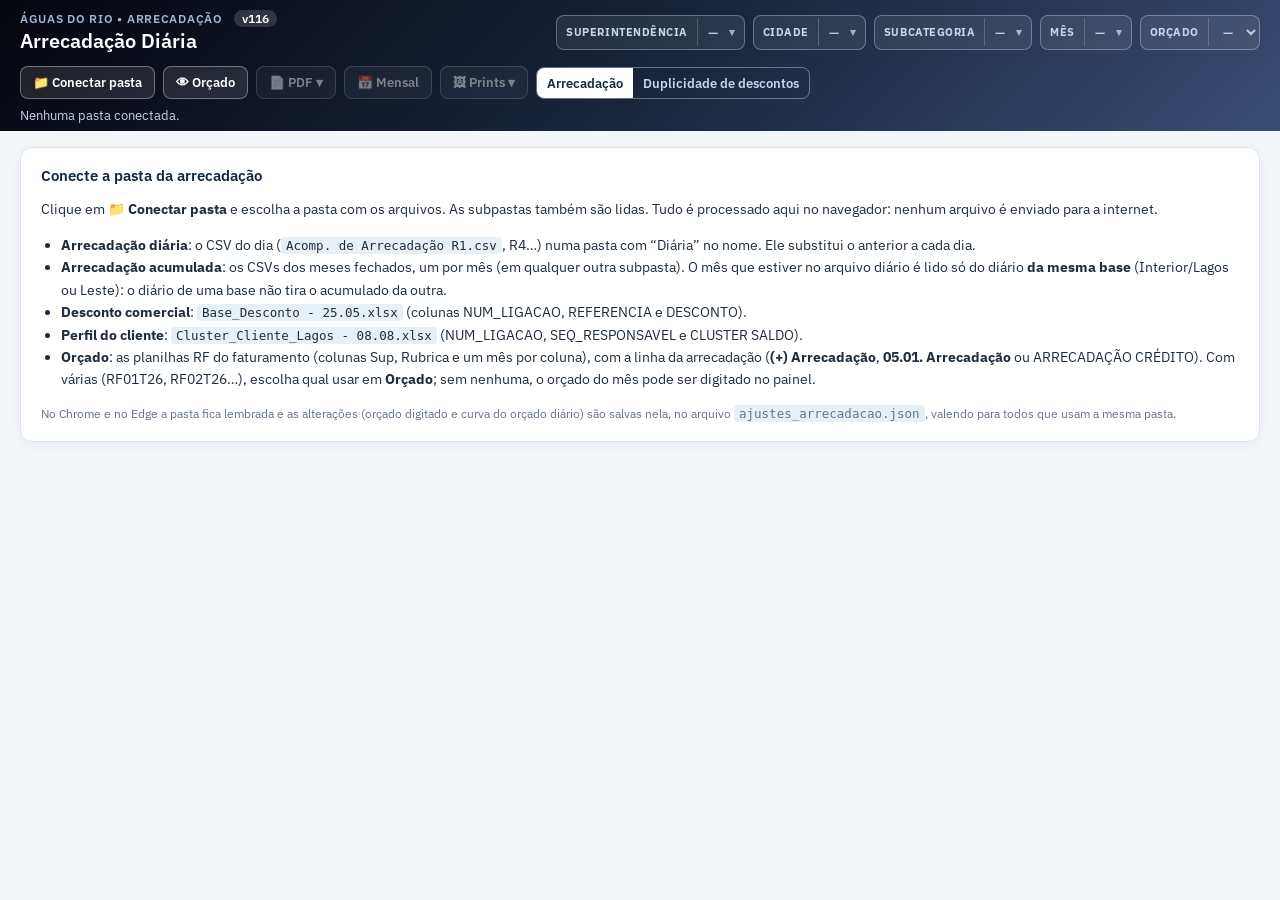
<file: index.html>
<!DOCTYPE html>
<html lang="pt-BR">
<head>
<meta charset="UTF-8">
<meta name="viewport" content="width=device-width, initial-scale=1">
<title>Arrecadação Diária</title>
<link rel="icon" href="data:image/svg+xml,%3Csvg xmlns='http://www.w3.org/2000/svg' viewBox='0 0 32 32'%3E%3Crect width='32' height='32' rx='7' fill='%23102840'/%3E%3Cpath d='M8 22l5-6 4 3 7-9' fill='none' stroke='%239FD3FF' stroke-width='3' stroke-linecap='round' stroke-linejoin='round'/%3E%3C/svg%3E">
<link rel="preconnect" href="https://fonts.googleapis.com">
<link href="https://fonts.googleapis.com/css2?family=IBM+Plex+Sans:wght@400;500;600;700&family=IBM+Plex+Sans+Condensed:wght@400;500;600;700&display=swap" rel="stylesheet">
<link rel="stylesheet" href="assets/painel.css?v=v116-20261126">
</head>
<body>

<header class="top">
  <div class="top-linha">
    <div>
      <div class="eyebrow">Águas do Rio • Arrecadação <span class="versao" id="versao">v21</span></div>
      <h1>Arrecadação Diária</h1>
    </div>
    <div class="filtros" id="filtros">
      <div class="filtro filtro-multi"><span>Superintendência</span><div class="multi" id="selSup"><button type="button" class="multi-botao" disabled aria-haspopup="listbox" aria-expanded="false">—</button><div class="multi-lista" role="listbox" aria-multiselectable="true" hidden></div></div></div>
      <div class="filtro filtro-multi"><span>Cidade</span><div class="multi" id="selCidade"><button type="button" class="multi-botao" disabled aria-haspopup="listbox" aria-expanded="false">—</button><div class="multi-lista" role="listbox" aria-multiselectable="true" hidden></div></div></div>
      <div class="filtro filtro-multi"><span>Subcategoria</span><div class="multi" id="selGrupo"><button type="button" class="multi-botao" disabled aria-haspopup="listbox" aria-expanded="false">—</button><div class="multi-lista" role="listbox" aria-multiselectable="true" hidden></div></div></div>
      <div class="filtro filtro-multi" title="Marque um ou mais meses. As abas de um mês só (Resumo, One page, orçado…) usam o mais recente marcado; a tabela do BI na aba Dados usa todos."><span>Mês</span><div class="multi" id="selMes"><button type="button" class="multi-botao" disabled aria-haspopup="listbox" aria-expanded="false">—</button><div class="multi-lista" role="listbox" aria-multiselectable="true" hidden></div></div></div>
      <label class="filtro" title="Planilha de orçado usada no orçado mensal (como no painel de faturamento)"><span>Orçado</span><select id="selOrc" disabled><option>—</option></select></label>
    </div>
    <div class="ferramentas">
      <button type="button" class="btn-top" id="btnPasta">📁 Conectar pasta</button>
      <button type="button" class="btn-top" id="btnAtualizar" hidden>↻ Atualizar</button>
      <button type="button" class="btn-top" id="btnOrcado" aria-pressed="true" title="Mostrar ou esconder o orçado no painel (cartões, tabelas, curva, Diagnóstico e One page): sem ele, fica só o realizado">👁 Orçado</button>
      <span class="menu-print" id="menuPdfWrap"><button type="button" class="btn-top" id="btnPdf" disabled aria-haspopup="true" aria-expanded="false" aria-controls="menuPdf" title="PDF das abas do Executivo (Resumo a Escada)">📄 PDF ▾</button>
        <span class="menu-print-lista" id="menuPdf" role="menu" hidden>
          <button type="button" role="menuitem" data-pdf="tela">Como está na tela<small>superintendência, filtros e dias úteis marcados agora</small></button>
          <button type="button" role="menuitem" data-pdf="fp">Fechamento + parcial<small>marque no seletor até o dia útil atual: parcial até ele e fechamento até o dia útil anterior, da superintendência do filtro, no mesmo arquivo</small></button>
          <button type="button" role="menuitem" data-pdf="fp2" class="menu-print-todas">Fechamento — Interior e Leste<small>página inicial com os dois lado a lado (o nome de cada um leva ao começo dele) + fechamento Interior e fechamento Leste, até o dia útil anterior ao maior dia marcado</small></button>
          <button type="button" role="menuitem" data-pdf="pp2">Parcial — Interior e Leste<small>no mesmo modelo, em arquivo separado: página inicial com os dois lado a lado + parcial Interior e parcial Leste, até o maior dia útil marcado</small></button>
        </span></span>
      <button type="button" class="btn-top" id="btnMensal" disabled title="Planilha do relatório diário do mês escolhido: arrecadação por subcategoria e utilização, clientes pagantes e contas pagas, dia a dia">📅 Mensal</button>
      <span class="menu-print" id="menuPrintWrap"><button type="button" class="btn-top" id="btnPrint" disabled aria-haspopup="true" aria-expanded="false" aria-controls="menuPrint" title="Imagens em alta resolução das abas do Executivo, do tamanho de um slide (16:9), para a apresentação">🖼 Prints ▾</button>
        <span class="menu-print-lista" id="menuPrint" role="menu" hidden>
          <button type="button" role="menuitem" data-print="resumo">Resumo<small>imagem do slide: copia e baixa em PNG</small></button>
          <button type="button" role="menuitem" data-print="subcategoria">Subcategoria</button>
          <button type="button" role="menuitem" data-print="perfil">Perfil de pagamento</button>
          <button type="button" role="menuitem" data-print="cidades">Cidades<small>3 prints, um por tabela</small></button>
          <button type="button" role="menuitem" data-print="escada">Escada</button>
          <button type="button" role="menuitem" data-print="pptx" class="menu-print-todas">Todas em PowerPoint (.pptx)<small>um slide por aba, do Resumo à Escada</small></button>
          <button type="button" role="menuitem" data-print="pngs">Todas em PNG<small>uma imagem por aba</small></button>
        </span></span>
      <div class="chave-visual" role="group" aria-label="Painel">
        <button type="button" data-modo="arrecadacao" class="on">Arrecadação</button>
        <button type="button" data-modo="duplicidades">Duplicidade de descontos</button>
      </div>
      <input type="file" id="inputPasta" webkitdirectory directory multiple hidden>
    </div>
  </div>
  <div class="fonte-status" id="fonteStatus">Nenhuma pasta conectada.</div>
  <div class="progresso" id="progresso" hidden>
    <div class="prog-linha"><div class="barra"><div class="barra-fill" id="barraFill"></div></div><b id="statusPct">0%</b><span id="statusTexto">Preparando…</span></div>
  </div>
  <details class="leitura" id="leitura" hidden>
    <summary>Arquivos lidos e avisos</summary>
    <div id="listaArquivos"></div>
  </details>
</header>

<nav class="abas" id="abas" aria-label="Abas do painel" hidden>
  <div class="areas" role="tablist" aria-label="Áreas do painel">
    <button type="button" class="active" data-area="executivo">Executivo <small>acompanhamento e resultado</small></button>
    <button type="button" data-area="analises">Análises <small>cruzamentos e oportunidades</small></button>
    <button type="button" data-area="dados">Dados <small>regras e conferência dos números</small></button>
  </div>
  <div class="toggle" role="tablist" data-grupo="executivo">
    <button type="button" class="active" data-aba="resumo">Resumo</button>
    <button type="button" data-aba="subcategoria">Subcategoria</button>
    <button type="button" data-aba="perfil">Perfil de pagamento</button>
    <button type="button" data-aba="cidades">Cidades</button>
    <button type="button" data-aba="escada">Escada</button>
    <button type="button" data-aba="onepage">One page</button>
    <button type="button" data-aba="localidade">Diagnóstico por localidade</button>
    <button type="button" data-aba="base">Base</button>
  </div>
  <div class="toggle" role="tablist" data-grupo="analises" hidden>
    <button type="button" data-aba="fxa">Faturamento x Arrecadação</button>
    <button type="button" data-aba="fxv">Fat. x Arrec. — mesmo vencimento</button>
    <button type="button" data-aba="conversao">Conversão por referência</button>
    <button type="button" data-aba="analise">Ranking de clientes</button>
    <button type="button" data-aba="clientes">Clientes e oportunidades</button>
    <button type="button" data-aba="negociacao">Negociação</button>
  </div>
</nav>

<main id="inicio">
  <!-- painel Duplicidade de descontos: lê a pasta "Duplicidades" da pasta principal, que não entra na arrecadação -->
  <section id="dupArea" hidden>
    <p class="nota dup-nota" id="dupArquivos"></p>
    <iframe id="dupFrame" title="Duplicidades de descontos" hidden></iframe>
  </section>
  <section class="card vazio" id="vazio">
    <h2>Conecte a pasta da arrecadação</h2>
    <p>Clique em <b>📁 Conectar pasta</b> e escolha a pasta com os arquivos. As subpastas também são lidas. Tudo é processado aqui no navegador: nenhum arquivo é enviado para a internet.</p>
    <ul class="esperados">
      <li><b>Arrecadação diária</b>: o CSV do dia (<code>Acomp. de Arrecadação R1.csv</code>, R4…) numa pasta com “Diária” no nome. Ele substitui o anterior a cada dia.</li>
      <li><b>Arrecadação acumulada</b>: os CSVs dos meses fechados, um por mês (em qualquer outra subpasta). O mês que estiver no arquivo diário é lido só do diário <b>da mesma base</b> (Interior/Lagos ou Leste): o diário de uma base não tira o acumulado da outra.</li>
      <li><b>Desconto comercial</b>: <code>Base_Desconto - 25.05.xlsx</code> (colunas NUM_LIGACAO, REFERENCIA e DESCONTO).</li>
      <li><b>Perfil do cliente</b>: <code>Cluster_Cliente_Lagos - 08.08.xlsx</code> (NUM_LIGACAO, SEQ_RESPONSAVEL e CLUSTER SALDO).</li>
      <li><b>Orçado</b>: as planilhas RF do faturamento (colunas Sup, Rubrica e um mês por coluna), com a linha da arrecadação (<b>(+) Arrecadação</b>, <b>05.01. Arrecadação</b> ou ARRECADAÇÃO CRÉDITO). Com várias (RF01T26, RF02T26…), escolha qual usar em <b>Orçado</b>; sem nenhuma, o orçado do mês pode ser digitado no painel.</li>
    </ul>
    <p class="nota">No Chrome e no Edge a pasta fica lembrada e as alterações (orçado digitado e curva do orçado diário) são salvas nela, no arquivo <code>ajustes_arrecadacao.json</code>, valendo para todos que usam a mesma pasta.</p>
  </section>

  <div id="area" hidden>
    <div class="cabecalho-pdf" id="cabecalhoPdf"></div>
    <section class="card dias-card" id="diasCard">
      <h2>Dias úteis <small id="diasNota" class="sem-pdf"></small></h2>
      <div class="dias" id="dias"></div>
    </section>

    <section class="painel-aba" data-painel="resumo">
      <div class="kpis" id="kpis"></div>
      <div class="grade">
        <div class="card"><h2><span id="tituloOrc">Orçado × Realizado</span> <small id="notaOrc"></small></h2><div class="wrap"><table id="tOrc" class="compacta"></table></div></div>
        <div class="card"><h2>Clientes pagantes</h2><div class="wrap"><table id="tCli" class="compacta"></table></div></div>
        <div class="card"><h2>Contas pagas</h2><div class="wrap"><table id="tCon" class="compacta"></table></div></div>
        <div class="card"><h2>Ticket médio</h2><div class="wrap"><table id="tTic" class="compacta"></table></div></div>
      </div>
      <!-- análise do mês por dia útil (como no painel de faturamento); não entra no PDF -->
      <div class="sem-pdf" id="resumoAnalise">
        <div class="card"><h2 id="gTitulo">Arrecadação por dia útil</h2>
          <p class="nota" id="gNota"></p>
          <div class="legenda-g" id="gLegenda"></div>
          <div class="grafico" id="grafico"></div></div>
        <div class="card faixa" id="faixaDias"></div>
        <div class="card"><h2 id="destTitulo">Destaques do mês</h2><div class="destaques" id="destaques"></div></div>
        <div class="card"><h2>Resumo consolidado por dia útil <small id="consNota"></small></h2><div class="wrap"><table id="tConsolidado" class="compacta"></table></div></div>
      </div>
      <details class="card curva sem-pdf" id="curvaCard">
        <summary><h2>Orçado do mês e curva do orçado diário <small id="curvaResumo"></small></h2></summary>
        <div id="curvaCorpo"></div>
      </details>
    </section>

    <section class="painel-aba" data-painel="subcategoria" hidden>
      <div class="card"><h2>Valor arrecadado <small class="ate-dia"></small></h2><div class="wrap"><table id="tSubValor" class="compacta categorias"></table></div></div>
      <div class="card"><h2>Clientes pagantes <small class="ate-dia"></small></h2><div class="wrap"><table id="tSubCli" class="categorias"></table></div></div>
      <div class="card"><h2>Contas pagas <small class="ate-dia"></small></h2><div class="wrap"><table id="tSubCon" class="categorias"></table></div></div>
      <div class="card sem-pdf"><h2>Matrículas sem classificação</h2>
        <p class="nota">Uma linha por matrícula, mês e Utilização (Sub. Categ.) que caiu em <b>Sem classificação</b>, com a utilização exatamente como veio no
          arquivo de arrecadação, o motivo (em branco ou código fora da relação de subcategorias), o valor pago, as contas e os dias com pagamento (para ver em que arquivo cada uma está, use Dados → Conferir matrícula). Mesmos meses, filtros
          do cabeçalho e dias úteis marcados das tabelas acima.</p>
        <div class="base-acoes"><button type="button" class="btn" id="semClassBaixar">⬇ Baixar matrículas sem classificação (CSV)</button><span class="salvo" id="semClassStatus"></span></div>
      </div>
    </section>

    <section class="painel-aba" data-painel="perfil" hidden>
      <div class="card sem-pdf perfil-escolha"><h2>Perfil do cliente (cluster)
          <label class="opcao">Usar o perfil <select id="selPerfil"><option value="congelado">Congelado (set/2026)</option><option value="atualizado">Atualizado</option></select></label></h2>
        <p class="nota" id="perfilNota"></p></div>
      <div class="card"><h2>Valor arrecadado <small class="ate-dia"></small></h2><div class="wrap"><table id="tPerValor" class="compacta"></table></div></div>
      <div class="card"><h2>Clientes pagantes <small class="ate-dia"></small></h2><div class="wrap"><table id="tPerCli"></table></div></div>
      <div class="card"><h2>Contas pagas <small class="ate-dia"></small></h2><div class="wrap"><table id="tPerCon"></table></div></div>
      <div class="card legenda" id="legendaPerfil"></div>
    </section>

    <section class="painel-aba" data-painel="cidades" hidden>
      <div class="card"><h2>Valor arrecadado <small class="ate-dia"></small></h2><div class="wrap"><table id="tCidValor" class="compacta"></table></div></div>
      <div class="card"><h2>Clientes pagantes <small class="ate-dia"></small></h2><div class="wrap"><table id="tCidCli"></table></div></div>
      <div class="card"><h2>Contas pagas <small class="ate-dia"></small></h2><div class="wrap"><table id="tCidCon"></table></div></div>
    </section>

    <section class="painel-aba onepage" data-painel="onepage" hidden>
      <div class="op-acoes"><button type="button" class="btn" id="opPdf">📄 Baixar PDF (uma página)</button>
        <span class="nota">Acompanhamento diário numa folha (modelo do One page em PowerPoint). Interior ou Leste: escolha no filtro Superintendência.
          Segue os dias úteis marcados; clique na semana para abrir ou fechar os dias. Economias e maiores inadimplentes vêm dos prints do BI na pasta <b>One Page</b>
          (imagens ou um Excel com as imagens, cada uma numa aba chamada “Economias” ou “Inadimplentes”).</span></div>
      <div class="op-acoes op-prints nota" id="opPrints"></div>
      <div class="op-folha" id="opFolha"></div>
    </section>
    <section class="painel-aba" data-painel="escada" hidden>
      <div class="card"><h2>Arrecadação por mês de vencimento × mês de crédito <small class="ate-dia"></small>
          <label class="opcao sem-pdf"><input type="checkbox" id="escadaLimpa" checked> Só valores a partir de R$ 50 mil</label>
          <label class="opcao sem-pdf"><input type="checkbox" id="escadaPreenche" checked> Preencher as células menores</label>
          <label class="opcao sem-pdf"><input type="checkbox" id="escadaDemais" checked> Linha “Demais vencimentos”</label></h2>
        <p class="nota sem-pdf" id="escadaNota"></p>
        <p class="aviso-pdf so-pdf" id="escadaAvisoPdf"></p><div class="wrap"><table id="tEscada" class="escada compacta"></table></div>
        <p class="nota">Cada coluna é o mês do crédito; cada linha, o mês de vencimento da conta paga. A diagonal destacada é o pagamento das contas que venceram no próprio mês. O desconto comercial fica numa linha própria. No PDF, a escada vai até 2 meses depois do mês escolhido; os vencimentos posteriores somam numa linha.</p></div>
    </section>
    <section class="painel-aba" data-painel="analise" hidden>
      <p class="nota" id="analiseNota"></p>
      <p class="nota">Para ver os top clientes de um dia útil só: em <b>Dias úteis</b>, clique em <b>Limpar</b> e depois no dia. Vale para os dois meses comparados.</p>
      <div class="card"><h2>Top clientes — maiores arrecadações <small class="analise-sub"></small><button type="button" class="btn sec csv" data-csv="tTopMaiores">Baixar CSV</button></h2>
        <p class="nota">Até 100 ligações com o maior valor arrecadado no mês, nos dias úteis marcados e nos filtros do cabeçalho.</p><div class="wrap"><table id="tTopMaiores" class="compacta ranking"></table></div></div>
      <div class="card"><h2>Top clientes — aumentos em relação ao mês anterior <small class="analise-sub"></small><button type="button" class="btn sec csv" data-csv="tTopAumentos">Baixar CSV</button></h2>
        <p class="nota">Até 100 ligações com aumento em relação ao mês anterior, nos mesmos dias úteis, da maior diferença para a menor. A lista para onde acaba o aumento: diferença zero ou negativa não entra.</p><div class="wrap"><table id="tTopAumentos" class="compacta ranking"></table></div></div>
      <div class="card"><h2>Top clientes — quedas em relação ao mês anterior <small class="analise-sub"></small><button type="button" class="btn sec csv" data-csv="tTopQuedas">Baixar CSV</button></h2>
        <p class="nota">Até 100 ligações com queda em relação ao mês anterior, nos mesmos dias úteis, da maior queda para a menor (inclui quem pagou no mês anterior e não pagou neste). A lista para onde acaba a queda: diferença zero ou positiva não entra.</p><div class="wrap"><table id="tTopQuedas" class="compacta ranking"></table></div></div>
    </section>

    <!-- ===== Área Análises ===== -->
    <section class="painel-aba" data-painel="fxa" hidden>
      <div class="card"><h2>Faturamento x Arrecadação <label class="opcao">Mês <select id="fxaMes"></select></label></h2>
        <p class="nota" id="fxaNota"></p><div id="fxaAviso"></div></div>
      <div id="fxaCorpo">
        <div class="kpis" id="fxaKpis"></div>
        <div class="card"><h2>Faturado × arrecadado por mês</h2>
          <p class="nota">Faturado pelo mês de referência da conta; arrecadado pelo mês de crédito (com o desconto comercial). São períodos diferentes: a diferença não é saldo devedor.</p>
          <div class="legenda-g"><span><i class="cor-fat"></i>Faturado (referência)</span><span><i class="cor-at"></i>Arrecadado (crédito)</span></div>
          <div class="grafico" id="fxaG1"></div></div>
        <div class="grade-2">
          <div class="card"><h2>Variação mensal (%)</h2><div class="legenda-g"><span><i class="cor-fat"></i>Faturado</span><span><i class="cor-at"></i>Arrecadado</span></div><div class="grafico" id="fxaG2"></div></div>
          <div class="card"><h2>Matrículas faturadas × pagantes</h2><div class="legenda-g"><span><i class="cor-fat"></i>Faturadas (referência)</span><span><i class="cor-at"></i>Pagantes (crédito)</span></div><div class="grafico" id="fxaG3"></div></div>
        </div>
        <div class="card"><h2>Por cidade <small>clique no título da coluna para ordenar · da maior diferença para a menor</small><button type="button" class="btn sec csv" data-fxa-csv="fxaCid">Baixar CSV</button></h2><div class="wrap"><table id="fxaCid" class="compacta ordenavel"></table></div></div>
        <div class="card"><h2>Por subcategoria <small>no cruzamento, Pequeno Comércio entra em Comercial (o faturamento não separa)</small><button type="button" class="btn sec csv" data-fxa-csv="fxaSub">Baixar CSV</button></h2><div class="wrap"><table id="fxaSub" class="compacta ordenavel"></table></div></div>
        <div class="card"><h2>Conciliação pelo vencimento <small>quanto da arrecadação do Interior encontrou a conta faturada (matrícula + data de vencimento)</small></h2><div class="wrap"><table id="fxaConcil" class="compacta"></table></div>
          <p class="nota" id="fxaConcilNota"></p></div>
      </div>
    </section>
    <section class="painel-aba" data-painel="fxv" hidden>
      <div class="card"><h2>Faturamento x Arrecadação — mesmo vencimento</h2>
        <p class="nota">Para cada mês da arrecadação (Data Crédito), cada pagamento é procurado no faturamento pela <b>matrícula + data de vencimento</b>, e entra o
          <b>faturado dessa conta</b>, seja qual for a referência dela. Ex.: em out/2026, a matrícula A paga R$ 100 com vencimento 01/10, a B R$ 200 com vencimento 25/09 e a
          C R$ 300 com vencimento 10/10: as três contas são achadas no faturamento (cada uma pode ser de uma referência diferente) e o faturado delas é somado e comparado
          com os R$ 600 arrecadados.</p>
        <p class="nota" id="fxvNota"></p><div id="fxvAviso"></div></div>
      <div id="fxvCorpo">
        <div class="card"><h2>Mês a mês: arrecadado × faturado das mesmas contas</h2>
          <p class="nota" id="fxvNotaSerie"></p>
          <div class="legenda-g"><span><i class="cor-fat"></i>Faturado das contas pagas no mês</span><span><i class="cor-at"></i>Arrecadado com conta identificada</span></div>
          <div class="grafico" id="fxvSerie"></div></div>
        <div class="card"><h2>Mês a mês <small>clique num mês para ver o detalhe abaixo</small><button type="button" class="btn sec csv" id="fxvMesesCsv">Baixar CSV</button></h2>
          <div class="wrap"><table id="fxvMeses" class="compacta clicavel"></table></div>
          <p class="nota">Arrecadado − faturado acima de zero: juros e multas pagos junto com a conta; abaixo de zero: pagamento parcial. Sem conta identificada: pagamentos
            cujo vencimento não está em nenhuma fatura da pasta (ex.: conta de referência anterior à 1ª fatura da pasta) e parcelas de acordos, que têm vencimento próprio.</p></div>
        <div class="card"><h2>Detalhe do mês por referência de origem <label class="opcao">Mês da arrecadação <select id="fxvMes"></select></label></h2>
          <p class="nota">De que referências vieram as contas pagas no mês escolhido.</p></div>
        <div class="kpis" id="fxvKpis"></div>
        <div class="card"><h2>Arrecadado no mês por referência de origem</h2>
          <p class="nota">Cada pagamento do mês ligado à conta que ele pagou (matrícula + data de vencimento); a barra fica na referência dessa conta.</p>
          <div class="legenda-g"><span><i class="cor-fat"></i>Faturado das contas pagas</span><span><i class="cor-at"></i>Arrecadado no mês</span></div>
          <div class="grafico" id="fxvG1"></div></div>
        <div class="card"><h2>Por referência de origem <button type="button" class="btn sec csv" data-fxv-csv="fxvRef">Baixar CSV</button></h2><div class="wrap"><table id="fxvRef" class="compacta"></table></div>
          <p class="nota">A diferença arrecadado − faturado mostra pagamentos acima da conta (juros e multas de atraso pagos junto) ou abaixo (pagamento parcial).
            Conta paga em mais de um mês aparece em cada mês em que recebeu pagamento, com o faturado inteiro.</p></div>
        <div class="card"><h2>Por cidade <small>clique no título da coluna para ordenar</small><button type="button" class="btn sec csv" data-fxv-csv="fxvCid">Baixar CSV</button></h2><div class="wrap"><table id="fxvCid" class="compacta ordenavel"></table></div></div>
        <div class="card"><h2>Por subcategoria <small>Pequeno Comércio em Comercial</small><button type="button" class="btn sec csv" data-fxv-csv="fxvSub">Baixar CSV</button></h2><div class="wrap"><table id="fxvSub" class="compacta ordenavel"></table></div></div>
      </div>
    </section>
    <section class="painel-aba" data-painel="conversao" hidden>
      <div class="card"><h2>Conversão por referência
          <span class="opcoes-cv">
            <label class="opcao">Medida <select id="cvMedida"><option value="valor">Valor recebido</option><option value="contas">Contas pagas</option></select></label>
            <label class="opcao">Exibição <select id="cvModo"><option value="acum">Acumulado</option><option value="mes">No mês</option></select></label>
          </span></h2>
        <p class="nota" id="cvNota"></p><div id="cvAviso"></div></div>
      <div id="cvCorpo">
        <div class="card"><h2>Matriz de conversão <button type="button" class="btn sec csv" id="cvCsv">Baixar CSV</button></h2>
          <p class="nota" id="cvLegenda"></p>
          <div class="wrap"><table id="cvMatriz" class="compacta matriz-cv"></table></div>
          <p class="nota">Clique numa referência para ver o detalhe abaixo. Cada pagamento é ligado à sua conta pela matrícula + data de vencimento e conta no mês da Data Crédito.
            Uma conta é “paga” no primeiro mês em que recebe qualquer pagamento. O valor recebido inclui juros e multas pagos junto, por isso pode passar de 100%.
            <i>Itálico</i> = mês da arrecadação ainda em andamento; vazio = mês ainda sem arrecadação na pasta.</p></div>
        <div class="card"><h2>Detalhe da referência <label class="opcao">Referência <select id="cvRef"></select></label></h2></div>
        <div class="kpis" id="cvKpis"></div>
        <div class="card"><h2>Curva de conversão acumulada</h2>
          <p class="nota" id="cvNotaG"></p>
          <div class="legenda-g"><span><i class="cor-at"></i>Referência escolhida</span><span><i class="cor-fat"></i>Média das referências anteriores</span></div>
          <div class="grafico" id="cvG1"></div></div>
        <div class="card"><h2>Por cidade <small>clique no título da coluna para ordenar</small><button type="button" class="btn sec csv" id="cvCidCsv">Baixar CSV</button></h2>
          <div class="wrap"><table id="cvCid" class="compacta ordenavel"></table></div></div>
      </div>
    </section>
    <section class="painel-aba" data-painel="clientes" hidden>
      <div class="card"><h2>Clientes e oportunidades
          <span class="opcoes-cv"><label class="opcao">Contas vencidas há mais de <select id="clCorte"><option value="10">10 dias</option><option value="30" selected>30 dias</option>
            <option value="60">60 dias</option><option value="90">90 dias</option><option value="180">180 dias</option></select></label></span></h2>
        <p class="nota" id="clNota"></p><div id="clAviso"></div>
        <p class="nota" id="clNotaBase">Sem uma base de contas a receber, <b>faturado sem pagamento</b> é situação <b>a investigar</b>, não dívida confirmada: a conta pode ter sido
          paga por acordo (parcela), com outro vencimento, ou antes do primeiro mês de arrecadação da pasta.</p></div>
      <div class="card"><h2>Buscar matrícula</h2>
        <div class="busca-mat"><input type="text" id="clBusca" placeholder="Nº da ligação (matrícula)" inputmode="numeric"><button type="button" class="btn" id="clBuscar">Buscar</button>
          <span class="nota" id="clBuscaStatus"></span></div>
        <div id="clHist"></div></div>
      <div class="kpis" id="clKpis"></div>
      <div class="card" id="crCard"><h2>Contas a receber <small id="crBase"></small> <label class="opcao opcao-rec-tipo">Contas a receber <select class="sel-rec"><option value="nfc">Apenas NFC</option><option value="total">Total (com parcelas e NFA)</option></select></label></h2>
        <p class="nota" id="crNota"></p>
        <div id="crCorpo">
          <div class="kpis" id="crKpis"></div>
          <div class="grade-2">
            <div><h3>Por faixa de atraso</h3><div class="wrap"><table id="crFaixas" class="compacta"></table></div></div>
            <div><h3>Por situação da ligação</h3><div class="wrap"><table id="crSit" class="compacta"></table></div>
              <h3>Por contato disponível</h3><div class="wrap"><table id="crContato" class="compacta"></table></div></div>
          </div>
          <h3>Por cidade</h3><div class="wrap"><table id="crCid" class="compacta"></table></div>
          <h3>Maiores devedores <small>os 100 de maior saldo vencido · clique na matrícula para ver o histórico</small>
            <button type="button" class="btn sec csv" data-cl-csv="receber">Baixar CSV (todos)</button></h3>
          <div class="wrap lista-rolavel"><table id="crLista" class="compacta clicavel"></table></div>
        </div>
      </div>
      <div class="grade-2">
        <div class="card"><h2>Faturado sem pagamento por tempo de vencido</h2><div class="wrap"><table id="clFaixas" class="compacta"></table></div></div>
        <div class="card"><h2>Faturado sem pagamento por referência</h2><div class="wrap"><table id="clRefs" class="compacta"></table></div></div>
      </div>
      <div class="card"><h2>Faturado sem pagamento por cidade <small>clique no título da coluna para ordenar</small></h2><div class="wrap"><table id="clCid" class="compacta ordenavel"></table></div></div>
      <div class="card"><h2>Matrículas com faturado sem pagamento <small>as 100 de maior valor · clique na matrícula para ver o histórico</small>
          <button type="button" class="btn sec csv" data-cl-csv="sem">Baixar CSV (todas)</button></h2>
        <div class="wrap lista-rolavel"><table id="clSem" class="compacta clicavel"></table></div></div>
      <div class="card"><h2>Deixaram de pagar <small>as 100 de maior valor</small><button type="button" class="btn sec csv" data-cl-csv="deixaram">Baixar CSV (todas)</button></h2>
        <p class="nota" id="clNotaD"></p><div class="wrap lista-rolavel"><table id="clDeixaram" class="compacta clicavel"></table></div></div>
      <div class="card"><h2>Voltaram a pagar <small>as 100 de maior valor</small><button type="button" class="btn sec csv" data-cl-csv="voltaram">Baixar CSV (todas)</button></h2>
        <p class="nota" id="clNotaV"></p><div class="wrap lista-rolavel"><table id="clVoltaram" class="compacta clicavel"></table></div></div>
    </section>
    <section class="painel-aba" data-painel="negociacao" hidden>
      <div class="card"><h2>Negociação <small>quem pagou nos meses marcados e não pagou no mês de referência</small></h2>
        <p class="nota">Escolha o <b>mês de referência</b> (o mês atual da análise) e marque os <b>meses em que o cliente pagou</b>. Entram as matrículas que
          pagaram em <b>todos</b> os meses marcados e <b>não pagaram</b> no mês de referência (mês inteiro; no mês em andamento, até o último crédito da pasta).
          Ex.: pagaram em jul e ago e não pagaram em set. <b>Os filtros do cabeçalho valem aqui</b> (superintendência, cidade e subcategoria).</p>
        <div class="base-acoes"><label class="opcao-base">Mês de referência <select id="ngRef"></select></label>
          <span class="opcao-base">Atalhos:</span>
          <button type="button" class="btn sec" data-ng-ult="1">Pagou no mês anterior</button>
          <button type="button" class="btn sec" data-ng-ult="2">Pagou nos 2 meses anteriores</button>
          <button type="button" class="btn sec" data-ng-ult="3">Pagou nos 3 meses anteriores</button></div>
        <p class="nota" style="margin-top:6px">Padrão: os 3 meses anteriores ao de referência, todos marcados. Desmarque algum para deixá-lo de fora, ou marque outros.</p>
        <p class="opcao-base" style="margin-top:10px">Pagaram em (todos os marcados):</p>
        <div class="base-meses" id="ngMeses"></div>
        <label class="base-opcao"><input type="checkbox" id="ngDias"> <b>Só os dias úteis marcados no seletor</b> (em todos os meses: pagou nesses dias dos meses marcados e não pagou nesses dias do mês de referência, como o card “Deixaram de pagar” de Clientes e oportunidades)</label><br>
        <label class="base-opcao"><input type="checkbox" id="ngPagantes"> Incluir também quem já pagou no mês de referência (a coluna <b>Indicativo</b> mostra quem pagou e quem não pagou)</label><br>
        <label class="base-opcao"><input type="checkbox" id="ngFat" class="opcao-fat" checked> <span class="rot-fat">Incluir dados do faturamento</span></label>
        <label class="base-opcao"><input type="checkbox" id="ngRec" class="opcao-rec" checked> <span class="rot-rec">Incluir dados das contas a receber</span></label>
        <div class="base-acoes"><label class="opcao-base opcao-rec-tipo">Contas a receber <select class="sel-rec"><option value="nfc">Apenas NFC</option><option value="total">Total (com parcelas e NFA)</option></select></label></div>
        <div class="base-acoes"><button type="button" class="btn" id="ngGerar">Gerar análise</button><span class="salvo" id="ngStatus"></span></div>
      </div>
      <div id="ngResultado"></div>
    </section>
    <section class="painel-aba" data-painel="localidade" hidden>
      <div class="card"><h2>Diagnóstico por localidade
          <span class="opcoes-cv">
            <label class="opcao">Nível <select id="dgNivel"><option value="cidade">Cidade</option><option value="grupo">Subcategoria</option>
              <option value="sup">Superintendência</option><option value="cidgrupo">Cidade × subcategoria</option></select></label>
            <label class="opcao">Comparar com <select id="dgBase"><option value="ant">Mês anterior</option><option value="ano">Mesmo mês do ano anterior</option>
              <option value="media3">Média dos 3 meses anteriores</option></select></label>
            <label class="opcao">Projeção da tabela <select id="dgMetodo"><option value="restantes" selected>Dias úteis restantes</option><option value="uteis">Meses com os mesmos dias úteis</option><option value="curva">Curva do orçado</option></select></label>
          </span></h2>
        <p class="nota" id="dgNota"></p><div id="dgAviso"></div></div>
      <div class="kpis" id="dgKpis"></div>
      <div class="card"><h2>Por localidade <small>clique no título da coluna para ordenar; por cidade, a seta abre as subcategorias</small><button type="button" class="btn sec csv" id="dgCsv">Baixar CSV</button></h2>
        <div class="wrap"><table id="dgTab" class="compacta ordenavel"></table></div><p class="nota" id="dgNotaTab"></p></div>
      <div class="grade-2">
        <div class="card"><h2>Maiores quedas</h2><p class="nota" id="dgNotaQ"></p><div class="grafico" id="dgQuedas"></div></div>
        <div class="card"><h2>Maiores altas</h2><p class="nota" id="dgNotaA"></p><div class="grafico" id="dgAltas"></div></div>
      </div>
      <div class="card"><h2>Pareto das quedas</h2><p class="nota" id="dgNotaP"></p>
        <div class="legenda-g"><span><i class="cor-neg"></i>Queda (R$)</span><span><i class="cor-at"></i>% acumulado da queda total</span></div>
        <div class="grafico" id="dgPareto"></div></div>
    </section>

    <section class="painel-aba base" data-painel="base" hidden>
      <div class="card"><h2>Extrair base de arrecadação</h2>
        <p class="nota">Gera CSV com <b>todas as colunas</b> dos arquivos de arrecadação dos meses marcados (mês da Data Crédito): só das matrículas informadas
          ou a <b>base completa</b>. Os filtros do cabeçalho e os dias úteis não se aplicam aqui. O CSV abre no Excel (até cerca de 1 milhão de linhas por arquivo).</p>
        <div class="base-grade">
          <div>
            <h3>1. Matrículas</h3>
            <div class="base-modo"><label><input type="radio" name="baseModo" value="lista" checked> Só as matrículas abaixo</label>
              <label><input type="radio" name="baseModo" value="todas"> Todas as matrículas (base completa)</label></div>
            <textarea id="baseLigs" rows="9" placeholder="Cole aqui as matrículas (uma por linha, ou separadas por espaço, vírgula ou ponto e vírgula). Pode colar direto de uma coluna do Excel."></textarea>
            <div class="base-acoes"><label class="btn sec">Carregar de arquivo (Excel, CSV ou TXT)<input type="file" id="baseArquivo" accept=".xlsx,.xls,.csv,.txt" hidden></label>
              <button type="button" class="btn sec" id="baseLimpaLigs">Limpar</button><span class="salvo" id="baseQtd">0 matrículas</span></div>
          </div>
          <div>
            <h3>2. Meses</h3>
            <div class="base-meses" id="baseMeses"></div>
            <div class="base-acoes"><button type="button" class="btn sec" id="baseTodos">Marcar todos</button><button type="button" class="btn sec" id="baseNenhum">Desmarcar</button></div>
            <label class="base-opcao"><input type="checkbox" id="basePorMes"> Um arquivo por mês</label>
          </div>
        </div>
        <div class="base-acoes"><button type="button" class="btn" id="baseExtrair">3. Extrair base</button><span class="salvo" id="baseStatus"></span></div>
        <div id="baseResultado"></div>
      </div>
      <div class="card"><h2>Base de oportunidades</h2>
        <p class="nota">Matrículas que <b>pagaram em pelo menos um</b> dos meses marcados em "Pagaram em" e <b>não pagaram em pelo menos um</b> dos meses marcados em
          "e não pagaram em" (até o último crédito da pasta), uma linha por matrícula, com nome, cidade, subcategoria, o valor pago em cada mês de "Pagaram em" e o total
          (e, com mais de um mês em "não pagaram em", se pagou em cada um). <b>Os filtros do cabeçalho valem aqui</b> (superintendência, cidade e subcategoria).</p>
        <p class="rot-meses"><b>Pagaram em</b> (pelo menos um):</p><div class="base-meses" id="opMesesA"></div>
        <p class="rot-meses"><b>e não pagaram em</b> (pelo menos um):</p><div class="base-meses" id="opMesesB"></div>
        <div class="base-acoes"><button type="button" class="btn" id="opGerar">Gerar base de oportunidades</button><span class="salvo" id="opStatus"></span></div>
        <label class="base-opcao"><input type="checkbox" id="opFat" class="opcao-fat" checked> <span class="rot-fat">Incluir dados do faturamento</span></label>
        <label class="base-opcao"><input type="checkbox" id="opRec" class="opcao-rec" checked> <span class="rot-rec">Incluir dados das contas a receber</span></label>
        <div class="base-acoes"><label class="opcao-base opcao-rec-tipo">Contas a receber <select class="sel-rec"><option value="nfc">Apenas NFC</option><option value="total">Total (com parcelas e NFA)</option></select></label></div>
        <div id="opResultado"></div>
      </div>
      <div class="card"><h2>Comparativo por mês</h2>
        <p class="nota">Uma linha por matrícula com as mesmas colunas da base de oportunidades e <b>uma coluna de valor arrecadado para cada mês marcado</b>
          (Val. Autenticado; em branco = sem pagamento no mês). Entram todas as matrículas com pagamento em pelo menos um dos meses.
          <b>Os filtros do cabeçalho valem aqui.</b></p>
        <div class="base-meses" id="cmpMeses"></div>
        <label class="base-opcao"><input type="checkbox" id="cmpFat" class="opcao-fat" checked> <span class="rot-fat">Incluir dados do faturamento</span></label>
        <label class="base-opcao"><input type="checkbox" id="cmpRec" class="opcao-rec" checked> <span class="rot-rec">Incluir dados das contas a receber</span></label>
        <div class="base-acoes"><label class="opcao-base opcao-rec-tipo">Contas a receber <select class="sel-rec"><option value="nfc">Apenas NFC</option><option value="total">Total (com parcelas e NFA)</option></select></label></div>
        <div class="base-acoes"><button type="button" class="btn sec" id="cmpNenhum">Desmarcar</button>
          <button type="button" class="btn" id="cmpGerar">Gerar comparativo</button><span class="salvo" id="cmpStatus"></span></div>
        <div id="cmpResultado"></div>
      </div>
    </section>

    <section class="painel-aba dados" data-painel="dados" hidden>
      <details class="card curva" open><summary><h2>Parâmetros do que está na tela <small id="dadosFiltros"></small></h2></summary><div id="dadosParametros"></div></details>

      <details class="card curva" id="biCard"><summary><h2>Tabela para comparar com o BI <small id="biResumo"></small></h2></summary>
        <p>Uma linha por <b>Cidade × Subcategoria × Mês/ano × Classificação</b> (perfil de pagamento, do Cluster Saldo), com as colunas do BI:
          a arrecadação (Val. Autenticado com o desconto comercial) e os clientes pagantes distintos nos <b>dias úteis marcados</b> de cada mês,
          os clientes pagantes da mesma linha no <b>mês anterior</b>, nos mesmos dias, e as <b>contas pagas</b> (última coluna). <b>Os filtros do cabeçalho valem aqui</b>
          (Superintendência, Cidade, Subcategoria e <b>Mês</b>): entram todos os meses marcados no filtro Mês.</p>
        <label class="base-opcao"><input type="checkbox" id="biPorMat"> <span><b>Por matrícula:</b> uma linha por Matrícula × Cidade × Subcategoria × Mês/ano × Classificação
          com as mesmas colunas da tabela (clientes pagantes = 1; clientes no mês anterior = 1 se pagou na mesma linha no mês anterior, 0 se não; quem pagou só no mês anterior entra com arrecadação 0 e cliente 0), em CSV: somando as linhas, dá a tabela</span></label>
        <div id="biMatOpcoes" hidden>
          <p class="nota">Só algumas matrículas? Cole a lista abaixo (uma por linha, ou separadas por vírgula ou espaço). Em branco = todas as matrículas dos filtros.</p>
          <textarea id="biLigs" rows="4" class="base-ligs" placeholder="Ex.: 100000001&#10;100000002"></textarea> <span class="salvo" id="biQtdLigs"></span>
        </div>
        <div class="base-acoes"><button type="button" class="btn" id="biBaixar">Baixar planilha (Excel)</button>
          <button type="button" class="btn sec" id="biCompleta" title="Todas as superintendências, cidades, subcategorias e meses da pasta, com todos os dias (sem os filtros do cabeçalho e sem a lista de matrículas)">Baixar base completa por matrícula, sem filtros (CSV)</button>
          <span class="salvo" id="biStatus"></span></div>
        <div id="biMatResultado"></div>
        <div class="wrap" id="biTabela"></div>
      </details>

      <details class="card curva" id="descCard"><summary><h2>Conferir o desconto comercial <small>matrícula a matrícula, o que entrou no total e o que ficou fora</small></h2></summary>
        <p class="nota">Uma linha por matrícula com desconto comercial no <b>mês do filtro</b> (pela REFERENCIA da planilha de descontos): o desconto, se a matrícula pagou
          no mês, a superintendência, cidade e subcategoria em que o painel pôs o desconto e se ele <b>entrou no total</b> da tela, com o motivo quando ficou fora
          (sem pagamento no mês, pagamento fora dos filtros do cabeçalho ou fora dos dias úteis marcados). Somando "Desconto no total", dá o "Desconto comercial" da tela.</p>
        <div class="base-acoes"><button type="button" class="btn" id="descBaixar">⬇ Baixar conferência do desconto (CSV)</button><span class="salvo" id="descStatus"></span></div>
      </details>

      <details class="card curva" id="confCard"><summary><h2>Conferir matrícula na leitura <small>em que planilha está, em que meses tem valor e se o painel contou</small></h2></summary>
        <p class="nota">Procura a matrícula em <b>todos os arquivos CSV/TXT da pasta</b> (inclusive os que o painel não usa) e mostra cada linha encontrada: arquivo,
          Data Crédito, mês, valor e a <b>situação</b> no painel (contada na tela, fora dos filtros, fora dos dias marcados, mês vindo de outro arquivo,
          linha descartada ou arquivo não usado). Uma ou várias matrículas, uma por linha ou separadas por vírgula ou espaço.</p>
        <textarea id="confLigs" rows="3" class="base-ligs" placeholder="Ex.: 100000001"></textarea>
        <div class="base-acoes"><button type="button" class="btn" id="confBuscar">Procurar nos arquivos</button><span class="salvo" id="confStatus"></span></div>
        <div id="confResultado"></div>
      </details>

      <details class="card curva"><summary><h2>De onde vêm os dados</h2></summary>
        <p>O painel lê a pasta conectada no próprio navegador (nada é enviado para a internet). As subpastas também são lidas.</p>
        <table class="explica"><thead><tr><th>Arquivo</th><th>Como é reconhecido</th><th>O que entra no painel</th></tr></thead><tbody>
          <tr><td>Arrecadação diária</td><td>CSV com as colunas Nº Ligação, Data Crédito e Val. Autenticado, numa pasta com “Diária” no caminho</td><td>O mês atual. O mês que estiver no arquivo diário é lido só dele, mesmo que exista também no acumulado da mesma base (Interior/Lagos ou Leste, pela cidade com mais valor no arquivo). O acumulado da outra base continua entrando.</td></tr>
          <tr><td>Arrecadação acumulada</td><td>O mesmo CSV em qualquer outra pasta (um arquivo por mês, R1, R4…)</td><td>Os meses anteriores.</td></tr>
          <tr><td>Desconto comercial</td><td>Planilha com NUM_LIGACAO, REFERENCIA e DESCONTO</td><td>Desconto de cada ligação no mês da REFERENCIA.</td></tr>
          <tr><td>Perfil do cliente</td><td>Planilha com NUM_LIGACAO, SEQ_RESPONSAVEL e CLUSTER SALDO</td><td>Adimplente, Inadimplente ou Nunca Pagou de cada ligação + contrato.</td></tr>
          <tr><td>Cadastro (superintendência)</td><td>Planilha (.xlsx) ou CSV com NUM_LIGACAO e SUPERINTENDENCIA no cabeçalho (o cadastro completo, em qualquer pasta)</td>
            <td>A superintendência de cada matrícula: LAGOS = Interior, LESTE = Leste, as outras com o nome do cadastro (sem orçado). Matrícula fora do cadastro
            (ou com a superintendência em branco ou “-”) fica em “Sem SUP”. <b>Interior: só pela cidade</b>, como no BI — o cadastro não vale para as cidades do Interior e não põe no Interior matrícula de outra cidade. Sem essa planilha, a superintendência vem da cidade. Trocar a planilha faz o painel reler a arrecadação.</td></tr>
          <tr><td>Contas a receber</td><td>Planilha com NUM_LIGACAO, Saldo total e FAIXA_DESCRICAO (uma linha por matrícula e faixa de atraso), em qualquer pasta;
            sugestão: subpasta “Contas a Receber”, com a data no nome. Duas bases: a total (ex.: Contas a receber 27-10-2026.xlsx) e a só de notas fiscais, com
            <b>NFC</b> no nome (ex.: Contas a receber - NFC - 27-10-2026.xlsx)</td><td>Saldo vencido e a vencer de cada matrícula (aba Clientes e oportunidades e bases da aba Base);
            o seletor <b>Contas a receber</b> escolhe Apenas NFC ou Total (com parcelas e NFA). De cada tipo vale a mais recente (data no nome do arquivo ou de modificação).</td></tr>
          <tr><td>Orçado (RF)</td><td>Planilha com Sup, Rubrica e um mês por coluna, com a linha “(+) Arrecadação”, “05.01. Arrecadação” ou “ARRECADAÇÃO CRÉDITO”</td><td>Orçado mensal por superintendência; o seletor <b>Orçado</b> escolhe a planilha.</td></tr>
          <tr><td>ajustes_arrecadacao.json</td><td>Gravado pelo próprio painel</td><td>Orçado digitado, curva do orçado diário editada e o mês de início da média. Vale para todos que usam a pasta.</td></tr>
        </tbody></table>
        <p class="nota">Cada linha do CSV entra como está (linhas repetidas não são tiradas, como no BI). Linhas sem Data Crédito ou sem Val. Autenticado são ignoradas e contadas em “Arquivos lidos e avisos”.
          Os CSVs já lidos ficam guardados neste navegador: na atualização do dia, só o arquivo que mudou é lido de novo.</p></details>

      <details class="card curva"><summary><h2>Filtros e dias úteis</h2></summary>
        <ul>
          <li><b>Superintendência</b>: com a planilha de cadastro na pasta, vem da matrícula (coluna SUPERINTENDENCIA; LAGOS = Interior; fora do cadastro = “Sem SUP”; o Interior vai só pela cidade, como no BI);
            sem ela, vem da cidade (coluna Zona do CSV). Cidades “Lagos” do BI = <b>Interior</b>; “R4” = <b>Leste</b>. Zona fora da relação aparece em “Sem SUP”.</li>
          <li><b>Superintendência</b>, <b>Cidade</b> e <b>Subcategoria</b> aceitam vários itens (clique no filtro e marque; “Todas” limpa a escolha) e filtram todas as abas.
            A lista de cidades segue as superintendências marcadas. O orçado só existe por superintendência: com uma marcada, é o dela; com as duas (ou Todas), a soma;
            com Cidade ou Subcategoria escolhida, ele aparece como “—”.</li>
          <li><b>Mês</b>: mês da Data Crédito. As abas Subcategoria, Perfil, Cidades e Escada mostram o mês escolhido e os 13 anteriores que estão na pasta; o Resumo compara com os 2 anteriores.</li>
          <li><b>Dia útil</b>: cada Data Crédito recebe a ordem do dia útil no mês (1º, 2º…). Sábados, domingos e feriados nacionais e do RJ ficam com 0. Feriados usados: Confraternização, Carnaval (segunda e terça), Paixão de Cristo, Tiradentes, São Jorge, Dia do Trabalho, Corpus Christi, Independência, N. Sra. Aparecida, Finados, Proclamação da República, Consciência Negra e Natal.</li>
          <li><b>Dias marcados</b>: só os dias úteis marcados entram em todas as contas, e os outros meses usam os mesmos números de dia útil (comparação “até o mesmo dia útil”). O 0 junta todos os fins de semana e feriados do mês.</li>
          <li><b>Fechamento do mês</b>: os meses têm de 18 a 23 dias úteis. Com o <b>último dia útil do mês escolhido</b> marcado, entram também os dias úteis seguintes
            (até o 23º) dos meses comparados que têm mais dias úteis, e eles entram inteiros (ex.: out/2026, com 21 dias úteis, de 1 a 21, contra jul/2026, com 23, de 1 a 23).
            Os botões depois do último dia útil (tracejados) também podem ser marcados à mão. Vale para todas as abas; o orçado e a curva do mês escolhido não mudam.</li>
        </ul></details>

      <details class="card curva"><summary><h2>Resumo</h2></summary>
        <table class="explica"><thead><tr><th>Indicador / tabela</th><th>Cálculo</th></tr></thead><tbody>
          <tr><td>Arrecadação</td><td>Soma do <b>Val. Autenticado</b> das linhas cuja Data Crédito cai nos dias marcados, <b>menos o desconto comercial</b> (ver abaixo).</td></tr>
          <tr><td>Arrecadação dia (tabela Orçado × Realizado)</td><td>Soma do Val. Autenticado do dia, sem desconto. O desconto do mês aparece numa linha própria e entra só no total (como no BI).</td></tr>
          <tr><td>Contas pagas</td><td>Nº de linhas com Tipo Fatura <b>1-NOTA FISCAL MENSAL</b> ou <b>2-NOTA FISCAL AVULSA</b> (parcelas e outros tipos não contam).</td></tr>
          <tr><td>Clientes pagantes</td><td>Nº de ligações distintas que pagaram. No dia: distintas no dia. No total: distintas no conjunto dos dias marcados (quem pagou em dois dias conta uma vez).</td></tr>
          <tr><td>Ticket médio</td><td>Arrecadação ÷ contas pagas. Por dia, sem o desconto; no total, com o desconto.</td></tr>
          <tr><td>Orçado mensal</td><td>Valor da linha da arrecadação no RF escolhido em <b>Orçado</b>, para o mês e a superintendência (Todas = soma). Ou o valor digitado no painel.</td></tr>
          <tr><td>Orçado dia</td><td>Orçado mensal × peso do dia útil na curva do mês (abaixo). Orçado nos dias = soma dos dias marcados.</td></tr>
          <tr><td>Dif e Δ (%)</td><td>Dif = arrecadação − orçado; Δ = arrecadação ÷ orçado − 1.</td></tr>
          <tr><td>Arrecadação por dia útil (gráfico)</td><td>Valor de cada dia útil marcado no mês e no mês anterior (mesma posição de dia útil), sem desconto. A barra do mês fica laranja quando cai mais de 40% e azul médio quando sobe mais de 40%.</td></tr>
          <tr><td>Destaques do mês</td><td>Clientes, contas e ticket do mês contra o anterior (com desconto); os 3 dias úteis de maior crescimento e de maior queda da arrecadação e do ticket médio; e os 2 clientes de maior aumento e de maior queda (aba Ranking de clientes, em Análises), com o total de clientes que subiram ou caíram.</td></tr>
          <tr><td>Resumo consolidado por dia útil</td><td>Por dia útil marcado: arrecadação do mês e do anterior, Δ (%), clientes pagantes, contas pagas e ticket médio. O total tem o desconto comercial.</td></tr>
        </tbody></table>
        <p class="nota">O gráfico, os destaques e o consolidado ficam no fim do Resumo e não entram no PDF.</p></details>

      <details class="card curva"><summary><h2>Curva do orçado diário</h2></summary>
        <ol>
          <li>Para cada mês da média (do mês em “Média a partir de”, padrão janeiro do ano, até o mês anterior ao escolhido), calcula a participação de cada posição de dia útil (1º, 2º… 23º) e do 0 (fins de semana e feriados) no total arrecadado do mês, sem desconto.</li>
          <li>Faz a média simples dessas participações entre os meses (cada mês pesa igual).</li>
          <li>No mês escolhido, cada dia útil 1…D recebe a média da sua posição. O que a média tem nas posições acima de D (meses com mais dias úteis, até 23) é dividido igualmente entre os D dias. Ex.: com 20 dias úteis, a parte dos dias 21, 22 e 23 é dividida entre os 20.</li>
          <li>O 0 recebe a média dos fins de semana e feriados. Os pesos somam 100%.</li>
          <li>Os pesos podem ser editados em Resumo › Orçado do mês e curva; ao salvar, a soma é ajustada para 100%.</li>
        </ol></details>

      <details class="card curva"><summary><h2>Desconto comercial</h2></summary>
        <p>O desconto de cada ligação entra no mês da REFERENCIA da planilha de desconto, só para as ligações que pagaram no mês (como no BI), na cidade, subcategoria e perfil da ligação.
          Ele é abatido quando a ligação pagou em algum dos dias marcados. Desconto de ligação que não pagou no mês fica de fora.</p></details>

      <details class="card curva"><summary><h2>Subcategoria, Perfil de pagamento e Cidades</h2></summary>
        <ul>
          <li>Mesmas contas do Resumo (valor com desconto, clientes distintos e contas pagas), por linha e por mês, nos dias úteis marcados de cada mês.</li>
          <li><b>Subcategoria</b>: a Utilização (Sub. Categ.) do CSV é agrupada pela tabela do BI (47 códigos) em Comercial, Industrial, Pequeno Comércio, Público, Residencial e Social; o detalhe do Público (400 a 405) abre ao clicar. Código fora da tabela vai para “Sem classificação”.</li>
          <li><b>Perfil de pagamento</b>: o CLUSTER SALDO da planilha de perfil, ligado pela ligação + nº do contrato (SEQ_RESPONSAVEL). Sem correspondência: “Sem perfil”.</li>
          <li><b>Cidades</b>: a cidade da Zona do CSV.</li>
        </ul></details>

      <details class="card curva"><summary><h2>Escada</h2></summary>
        <p>Valor arrecadado (Val. Autenticado, sem desconto) por <b>mês de vencimento</b> da conta (linhas) × <b>mês do crédito</b> (colunas), nos dias úteis marcados. A diagonal é o pagamento das contas que venceram no próprio mês.
          O desconto comercial fica numa linha própria, e o total de cada coluna é igual ao valor arrecadado das outras abas. No PDF, a escada vai até 2 meses depois do mês escolhido e os vencimentos posteriores somam numa linha.</p></details>

      <details class="card curva"><summary><h2>Análise</h2></summary>
        <p>Rankings por <b>ligação</b> no mês escolhido, nos dias úteis marcados e nos filtros do cabeçalho (fora do PDF). O valor de cada ligação é a soma do Val. Autenticado menos o desconto comercial dela, como nas outras abas.
          <b>Aumentos</b> e <b>quedas</b> comparam com o mês anterior nos mesmos dias úteis (ligação que não pagou num dos meses entra com zero); cada lista tem até 100 ligações e para onde acaba o aumento (ou a queda), então uma ligação nunca aparece nas duas. Cidade, subcategoria e perfil mostrados são os do maior pagamento da ligação no mês.
          O nome do cliente vem da coluna Cliente do CSV (guardado para ligações com algum pagamento a partir de R$ 200). <b>Baixar CSV</b> leva a lista para o Excel.</p></details>

      <details class="card curva"><summary><h2>Base</h2></summary>
        <p>Extrai as linhas completas dos CSVs de arrecadação para uma lista de matrículas e os meses marcados (mês da Data Crédito), com todas as colunas do arquivo. Para cada mês vale a mesma regra do painel: o mês que está no arquivo diário sai só dele. Os arquivos dos meses escolhidos são relidos na hora, então pastas grandes podem levar alguns minutos.</p></details>

      <details class="card curva"><summary><h2>Faturamento x Arrecadação (área Análises)</h2></summary>
        <p>Usa os arquivos <b>Fatura de ciclo MM-AAAA.csv</b> (o mesmo do painel de faturamento, só Interior), reconhecidos pelas colunas abaixo, em qualquer subpasta (sugestão: <code>Faturamento</code>).</p>
        <table class="explica"><thead><tr><th>Coluna do faturamento</th><th>Uso</th></tr></thead><tbody>
          <tr><td>N. da Ligacao</td><td>Matrícula (mesma normalização da arrecadação: sem zeros à esquerda).</td></tr>
          <tr><td>Data de Vencimento</td><td>Com a matrícula, identifica a conta (o arquivo não tem número da conta). É a chave que liga o pagamento à conta: na arrecadação, a coluna Vencimento. Aceita ano/mês/dia (2026/03/01, como vem na Fatura de ciclo) e dia/mês/ano.</td></tr>
          <tr><td>Referencia de Leitura</td><td>Mês de referência da conta (ex.: set/26). O faturado é somado por ele.</td></tr>
          <tr><td>Rubrica / Valor Parcela</td><td>O valor da conta é a soma de <b>todas</b> as rubricas, inclusive as negativas (créditos e abatimentos, mostrados à parte).</td></tr>
          <tr><td>Situacao Conta</td><td>Contas “Em Análise” ficam de fora (contadas em “Arquivos lidos e avisos”).</td></tr>
          <tr><td>Nome da Localidade / Categoria</td><td>Cidade e subcategoria (PUBLICA = Público…). Pequeno Comércio da arrecadação entra em Comercial nos cruzamentos.</td></tr>
        </tbody></table>
        <ul>
          <li><b>Faturado</b>: soma das contas da referência. <b>Arrecadado</b>: Val. Autenticado do mês de crédito inteiro (todos os dias), menos o desconto comercial, só Interior.</li>
          <li><b>Diferença</b> = faturado − arrecadado: compara indicadores de períodos diferentes; <b>não é saldo devedor</b>.</li>
          <li><b>Matrículas faturadas</b>: distintas na referência. <b>Pagantes</b>: distintas com pagamento no mês de crédito (como no Resumo).</li>
          <li><b>Contas da referência já pagas</b>: contas (matrícula + vencimento) que receberam algum pagamento com o mesmo vencimento em qualquer mês de crédito da pasta. Esta é uma ligação conta a conta (conciliação), não uma comparação de períodos.</li>
          <li><b>Conciliação pelo vencimento</b>: do valor arrecadado no Interior no mês, quanto achou a conta. Parcelas de acordos (3-PARCELA) têm vencimento próprio e não se ligam a uma conta da fatura.</li>
          <li>Conta com a mesma matrícula e vencimento em dois arquivos de fatura conta uma vez (as repetidas aparecem nos avisos).</li>
        </ul></details>

      <details class="card curva"><summary><h2>Fat. x Arrec. — mesmo vencimento</h2></summary>
        <p><b>Mês a mês</b>: para cada mês da arrecadação, o arrecadado com conta identificada (pagamento achado no faturamento pela matrícula + vencimento) ao lado do
          faturado dessas mesmas contas, seja qual for a referência delas, e o que ficou sem conta. <b>Detalhe do mês</b>:</p>
        <p>Escolhe-se o <b>mês da arrecadação</b> (mês de crédito). Cada pagamento do Interior nesse mês é ligado à conta que ele pagou pela <b>matrícula + data de vencimento</b>,
          e a conta traz a sua <b>referência</b> (ex.: arrecadado em out/26 de uma conta com vencimento em out/26 que é da referência ago/26 aparece na linha ago/26).
          Ao lado vai o <b>faturado dessas mesmas contas</b>. É uma ligação conta a conta, não uma comparação de períodos.</p>
        <ul>
          <li>Arrecadado: Val. Autenticado, sem o desconto comercial (o desconto não é por conta). Faturado: soma das rubricas da conta.</li>
          <li>Ficam de fora, com o valor mostrado à parte: pagamentos sem conta na fatura (referência que não está na pasta, ou vencimento que não bate) e parcelas de acordos.</li>
          <li>Matrículas e contas são distintas dentro de cada linha; uma conta paga em parcelas aparece em cada mês em que recebeu pagamento.</li>
        </ul></details>

      <details class="card curva"><summary><h2>Conversão por referência</h2></summary>
        <p>Para cada <b>referência</b> do faturamento (Interior), quanto das contas foi recebido no próprio mês da referência (<b>M</b>) e nos meses seguintes
          (<b>M+1</b>, <b>M+2</b>, ...), pelo mês da Data Crédito. O pagamento é ligado à conta pela <b>matrícula + data de vencimento</b>.</p>
        <ul>
          <li><b>Valor recebido</b>: Val. Autenticado ligado às contas da referência ÷ faturado da referência (com créditos). Inclui juros e multas pagos junto, por isso pode passar de 100%.</li>
          <li><b>Contas pagas</b>: contas que receberam o primeiro pagamento no mês ÷ contas faturadas. Uma conta conta uma só vez, no primeiro mês em que é paga, mesmo que o pagamento seja parcial.</li>
          <li><b>Faturado ainda sem pagamento</b>: faturado das contas que não receberam nenhum pagamento com aquele vencimento nos meses da pasta. É situação a investigar, não dívida confirmada (pode ter sido paga por acordo, por exemplo).</li>
          <li><b>Antes de M</b>: pagamentos creditados antes do mês da referência. A última coluna junta M+12 em diante. Mês vazio = ainda sem arrecadação na pasta; em itálico = mês em andamento.</li>
          <li>Referência anterior ao primeiro mês de arrecadação da pasta: os pagamentos dos meses que faltam não aparecem (a linha é marcada).</li>
        </ul></details>

      <details class="card curva"><summary><h2>Diagnóstico por localidade</h2></summary>
        <p>Compara o mês escolhido no cabeçalho com outro período, <b>nos mesmos dias úteis marcados</b> (como nas abas do Executivo), por cidade, subcategoria,
          superintendência ou cidade × subcategoria. Arrecadação com o desconto comercial, como no Resumo.</p>
        <ul>
          <li><b>Comparar com</b>: mês anterior, mesmo mês do ano anterior ou média dos 3 meses anteriores (média simples de valor, clientes e contas).</li>
          <li><b>Projeção — meses com os mesmos dias úteis</b>: nos meses anteriores do mesmo ano com o mesmo número de dias úteis do mês escolhido, calcula que parte
            do mês inteiro entrou até os dias marcados (média simples dos meses). Projeção = arrecadado nos dias marcados ÷ essa parte. Calculada para cada localidade;
            localidade sem histórico usa a parte do total. Sem mês igual no ano: usa os últimos 12 meses com o mesmo número de dias úteis e, se não houver, os meses anteriores do ano.</li>
          <li><b>Projeção — curva do orçado</b>: parte do mês que a curva do orçado (aba Resumo) prevê para os dias marcados; a mesma para todas as localidades.</li>
          <li><b>Projeção — dias úteis restantes</b>: arrecadado + dias úteis que faltam × média por dia útil até agora × k. O k mede quanto um dia útil
            do resto do mês rendeu em relação a um dia útil do começo (até os mesmos dias) nos últimos 12 meses, com peso 3 para os meses com o mesmo
            número de dias úteis do mês escolhido e peso 1 para os outros. Calculada para cada localidade. Os três cartões de projeção mostram a conta de cada uma.</li>
          <li><b>Orçado</b>: só existe por superintendência, então aparece no nível Superintendência e nos cards quando Cidade e Subcategoria = Todas.</li>
          <li><b>Faturado e matrículas faturadas</b>: só Interior, da referência igual ao mês escolhido, nos níveis Cidade e Superintendência.</li>
          <li><b>Pareto</b>: localidades com queda, da maior para a menor, e quantas somam 80% da queda total.</li>
        </ul></details>

      <details class="card curva"><summary><h2>Clientes e oportunidades</h2></summary>
        <ul>
          <li><b>Faturado sem pagamento (a investigar)</b>: contas da fatura (Interior) com valor positivo, vencidas há mais do prazo escolhido em relação ao último
            crédito da pasta, sem nenhum pagamento com a mesma matrícula + vencimento em qualquer mês. Só contas com vencimento a partir do 1º mês de arrecadação da pasta
            (antes disso o pagamento não aparece). Não é dívida confirmada: falta a base de contas a receber.</li>
          <li><b>Sem nenhum pagamento na pasta</b>: matrículas da lista acima que não têm nenhum pagamento em nenhum mês da arrecadação lida.</li>
          <li><b>Deixaram de pagar</b>: matrículas que pagaram nos dias úteis marcados de cada um dos 3 meses anteriores e não pagaram nos dias marcados do mês
            escolhido. Com o mês em andamento, mostra quem costuma ter pago até este ponto do mês e ainda não pagou. Valor esperado = média dos 3 meses.</li>
          <li><b>Voltaram a pagar</b>: pagaram nos dias marcados do mês escolhido e não tiveram nenhum pagamento nos 3 meses anteriores (mês inteiro).</li>
          <li>Valores de arrecadação aqui: Val. Autenticado, sem o desconto comercial. Os filtros do cabeçalho valem (faturamento: só Interior).</li>
          <li><b>Base de oportunidades</b> (aba Base): matrículas com algum pagamento no 1º mês escolhido e nenhum pagamento no 2º (até o último crédito da pasta), nos filtros do cabeçalho; valor = Val. Autenticado pago no 1º mês.</li>
          <li><b>Contas a receber</b>: a base informada (vencidas e a vencer, por matrícula e faixa de atraso) é a posição do dia em que foi extraída. Com as duas bases na pasta,
            o seletor <b>Apenas NFC</b> usa a que tem “NFC” no nome (só notas fiscais) e <b>Total</b> a outra (com parcelas e faturas avulsas, NFA); a escolha vale para a aba
            Clientes e oportunidades e para as bases da aba Base, e fica guardada neste navegador. Saldo vencido =
            todas as faixas menos “00 - A Vencer”. Ela confirma o faturado sem pagamento por matrícula (a base não traz o vencimento de cada conta).
            “Pagaram no mês” = devedoras com algum pagamento no mês escolhido; “sem pagamento há 3 meses” = nenhum pagamento no mês e nos 2 anteriores.
            Os filtros de superintendência e cidade usam a cidade da base; o de subcategoria, a da conta mais recente da fatura.</li>
          <li><b>Dados do faturamento nas bases de oportunidades e comparativo</b> (aba Base): Endereço da ligação, Grupo, Rota e Situação da ligação, do(s) arquivo(s) de
            faturamento da referência mais recente da pasta (1ª linha da matrícula no arquivo). Em branco = matrícula sem conta nessa referência (ex.: Leste).</li>
          <li><b>Dados das contas a receber nas bases de oportunidades e comparativo</b> (no fim do arquivo): <b>Saldo total vencido</b> = soma das faixas vencidas da matrícula
            (sem “00 - A Vencer”; 0,00 se ela só tiver saldo a vencer; em branco se não estiver na base); <b>SIT_LIG</b> = uma coluna só, no padrão
            da base de contas a receber: a situação da base quando a matrícula está nela (igual ou diferente da do faturamento); fora dela, a do faturamento escrita no mesmo
            padrão (ex.: “A-Ativa” → “Ativa”). Com essa opção marcada, a coluna Situação da ligação do faturamento sai, para não duplicar.</li>
          <li><b>Comparativo por mês</b> (aba Base): uma linha por matrícula com pagamento em algum dos meses marcados e uma coluna com o Val. Autenticado de cada mês (em branco = não pagou), nos filtros do cabeçalho.</li>
          <li><b>Buscar matrícula</b>: arrecadação de cada mês (com o desconto à parte) e cada conta da fatura com o valor pago e o mês do pagamento.</li>
        </ul></details>

      <details class="card curva"><summary><h2>One page</h2></summary>
        <p>Folha de acompanhamento da arrecadação no mesmo modelo do painel de faturamento (água e esgoto), com os filtros do cabeçalho e os dias úteis marcados.</p>
        <ul>
          <li><b>Arrecadação</b>: Val. Autenticado com o desconto comercial (como no Resumo), contra o <b>orçado até o dia</b> (orçado mensal × parte da curva nos dias marcados);
            sem orçado (Cidade ou Subcategoria escolhida), contra o mês anterior nos mesmos dias úteis.</li>
          <li><b>Tendência</b>: projeção do fechamento pelos dias úteis restantes (como no Diagnóstico por localidade). Cartões: os 3 orçados (RF) mais recentes do mês.</li>
          <li><b>Semanal</b>: semanas de domingo a sábado; cada dia útil com o arrecadado (sem o desconto), o orçado do dia pela curva e o mesmo dia útil do mês anterior.</li>
          <li><b>Top 5 clientes</b>: maiores aumentos e quedas por matrícula contra o mês anterior, nos dias marcados (a mesma conta do Ranking de clientes).</li>
          <li><b>PDF</b>: uma página do tamanho da folha (largura de uma A4).</li>
        </ul></details>

      <details class="card curva"><summary><h2>Diferenças em relação ao BI</h2></summary>
        <ul>
          <li>Feriados: o painel considera São Jorge (23/04) e Consciência Negra (20/11) em todos os anos; o BI só os tinha em 2025.</li>
          <li>No BI o desconto fica ligado ao dia 1º do mês e some quando o dia 1º é fim de semana ou feriado e o 0 não está marcado; no painel, o desconto entra sempre.</li>
          <li>Escada: o desconto aparece numa linha própria (no BI ele se espalha pelos meses de vencimento).</li>
        </ul></details>
    </section>
  </div>
</main>

<div class="toast" id="toast" hidden></div>

<script src="lib/html2canvas.min.js" defer></script>
<script src="lib/jspdf.umd.min.js" defer></script>
<script src="assets/regras.js?v=v116-20261126"></script>
<script src="assets/calculos.js?v=v116-20261126"></script>
<script>const VERSAO_SITE = "v116-20261126"; // muda a cada alteração: o selo do cabeçalho é derivado daqui</script>
<script src="assets/painel.js?v=v116-20261126"></script>
</body>
</html>
</file>
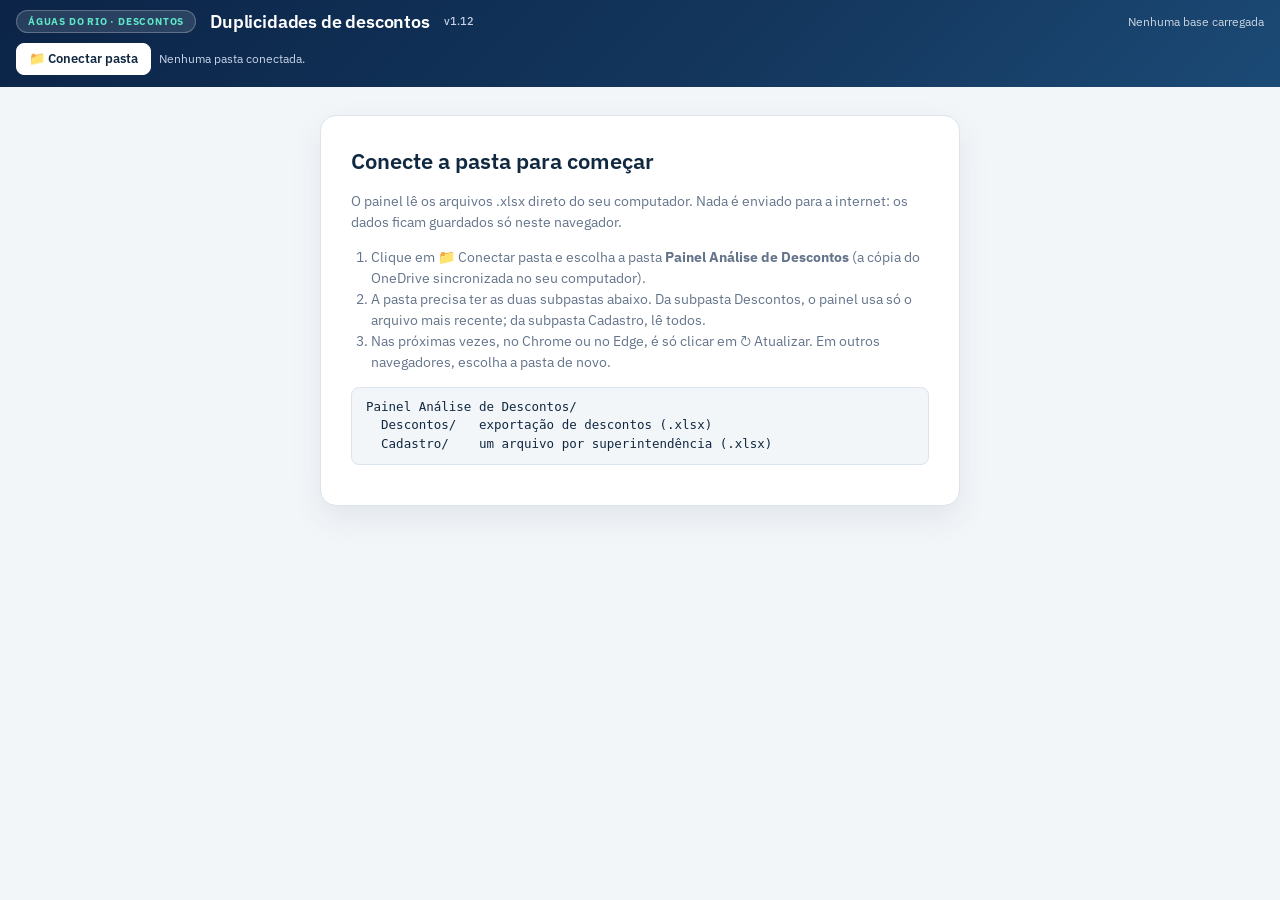
<file: duplicidades/index.html>
<!doctype html>
<html lang="pt-BR">
<head>
<meta charset="utf-8">
<meta name="viewport" content="width=device-width, initial-scale=1">
<title>Duplicidades de descontos</title>
<!-- ícone: quadrado com o degradê do cabeçalho e duas etiquetas de desconto sobrepostas no verde-água do selo -->
<link rel="icon" type="image/svg+xml" href="data:image/svg+xml,%3Csvg xmlns=%22http://www.w3.org/2000/svg%22 viewBox=%220 0 64 64%22%3E%3Cdefs%3E%3ClinearGradient id=%22f%22 x1=%220%22 y1=%220%22 x2=%221%22 y2=%221%22%3E%3Cstop offset=%220%22 stop-color=%22%230b2447%22/%3E%3Cstop offset=%22.6%22 stop-color=%22%2314375e%22/%3E%3Cstop offset=%221%22 stop-color=%22%231b4a76%22/%3E%3C/linearGradient%3E%3C/defs%3E%3Crect width=%2264%22 height=%2264%22 rx=%2214%22 fill=%22url(%23f)%22/%3E%3Cpath d=%22M8 22h26l12 12-12 12H8z%22 fill=%22none%22 stroke=%22%235ee7c8%22 stroke-width=%225%22 stroke-linejoin=%22round%22 opacity=%22.55%22/%3E%3Cpath d=%22M16 14h26l14 14-14 14H16z%22 fill=%22%235ee7c8%22/%3E%3Ccircle cx=%2246%22 cy=%2228%22 r=%224%22 fill=%22%230b2447%22/%3E%3C/svg%3E">
<link rel="preconnect" href="https://fonts.googleapis.com">
<link rel="preconnect" href="https://fonts.gstatic.com" crossorigin>
<link href="https://fonts.googleapis.com/css2?family=IBM+Plex+Sans:wght@400;500;600;700&family=IBM+Plex+Sans+Condensed:wght@400;500;600;700&display=swap" rel="stylesheet">
<style>
/* Mesma paleta do painel de faturamento: marinho/azul = principal e positivo, laranja = negativo */
:root{
  --preto:#1f2d3d; --marinho:#102840; --azul:#176b9c; --azul-claro:#64748b; --cinza:#f3f6f9;
  --linha:#dbe4ec; --tint:#e7f0f6; --zebra:#f7fafc; --laranja:#E8710A; --laranja-texto:#C2560C; --laranja-tint:#FDEEDF;
  --existente:#BCD0E1; --aviso:#FFF8E1; --aviso-borda:#E0C070;
  --fonte:'IBM Plex Sans','Segoe UI',Arial,sans-serif;
  --fonte-cond:'IBM Plex Sans Condensed','Segoe UI',Arial,sans-serif;
}
*{box-sizing:border-box}
[hidden]{display:none !important}
body{font-family:var(--fonte);background:var(--cinza);margin:0;color:var(--preto);font-size:14px;line-height:1.5;-webkit-font-smoothing:antialiased}
button,select,input{font:inherit;color:inherit}
:focus-visible{outline:2px solid var(--azul-claro);outline-offset:2px}

/* ===== Cabeçalho ===== */
.header-exec{background:linear-gradient(135deg,#0b2447 0%,#14375e 60%,#1b4a76 100%);color:#fff;padding:10px 16px 12px}
.header-exec :focus-visible{outline-color:#fff}
.header-inner{max-width:1500px;margin:0 auto}
.header-linha{display:flex;align-items:center;gap:6px 14px;flex-wrap:wrap}
.header-badge{display:inline-block;background:rgba(255,255,255,.12);border:1px solid rgba(255,255,255,.25);color:#5ee7c8;font-size:10px;font-weight:700;letter-spacing:.08em;text-transform:uppercase;padding:3px 11px;border-radius:20px}
.header-exec h1{font-size:18px;font-weight:600;margin:0;line-height:1.2;letter-spacing:-.01em}
.versao{font-size:11px;font-weight:500;color:#C8D4EA;font-variant-numeric:tabular-nums}
.header-exec .status{font-size:12px;color:#cbd5e1;margin:0 0 0 auto}
.acoes{display:flex;align-items:center;gap:8px;flex-wrap:wrap;margin-top:10px}
.btn-top{padding:5px 12px;border-radius:8px;font-size:.82rem;font-weight:600;cursor:pointer;background:rgba(255,255,255,.12);color:#fff;border:1px solid rgba(255,255,255,.35)}
.btn-top:hover{background:rgba(255,255,255,.24)}
.btn-top.primary{background:#fff;color:var(--marinho);border-color:#fff}
.btn-top.primary:hover{background:#D5E0F2}
.btn-top.quiet{background:none;border-color:transparent;color:#C8D4EA;font-weight:500}
.btn-top.quiet:hover{color:#FFC9A0}
.btn-top:disabled{opacity:.45;cursor:default}
.fonte{font-size:12px;color:#C8D4EA}
.fonte b{color:#fff;font-weight:600}
.progresso{margin-top:10px}
.prog-linha{display:flex;align-items:center;gap:12px;font-size:.85rem;color:#D5E0F2;flex-wrap:wrap}
.prog-linha .barra{flex:0 1 320px;width:320px;height:8px;background:rgba(255,255,255,.2);border-radius:4px;overflow:hidden}
.barra-fill{height:100%;width:0;background:#5ee7c8;transition:width .2s}
.prog-linha b{color:#fff;font-variant-numeric:tabular-nums;min-width:38px}
.progresso .nota{color:#C8D4EA;margin:4px 0 0;font-size:12.5px;min-height:1.2em}
.progresso.erro #statusTexto,.progresso.erro .nota{color:#FFC9A0}
.progresso.erro .barra,.progresso.erro #statusPct{display:none}

/* ===== Barra de abas e filtros ===== */
.toolbar{max-width:1500px;margin:10px auto 0;padding:0 16px;display:flex;justify-content:space-between;align-items:center;gap:8px;flex-wrap:wrap}
.toggle{display:inline-flex;background:#fff;border:1px solid var(--linha);border-radius:8px;padding:2px}
.toggle button{padding:4px 16px;border:0;border-radius:6px;background:transparent;color:var(--azul);cursor:pointer;font-size:12.5px;font-weight:600}
.toggle button:hover{color:var(--marinho)}
.toggle button.active{background:var(--marinho);color:#fff}
.abas{display:flex;align-items:center;gap:8px;flex-wrap:wrap}
.toggle.painel button{font-size:13px;padding:5px 18px}
.toggle.painel button.active{background:var(--azul)}
.toggle.fonte-base button{font-size:13px;padding:5px 16px}
.filtros{display:flex;gap:8px;flex-wrap:wrap}
.filtro-wrap{position:relative}
.btn-filtro{display:inline-flex;align-items:center;gap:8px;padding:5px 12px;border-radius:8px;border:1px solid var(--linha);background:#fff;color:var(--marinho);cursor:pointer;font-size:12px;font-weight:600;white-space:nowrap}
.btn-filtro:hover{border-color:var(--azul-claro)}
.badge{background:var(--marinho);color:#fff;border-radius:10px;padding:1px 8px;font-size:11px;font-variant-numeric:tabular-nums}
.painel-filtro{display:none;position:absolute;top:calc(100% + 6px);right:0;z-index:100;background:#fff;border:1px solid var(--linha);border-radius:8px;padding:12px;max-height:320px;overflow-y:auto;box-shadow:0 8px 24px rgba(5,5,13,.12);min-width:240px}
.painel-filtro.aberto{display:block}
.painel-acoes{display:flex;gap:8px;margin-bottom:10px}
.check-list{display:flex;flex-direction:column;gap:6px}
.filtro-anos{display:flex;flex-wrap:wrap;gap:6px 12px;padding:0 0 8px;margin-bottom:8px;border-bottom:1px solid var(--linha)}
.filtro-anos .check-item{font-weight:600}
/* Comparação */
.comp-kpis{display:grid;grid-template-columns:repeat(4,minmax(0,1fr));gap:10px;margin:10px 0 14px}
.comp-kpi{background:#fff;border:1px solid var(--linha);border-radius:10px;padding:12px 14px;border-top:4px solid var(--marinho)}
.comp-kpi.ok{border-top-color:#1f8a70}.comp-kpi.erro{border-top-color:#C2560C}
.comp-kpi span{display:block;font-size:11.5px;font-weight:600;color:var(--azul-claro);text-transform:uppercase;letter-spacing:.02em}
.comp-kpi b{display:block;font-size:26px;font-weight:600;color:var(--marinho);margin:2px 0}
.comp-kpi small{font-size:12px;color:var(--azul-claro)}
.comp-matriz td.vp,.comp-matriz td.vn{background:#e7f6ef;font-weight:700;color:#14634f}
.comp-matriz td.fp,.comp-matriz td.fn{background:#fdeee4;font-weight:700;color:#9a3412}
.comp-grade{display:grid;grid-template-columns:repeat(2,minmax(0,1fr));gap:14px;margin:14px 0}
.comp-h3{margin:18px 0 6px;font-size:14px;color:var(--marinho)}
@media (max-width:900px){.comp-kpis{grid-template-columns:repeat(2,minmax(0,1fr))}.comp-grade{grid-template-columns:minmax(0,1fr)}}
.check-item{display:flex;align-items:center;gap:8px;font-size:13px;cursor:pointer}
.check-item input{accent-color:var(--marinho)}
.mini-btn{padding:4px 10px;border:1px solid var(--linha);border-radius:6px;background:var(--cinza);color:var(--marinho);cursor:pointer;font-size:12px;font-weight:600}

/* ===== Conteúdo ===== */
main{max-width:1500px;margin:0 auto;padding:0 16px 40px}
.card{background:#fff;margin:10px 0;padding:14px 18px;border:1px solid var(--linha);border-radius:12px;box-shadow:0 3px 12px rgba(17,42,66,.045)}
.card h2{font-size:14px;font-weight:600;margin:0 0 2px;color:var(--marinho);letter-spacing:-.005em}
.nota-secao{margin:0 0 8px;color:var(--azul-claro);font-size:12px;line-height:1.4}
.card-topo{display:flex;justify-content:space-between;align-items:flex-start;gap:8px 16px;flex-wrap:wrap}
.card-topo > div:first-child{flex:1 1 320px;min-width:0}
.card-topo > .toggle,.card-topo > .card-acoes,.card-topo > .legenda{flex:0 0 auto}
.card-acoes{display:flex;align-items:center;gap:8px;flex-wrap:wrap}
.sel-mes{font:inherit;font-size:12.5px;padding:5px 10px;border:1px solid var(--linha);border-radius:8px;background:#fff;color:var(--marinho)}
.legenda{display:flex;gap:14px;flex-wrap:wrap;font-size:12px;color:var(--azul-claro)}
.legenda i{display:inline-block;width:10px;height:10px;margin-right:6px;vertical-align:-1px}

/* ===== KPIs: faixa única ===== */
.kpis-grid{display:grid;grid-template-columns:repeat(60,minmax(0,1fr));gap:1px;margin:10px 0;background:var(--linha);border:1px solid var(--linha);border-radius:8px;overflow:hidden}
.kpi-card{background:#fff;padding:8px 12px;border-top:3px solid var(--marinho);min-width:0}
.kpi-card.negativo{border-top-color:var(--laranja)}
.kpi-card.destaque{background:var(--tint)}
.kpi-card h3{font-size:11px;font-weight:500;color:var(--azul-claro);margin:0 0 2px;line-height:1.3;min-height:2.6em;display:-webkit-box;-webkit-line-clamp:2;-webkit-box-orient:vertical;overflow:hidden}
.kpi-valor{font-family:var(--fonte-cond);font-size:20px;font-weight:600;margin:0;color:var(--preto);letter-spacing:-.01em;font-variant-numeric:tabular-nums;white-space:nowrap;overflow:hidden;text-overflow:ellipsis}
.kpi-card.destaque .kpi-valor{font-size:24px;color:var(--marinho)}
.kpi-card.negativo .kpi-valor{color:var(--laranja-texto)}
.kpi-delta{font-size:11px;margin:1px 0 0;color:var(--azul-claro);white-space:nowrap;overflow:hidden;text-overflow:ellipsis;font-variant-numeric:tabular-nums}
/* 9 indicadores: 4 na primeira linha (visão geral) e 5 na segunda (níveis, alerta, a verificar) */
#kpis{grid-template-columns:repeat(84,minmax(0,1fr))}
#kpis .kpi-card{grid-column:span 12}
#kpis .kpi-card:nth-child(-n+4){grid-column:span 21}
@media (max-width:900px){.kpis-grid,#kpis{grid-template-columns:repeat(2,minmax(0,1fr))}#kpis .kpi-card,#kpis .kpi-card:nth-child(-n+4){grid-column:span 1}}
@media (max-width:560px){.kpis-grid{grid-template-columns:repeat(2,minmax(0,1fr))}}


.avisos-card{border-color:var(--laranja);display:flex;align-items:center;gap:8px 16px;flex-wrap:wrap;font-size:13px;color:var(--laranja-texto)}
.btn-just{padding:5px 12px;border:1px solid var(--linha);border-radius:6px;background:#fff;color:var(--marinho);font-size:12.5px;cursor:pointer;font-weight:600}
.btn-just:hover{border-color:var(--azul-claro)}
.btn-just:disabled{opacity:.5;cursor:default}

/* ===== Gráfico com tabela alinhada embaixo ===== */
.bloco-rolagem{overflow-x:auto;scrollbar-width:thin}
.bloco{min-width:880px}
.bloco svg{display:block;width:100%;height:auto}
table{border-collapse:collapse;width:100%;font-family:var(--fonte-cond);font-size:12.5px;line-height:1.35;font-variant-numeric:tabular-nums}
th,td{padding:4px 7px;text-align:center;white-space:nowrap}
.tab-alinhada{table-layout:fixed;margin-top:2px}
.tab-alinhada col.rot{width:18%}
.tab-alinhada th{color:var(--azul-claro);font-weight:600;font-size:11.5px;border-bottom:1px solid var(--linha)}
.tab-alinhada td{border-bottom:1px solid #edf1f5}
.tab-alinhada td:first-child,.tab-alinhada th:first-child{text-align:left;font-family:var(--fonte);font-size:12px;color:#334155;white-space:normal;line-height:1.25}
.tab-alinhada tr.forte td{font-weight:700;color:var(--marinho);background:var(--tint)}
.tab-alinhada tr.forte td:first-child{color:var(--marinho)}
.tab-alinhada tr.info td{color:var(--laranja-texto)}
.tab-alinhada tr.info td:first-child{color:var(--laranja-texto)}
.tab-alinhada tr.mudo td{color:var(--azul-claro)}
.tab-alinhada i.cor{display:inline-block;width:9px;height:9px;margin-right:6px;vertical-align:0}

/* ===== Tabelas por cidade e sub-categoria ===== */
.tabela-wrap{overflow:auto;max-height:560px;scrollbar-width:thin}
.tab-seg th{background:var(--marinho);color:#fff;font-weight:600;font-size:11.5px;position:sticky;top:0;z-index:2}
.tab-seg th.sortable{cursor:pointer}
.tab-seg th.sortable:hover{background:var(--azul)}
.tab-seg td{border-bottom:1px solid #edf1f5}
.tab-seg th.grupo{background:var(--azul);text-align:center}
.tab-seg .mudo{color:var(--azul-claro);font-size:11px;font-weight:400}
.tab-seg td.aviso-lista{text-align:left;color:var(--laranja-texto);background:var(--laranja-tint);white-space:normal}
.btn-num{border:0;background:none;padding:0;font:inherit;color:var(--azul);font-weight:600;cursor:pointer;text-decoration:underline;text-underline-offset:2px}
.btn-num:disabled{color:var(--azul-claro);text-decoration:none;cursor:default;font-weight:400}
.tab-seg td:first-child,.tab-seg th:first-child{text-align:left;position:sticky;left:0;z-index:1;background:#fff}
.tab-seg th:first-child{z-index:3;background:var(--marinho)}
.tab-seg td:first-child{color:#334155;font-weight:600;font-family:var(--fonte);font-size:12.5px}
.tab-seg tbody tr:hover td{background:#f8fafc}
.aviso-abas{background:#fff4e8;border:1px solid #f3c89a;border-left:4px solid var(--laranja,#E8710A);color:#7a3a06;border-radius:8px;padding:10px 14px;margin:0 0 12px;font-size:13px;line-height:1.45}
.aviso-abas b{color:#C2560C}
.dados span.neg{color:var(--laranja-texto);font-weight:600}
.dados .tab-seg td{white-space:normal}
.dados h2{margin-top:18px}.dados h2:first-child{margin-top:0}
.dados ol{margin:6px 0 4px;padding-left:24px;line-height:1.5;font-size:13.5px;color:#1e293b}
.dados ol li{margin:7px 0}.dados ol li b{color:var(--marinho)}
.dados ul{margin:4px 0;padding-left:20px}
.dados .premissas h3{margin:16px 0 2px;font-size:14px;color:var(--marinho);border-bottom:1px solid var(--linha);padding-bottom:3px}
.dados .premissas p.intro{font-size:13.5px;color:#1e293b;line-height:1.5;margin:4px 0 6px;max-width:900px}
.dados .premissas ol{max-width:900px}
.dados details.tecnico{margin-top:18px;border-top:1px solid var(--linha);padding-top:8px}
.dados details.tecnico>summary{cursor:pointer;font-weight:700;color:var(--marinho);font-size:15px}
.dados .ex{color:var(--azul-claro);font-size:12.5px}
.dados table{max-width:760px;margin:6px 0 10px}
.dados p.nota-secao{max-width:none}
.tab-seg tr.linha-total td{background:var(--tint);border-top:1.5px solid var(--azul);font-weight:700;color:var(--marinho)}
.tab-seg td.tot{font-weight:700;color:var(--marinho);background:var(--zebra)}
.tab-seg td.info{color:var(--laranja-texto)}
.tab-seg td.zero{color:#b6c2ce}

/* ===== Consolidado ===== */
.cons-bar{display:flex;flex-wrap:wrap;gap:10px 18px;align-items:center;margin-bottom:10px}
.field{display:flex;align-items:center;gap:8px;color:var(--marinho);font-size:12.5px;font-weight:600}
.field select,.field input{font-weight:400;padding:5px 10px;border:1px solid var(--linha);border-radius:8px;background:#fff;color:var(--marinho);min-width:160px}
.chips{display:flex;flex-wrap:wrap;gap:6px}
.chip{border:1px solid var(--linha);background:#fff;border-radius:999px;padding:2px 11px;font-size:12px;cursor:pointer;color:var(--azul-claro)}
.chip[aria-pressed="true"]{background:var(--marinho);border-color:var(--marinho);color:#fff}
.keyline{font-size:12px;color:var(--azul-claro);margin:0 0 6px}
.keyline i{display:inline-block;width:11px;height:11px;border:1px solid var(--linha);margin:0 5px 0 14px;vertical-align:-1px}
.keyline i:first-child{margin-left:0}
.count{color:var(--azul-claro);font-size:12.5px;margin:0 0 6px}
.aviso-cons{font-size:12px;color:var(--laranja-texto);margin:0 0 6px}
.btn-link{border:0;background:none;padding:0;color:var(--azul);font-size:12px;font-weight:600;cursor:pointer;text-decoration:underline}
.cons-wrap{overflow:auto;max-height:620px;border:1px solid var(--linha);border-radius:8px}
.cons th,.cons td{font-size:12px;padding:4px 8px;border-bottom:1px solid #edf1f5;text-align:right}
.cons th{background:var(--marinho);color:#fff;font-weight:600;position:sticky;top:0;z-index:2}
.cons thead tr:nth-child(2) th{background:var(--azul);font-weight:500}
.cons th.grp{text-align:left;border-left:1px solid rgba(255,255,255,.35)}
.cons th.gs,.cons td.gs{border-left:1px solid var(--linha)}
.cons .txt{text-align:left}
.cons th:first-child,.cons td:first-child{position:sticky;left:0;z-index:1;background:#fff}
.cons th:first-child{z-index:3;background:var(--marinho)}
.cons .c2{position:sticky;left:var(--c1w,100px);z-index:1;background:#fff;border-right:1px solid var(--linha)}
.cons thead th.c2{z-index:3;background:var(--marinho)}
.cons thead tr:nth-child(2) th{left:auto;z-index:2}
.cons tbody tr:hover td{background:#f8fafc}
.cons td.pos{color:var(--marinho);font-weight:600}
.cons td.neg{color:var(--laranja-texto);font-weight:600}
.cons td.chg-in{background:var(--tint) !important;color:var(--marinho);font-weight:600}
.cons td.chg-out{background:var(--laranja-tint) !important;color:var(--laranja-texto);font-weight:600}
.cons td.warn{background:var(--aviso) !important;outline:1px dashed var(--aviso-borda);outline-offset:-2px}
.pager{display:flex;align-items:center;gap:10px;justify-content:flex-end;margin-top:10px;color:var(--azul-claro);font-size:12.5px}

/* ===== Tela inicial ===== */
.inicio{max-width:640px;margin:28px auto;background:#fff;border-radius:16px;border:1px solid var(--linha);box-shadow:0 12px 32px rgba(17,42,66,.08);padding:28px 30px}
.inicio h2{margin:0 0 8px;font-size:22px;font-weight:600;color:var(--marinho)}
.inicio p,.inicio li{color:var(--azul-claro)}
.inicio ol{padding-left:20px}
.drop{margin-top:18px;border:2px dashed var(--linha);border-radius:10px;padding:24px;text-align:center;color:var(--azul-claro)}
.drop.over{border-color:var(--azul);background:var(--tint)}
.bloco svg{cursor:crosshair}
.dica{position:fixed;z-index:70;pointer-events:none;background:#fff;border:1px solid var(--linha);border-radius:8px;box-shadow:0 8px 24px rgba(17,42,66,.16);padding:8px 12px;font-size:12px;line-height:1.45;min-width:200px;max-width:320px;font-variant-numeric:tabular-nums}
.dica b.mes{display:block;font-size:12.5px;color:var(--marinho);margin-bottom:4px}
.dica .lin{display:flex;justify-content:space-between;gap:14px;color:#334155}
.dica .lin span:last-child{font-family:var(--fonte-cond);font-weight:600;color:var(--preto)}
.dica .lin i{display:inline-block;width:9px;height:9px;margin-right:6px;vertical-align:0}
.dica .lin.forte span{font-weight:700;color:var(--marinho)}
.dica .lin.neg span:last-child{color:var(--laranja-texto)}
.dica .lin.mudo{color:var(--azul-claro)}
.dica hr{border:0;border-top:1px solid var(--linha);margin:4px 0}
.toast{position:fixed;bottom:20px;left:50%;transform:translateX(-50%);background:var(--marinho);color:#fff;padding:10px 18px;border-radius:8px;z-index:60;font-size:13px;max-width:90vw}
.rodape{color:var(--azul-claro);font-size:11.5px;margin:12px 2px 0;line-height:1.45}
@media (prefers-reduced-motion: reduce){.barra-fill{transition:none}}
@media print{
  @page{size:A4 landscape;margin:10mm}
  .acoes,.fonte,.progresso,.toolbar .filtros,.toggle,.btn-just,.cons-bar{display:none !important}
  .header-exec,th,.kpi-card,.tab-alinhada tr.forte td{-webkit-print-color-adjust:exact;print-color-adjust:exact}
  .card,.kpis-grid{break-inside:avoid}
  .bloco{min-width:0}
}
/* ===== Específico deste painel ===== */
.painel-filtro .busca-filtro{width:100%;margin:0 0 8px;padding:5px 9px;border:1px solid var(--linha);border-radius:6px;font-size:12.5px}
.btn-filtro .badge.todas{background:var(--tint);color:var(--marinho)}
.filtro-wrap.ligado .btn-filtro{border-color:#f59e0b;background:#ffedd5;color:#9a3412}
.filtro-wrap.ligado .badge{background:#9a3412}
.btn-limpar{border:0;background:none;color:var(--laranja-texto);font-size:12px;font-weight:600;cursor:pointer;padding:5px 4px}
.btn-limpar:hover{text-decoration:underline}
.tag{display:inline-block;border-radius:10px;padding:0 8px;font-size:11px;font-weight:600;font-family:var(--fonte);white-space:nowrap}
.tag.n1{background:var(--marinho);color:#fff}
.tag.n2{background:#dbeaf4;color:var(--azul)}
.tag.n3{background:#e6f1f8;color:#102840;border:1px solid #9cc3dc}
.tag.n4{background:#dcf2ea;color:#14634f;border:1px solid #1f8a70}
.tag.n5{background:#fdf0c4;color:#7a4b00;border:1px solid #e0a100}
.cons .mudo{color:var(--azul-claro);font-size:11px}
.tag.al{background:var(--laranja-tint);color:var(--laranja-texto)}
.tag.ver{background:#ffedd5;color:#9a3412}
.tag.ok{background:#dcfce7;color:#166534}
.tag.rep{background:var(--laranja-tint);color:var(--laranja-texto)}
.tag.sup{background:#e0e7ff;color:#3730a3}
.cons td.abre{width:26px;text-align:center;cursor:pointer;color:var(--azul);font-weight:700}
.cons tr.linha{cursor:pointer}
.cons tr.aberta td{background:var(--tint)}
.cons tr.det > td{background:#f8fafc;padding:8px 10px 12px 36px;text-align:left}
.cons tr.det table{width:auto;min-width:760px;border:1px solid var(--linha);border-radius:6px;background:#fff}
.cons tr.det th{position:static;background:var(--azul);font-size:11.5px}
.cons tr.det td{font-size:12px;border-bottom:1px solid #edf1f5}
.cons tr.det tr.repeticao td{color:var(--laranja-texto)}
.cons td.num{font-variant-numeric:tabular-nums}
.cons td.forte{font-weight:700;color:var(--marinho)}
.cons td.neg{color:var(--laranja-texto);font-weight:600}
.cons th:first-child,.cons td:first-child{position:static}
.lista-nota{font-size:12px;color:var(--azul-claro);margin:0 0 8px}
.tab-seg td.num{text-align:right}
.tab-seg th{text-align:right}
.tab-seg th:first-child{text-align:left}
.tab-usr td:first-child{font-family:var(--fonte-cond)}
.kpi-delta{white-space:normal}
.kpi-card.alerta{border-top-color:var(--laranja)}
.kpi-card.alerta .kpi-valor{color:var(--laranja-texto)}
.kpi-card.atencao{border-top-color:#f59e0b}
.bloco svg .col-hover{fill:transparent}
.bloco svg .col-hover:hover,.bloco svg .col-hover.ativa{fill:rgba(23,107,156,.07)}
.dados .tab-seg{width:auto}
.dados .tab-seg th{text-align:left}
.dados .tab-seg td.num,.dados .tab-seg th.num{text-align:right}
.bloco .tab-alinhada td:first-child,.bloco .tab-alinhada th:first-child{position:sticky;left:0;z-index:1;background:#fff;box-shadow:6px 0 6px -6px rgba(17,42,66,.18)}
.bloco .tab-alinhada tr.forte td:first-child{background:var(--tint)}
.semdados{padding:30px 10px;text-align:center;color:var(--azul-claro)}
/* dentro do painel de Arrecadação: a pasta vem da pasta principal (subpasta Duplicidades); sem os botões de pasta */
body.embutido #btnFolder,body.embutido #btnUpdate,body.embutido #btnClear,body.embutido .header-badge,body.embutido .header-linha h1{display:none!important}
body.embutido .header-exec{border-radius:10px;padding:6px 14px}
body.embutido .acoes{margin-top:2px}
/* página inteira e nada rolando para o lado: tabelas e gráficos cabem no quadro (texto e títulos quebram linha) */
.header-inner,.toolbar,main{max-width:none}
body.embutido .toolbar{padding:0}
body.embutido main{padding:0 0 30px}
.bloco-rolagem{overflow-x:hidden}
.tabela-wrap{overflow-x:hidden;overflow-y:auto}
.cons-wrap{overflow-x:hidden;overflow-y:auto}
th{white-space:normal}
td.txt,table.res-tab td:first-child,.tab-seg td:first-child{white-space:normal;overflow-wrap:anywhere}
.cons{width:100%}
/* Resultado (apresentação): no estilo do resultado da Análise de Garantia */
.res-kpis{display:grid;grid-template-columns:1.4fr 1fr 1fr;gap:12px;margin:10px 0 14px}
.res-kpi{background:#fff;border:1px solid var(--linha);border-radius:10px;padding:14px 18px;border-left:6px solid var(--marinho)}
.res-kpi.total{background:var(--marinho);color:#fff;border-left-color:#5ee7c8}
.res-kpi span{display:block;font-size:12px;font-weight:600;text-transform:uppercase;letter-spacing:.03em;color:var(--azul-claro)}
.res-kpi.total span{color:#c8d4ea}
.res-kpi b{display:block;font-size:30px;font-weight:600;color:var(--marinho);margin:4px 0 2px;line-height:1.1}
.res-kpi.total b{color:#fff;font-size:36px}
.res-kpi small{font-size:12px;color:var(--azul-claro)}
.res-kpi.total small{color:#c8d4ea}
.res-grade{display:grid;grid-template-columns:minmax(0,1fr) minmax(0,1.25fr);gap:14px;margin-bottom:14px}
.res-grade .card{margin:0}
table.res-tab{width:100%;border-collapse:collapse;font-size:13px}
table.res-tab th{background:var(--marinho);color:#fff;font-weight:600;font-size:11.5px;padding:6px 8px;text-align:left}
table.res-tab th.num,table.res-tab td.num{text-align:right}
table.res-tab td{padding:6px 8px;border-bottom:1px solid var(--linha);text-align:left}
table.res-tab th{white-space:normal;vertical-align:bottom}
table.res-tab td.num{white-space:nowrap}
table.res-tab tr.linha-total td{background:var(--tint);font-weight:700;color:var(--marinho);border-top:2px solid var(--marinho)}
table.res-tab td.ganho{color:#166534;font-weight:700}
.res-cor{display:inline-block;width:10px;height:10px;border-radius:2px;margin-right:6px;vertical-align:middle}
.res-barra{display:flex;height:14px;border-radius:7px;overflow:hidden;background:#eef2f6;margin:6px 0 2px}
.res-barra i{display:block;height:100%}
.res-nota{font-size:12px;color:var(--azul-claro);margin:6px 0 0}
.res-kpis.unico{grid-template-columns:minmax(0,1fr)}
table.res-tab tr.res-sup td:first-child{cursor:pointer;font-weight:600}
table.res-tab tr.res-sup:hover td{background:#f5f8fb}
.res-seta{display:inline-block;width:14px;color:var(--azul)}
table.res-tab tr.res-cid td{color:#475569;font-size:12.5px}
table.res-tab tr.res-cid td:first-child{padding-left:28px}
@media (max-width:900px){.res-kpis,.res-grade{grid-template-columns:minmax(0,1fr)}}
/* verificação manual (Alerta e A verificar): Duplicidade (nível 4) ou Válido */
.marca{display:inline-flex;gap:4px}
.marca button{font:inherit;font-size:11px;font-weight:600;padding:2px 8px;border-radius:10px;border:1px solid var(--linha);background:#fff;color:var(--azul);cursor:pointer;white-space:nowrap}
.marca button.on-dup{background:#fdf0c4;border-color:#e0a100;color:#7a4b00}
.marca button.on-ok{background:#dcfce7;border-color:#86efac;color:#166534}
pre.pasta{background:var(--cinza);border:1px solid var(--linha);border-radius:8px;padding:10px 14px;font-size:12.5px;color:var(--marinho);overflow:auto}
</style>
</head>
<body>

<header class="header-exec">
  <div class="header-inner">
    <div class="header-linha">
      <span class="header-badge">Águas do Rio · Descontos</span>
      <h1>Duplicidades de descontos</h1>
      <span class="versao" id="versao" title="Versão do painel"></span>
      <p class="status" id="status">Nenhuma base carregada</p>
    </div>
    <div class="acoes">
      <button class="btn-top primary" id="btnFolder" type="button">📁 Conectar pasta</button>
      <button class="btn-top" id="btnUpdate" type="button" hidden>↻ Atualizar</button>
      <span class="fonte" id="fonte">Nenhuma pasta conectada.</span>
      <button class="btn-top quiet" id="btnClear" type="button" hidden style="margin-left:auto">Apagar dados do navegador</button>
      <input type="file" id="inFolder" webkitdirectory multiple hidden>
    </div>
    <div class="progresso" id="progresso" hidden role="status" aria-live="polite">
      <div class="prog-linha"><div class="barra"><div class="barra-fill" id="barraFill"></div></div><b id="statusPct">0%</b><span id="statusTexto">Preparando…</span></div>
      <p class="nota" id="statusNota"></p>
    </div>
  </div>
</header>

<div class="toolbar" id="toolbar" hidden>
  <div class="abas">
    <div class="toggle" role="group" aria-label="Visão" id="subAbas">
      <button type="button" class="active" data-tab="resultado" aria-pressed="true">Resultado</button>
      <button type="button" data-tab="resumo" aria-pressed="false">Diagnóstico</button>
      <button type="button" data-tab="dup" aria-pressed="false">Duplicidades</button>
      <button type="button" data-tab="comp" aria-pressed="false">Comparação</button>
      <button type="button" data-tab="dados" aria-pressed="false">Dados</button>
    </div>
  </div>
  <div class="filtros">
    <div class="filtro-wrap" id="fSup"></div>
    <div class="filtro-wrap" id="fCid"></div>
    <div class="filtro-wrap" id="fZona"></div>
    <div class="filtro-wrap" id="fUsr"></div>
    <div class="filtro-wrap" id="fMes"></div>
    <button type="button" class="btn-limpar" id="btnLimpar" hidden>Limpar filtros</button>
  </div>
</div>

<main>
  <section class="inicio" id="empty">
    <h2>Conecte a pasta para começar</h2>
    <p>O painel lê os arquivos .xlsx direto do seu computador. Nada é enviado para a internet: os dados ficam guardados só neste navegador.</p>
    <ol>
      <li>Clique em 📁 Conectar pasta e escolha a pasta <b>Painel Análise de Descontos</b> (a cópia do OneDrive sincronizada no seu computador).</li>
      <li>A pasta precisa ter as duas subpastas abaixo. Da subpasta Descontos, o painel usa só o arquivo mais recente; da subpasta Cadastro, lê todos.</li>
      <li>Nas próximas vezes, no Chrome ou no Edge, é só clicar em ↻ Atualizar. Em outros navegadores, escolha a pasta de novo.</li>
    </ol>
    <pre class="pasta">Painel Análise de Descontos/
  Descontos/   exportação de descontos (.xlsx)
  Cadastro/    um arquivo por superintendência (.xlsx)</pre>
  </section>

  <!-- ===== Resultado (apresentação) ===== -->
  <section id="view-resultado" hidden>
    <div class="card">
      <div class="card-topo"><div>
        <h2>Resultado do trabalho com os descontos em duplicidade</h2>
        <p class="nota-secao" id="resNota"></p>
      </div></div>
      <div class="res-kpis" id="resKpis"></div>
      <div class="res-barra" id="resBarra"></div>
      <p class="res-nota" id="resBarraNota"></p>
    </div>
    <div class="res-grade">
      <div class="card"><h2>Por nível</h2><div class="tabela-wrap"><table class="res-tab" id="resNivel"></table></div></div>
      <div class="card"><h2 id="resSupTit">Por superintendência</h2><div class="tabela-wrap"><table class="res-tab" id="resSup"></table></div></div>
    </div>
    <div class="card">
      <div class="card-topo"><div><h2>Por mês de referência</h2><p class="nota-secao">Valor recuperado (lançamentos a mais) de cada mês de referência, por nível.</p></div></div>
      <div class="bloco-rolagem"><div class="bloco" id="resMesGraf"></div></div>
      <div class="tabela-wrap"><table class="res-tab" id="resMes"></table></div>
    </div>
    <div class="card">
      <div class="card-topo"><div><h2>Verificação manual</h2><p class="nota-secao">Casos de “Alerta entre meses” e “A verificar” conferidos na matrícula (aba Duplicidades). Marcados como duplicidade, entram no nível 5.</p></div></div>
      <div class="tabela-wrap"><table class="res-tab" id="resVerif"></table></div>
    </div>
  </section>

  <!-- ===== Diagnóstico (antes "Resumo") ===== -->
  <section id="view-resumo" hidden>
    <div class="kpis-grid" id="kpis"></div>

    <div class="card">
      <div class="card-topo">
        <div>
          <h2 id="grafTit">Lançamentos a mais por mês de referência</h2>
          <p class="nota-secao" id="grafNota"></p>
        </div>
        <div class="card-acoes">
          <div class="legenda"><span><i style="background:#102840"></i>Nível 1 – idênticos</span><span><i style="background:#176b9c"></i>Nível 2 – total diferente</span><span><i style="background:#9cc3dc"></i>Nível 3 – mesmo total, desconto diferente</span><span><i style="background:#1f8a70"></i>Nível 4 – idêntico em meses diferentes</span><span><i style="background:#e0a100"></i>Nível 5 – verificado manualmente</span></div>
          <div class="toggle" role="group" aria-label="Medida do gráfico">
            <button type="button" class="active" data-med="rep" aria-pressed="true">Lançamentos</button>
            <button type="button" data-med="mat" aria-pressed="false">Matrículas</button>
            <button type="button" data-med="val" aria-pressed="false">Valor (R$)</button>
          </div>
        </div>
      </div>
      <div class="bloco-rolagem"><div class="bloco" id="grafBloco"></div></div>
    </div>

    <div class="card">
      <div class="card-topo">
        <div>
          <h2>Por usuário</h2>
          <p class="nota-secao">Quem fez os lançamentos dos descontos repetidos. Os lançamentos a mais contam para o usuário que os fez (o lançamento mais recente de cada desconto repetido é o válido). Clique no número de lançamentos a mais para ver os descontos repetidos do usuário.</p>
        </div>
      </div>
      <div class="tabela-wrap"><table class="tab-seg tab-usr" id="tblUsr"></table></div>
    </div>
    <p class="rodape" id="rodapeResumo"></p>
  </section>

  <!-- ===== Duplicidades ===== -->
  <section id="view-dup" hidden>
    <div class="card">
      <div class="card-topo">
        <div>
          <h2 id="listaTit">Duplicidades</h2>
          <p class="nota-secao" id="listaNota"></p>
        </div>
        <div class="toggle" role="group" aria-label="Lista">
          <button type="button" class="active" data-lista="dup" aria-pressed="true">Duplicidades</button>
          <button type="button" data-lista="al" aria-pressed="false">Alerta entre meses</button>
          <button type="button" data-lista="ver" aria-pressed="false">A verificar</button>
        </div>
      </div>
      <div class="cons-bar">
        <label class="field">Buscar <input type="search" id="busca" placeholder="Matrícula ou cliente"></label>
        <label class="field" id="campoNivel">Nível
          <select id="selNivel"><option value="">Todos os níveis</option><option value="1">Nível 1 – idênticos</option><option value="2">Nível 2 – total diferente</option><option value="3">Nível 3 – mesmo total, desconto diferente</option><option value="4">Nível 4 – idêntico em meses diferentes</option><option value="5">Nível 5 – verificado manualmente</option></select>
        </label>
        <label class="field">Ordenar
          <select id="selOrd">
            <option value="valor">Maior valor em duplicidade</option>
            <option value="vezes">Mais lançamentos</option>
            <option value="recente">Mais recentes</option>
            <option value="mat">Matrícula</option>
          </select>
        </label>
        <button type="button" class="btn-just" id="btnCsv">⬇ Baixar lista</button>
      </div>
      <p class="count" id="contagem"></p>
      <div class="cons-wrap"><table class="cons" id="tblLista"></table></div>
      <div class="pager" id="pager"></div>
    </div>
  </section>

  <!-- ===== Comparação com a análise manual ===== -->
  <section id="view-comp" hidden>
    <div class="card">
      <div class="card-topo"><div>
        <h2>Comparação: painel × análise manual</h2>
        <p class="nota-secao" id="compNota"></p>
      </div>
      <div class="card-acoes"><button type="button" class="btn-just" id="btnCompCsv">⬇ Base analítica (CSV)</button></div></div>
      <div id="compCorpo"></div>
    </div>
  </section>

  <!-- ===== Dados ===== -->
  <section id="view-dados" hidden>
    <div class="card dados" id="dados"></div>
  </section>
</main>
<div class="dica" id="dica" hidden></div>

<script type="text/plain" id="worker-src">
const norm = s => String(s == null ? '' : s).normalize('NFD').replace(/[\u0300-\u036f]/g,'').trim().toUpperCase().replace(/\s+/g,'_');
const str = v => v == null ? '' : String(v).trim();
function toNum(v){
  if (v == null || v === '') return 0;
  if (typeof v === 'number') return isFinite(v) ? v : 0;
  let s = String(v).trim();
  if (s.indexOf(',') >= 0) s = s.replace(/\./g,'').replace(',', '.');
  const n = Number(s); return isFinite(n) ? n : 0;
}
function refKey(v){
  if (v == null || v === '') return null;
  if (typeof v === 'number'){
    if (v < 20000 || v > 80000) return null;
    const d = new Date(Math.round((v - 25569) * 86400000));
    return d.getUTCFullYear() + '-' + String(d.getUTCMonth() + 1).padStart(2,'0');
  }
  const s = String(v).trim(); let m;
  if ((m = /^(\d{1,2})\/(\d{1,2})\/(\d{4})/.exec(s))) return m[3] + '-' + m[2].padStart(2,'0');
  if ((m = /^(\d{4})-(\d{1,2})/.exec(s))) return m[1] + '-' + m[2].padStart(2,'0');
  if ((m = /^(\d{1,2})\/(\d{4})$/.exec(s))) return m[2] + '-' + m[1].padStart(2,'0');
  const t = s.normalize('NFD').replace(/[\u0300-\u036f]/g, '').toLowerCase();
  if ((m = /^([a-z]{3})[a-z]*[\/\-. ](\d{2}|\d{4})$/.exec(t))){
    const i = ['jan','fev','mar','abr','mai','jun','jul','ago','set','out','nov','dez'].indexOf(m[1]);
    if (i >= 0) return (m[2].length === 4 ? m[2] : '20' + m[2]) + '-' + String(i + 1).padStart(2, '0');
  }
  return null;
}
function dec(s){
  if (s.indexOf('&') < 0) return s;
  return s.replace(/&(amp|lt|gt|quot|apos|#x[0-9a-fA-F]+|#\d+);/g, (x, e) =>
    e === 'amp' ? '&' : e === 'lt' ? '<' : e === 'gt' ? '>' : e === 'quot' ? '"' : e === 'apos' ? "'" :
    e[1] === 'x' ? String.fromCodePoint(parseInt(e.slice(2), 16)) : String.fromCodePoint(+e.slice(1)));
}
function texts(xml){
  xml = xml.replace(/<rPh\b[\s\S]*?<\/rPh>/g, '');
  let out = '', m; const re = /<t\b[^>]*>([\s\S]*?)<\/t>/g;
  while ((m = re.exec(xml))) out += m[1];
  return dec(out);
}
function colIdx(letters){ let n = 0; for (let i = 0; i < letters.length; i++) n = n * 26 + (letters.charCodeAt(i) - 64); return n - 1; }

/* ---------- leitura do zip (.xlsx) por partes ---------- */
async function readZip(file){
  const tailLen = Math.min(file.size, 65557 + 22);
  const tail = new DataView(await file.slice(file.size - tailLen).arrayBuffer());
  let eocd = -1;
  for (let i = tailLen - 22; i >= 0; i--) if (tail.getUint32(i, true) === 0x06054b50){ eocd = i; break; }
  if (eocd < 0) throw new Error(file.name + ' não parece ser um arquivo .xlsx válido.');
  let n = tail.getUint16(eocd + 10, true), cdSize = tail.getUint32(eocd + 12, true), cdOff = tail.getUint32(eocd + 16, true);
  if ((cdOff === 0xFFFFFFFF || n === 0xFFFF) && eocd >= 20 && tail.getUint32(eocd - 20, true) === 0x07064b50){
    const z64off = Number(tail.getBigUint64(eocd - 12, true));
    const z = new DataView(await file.slice(z64off, z64off + 56).arrayBuffer());
    n = Number(z.getBigUint64(32, true)); cdSize = Number(z.getBigUint64(40, true)); cdOff = Number(z.getBigUint64(48, true));
  }
  const cd = new DataView(await file.slice(cdOff, cdOff + cdSize).arrayBuffer());
  const td = new TextDecoder();
  const entries = []; let p = 0;
  while (p + 46 <= cd.byteLength && cd.getUint32(p, true) === 0x02014b50){
    const method = cd.getUint16(p + 10, true);
    let csize = cd.getUint32(p + 20, true), usize = cd.getUint32(p + 24, true);
    const nl = cd.getUint16(p + 28, true), xl = cd.getUint16(p + 30, true), cl = cd.getUint16(p + 32, true);
    let off = cd.getUint32(p + 42, true);
    const name = td.decode(new Uint8Array(cd.buffer, cd.byteOffset + p + 46, nl));
    let q = p + 46 + nl; const xend = q + xl;
    while (q + 4 <= xend){
      const id = cd.getUint16(q, true), sz = cd.getUint16(q + 2, true); let r = q + 4;
      if (id === 0x0001){
        if (usize === 0xFFFFFFFF){ usize = Number(cd.getBigUint64(r, true)); r += 8; }
        if (csize === 0xFFFFFFFF){ csize = Number(cd.getBigUint64(r, true)); r += 8; }
        if (off === 0xFFFFFFFF){ off = Number(cd.getBigUint64(r, true)); r += 8; }
      }
      q += 4 + sz;
    }
    entries.push({ name, method, csize, usize, off });
    p = xend + cl;
  }
  return entries;
}
async function entryStream(file, e){
  const lh = new DataView(await file.slice(e.off, e.off + 30).arrayBuffer());
  const start = e.off + 30 + lh.getUint16(26, true) + lh.getUint16(28, true);
  let s = file.slice(start, start + e.csize).stream();
  if (e.method === 8) s = s.pipeThrough(new DecompressionStream('deflate-raw'));
  else if (e.method !== 0) throw new Error('Compressão não suportada em ' + e.name);
  return s.pipeThrough(new TextDecoderStream());
}
async function entryText(file, e){
  const r = (await entryStream(file, e)).getReader(); let out = '';
  for (;;){ const { value, done } = await r.read(); if (done) break; out += value; }
  return out;
}
async function streamBlocks(file, e, closeTag, onBlock, onProgress){
  const reader = (await entryStream(file, e)).getReader();
  let buf = '', seen = 0;
  for (;;){
    const { value, done } = await reader.read();
    if (done) break;
    seen += value.length; buf += value;
    let pos = 0, idx;
    while ((idx = buf.indexOf(closeTag, pos)) !== -1){
      const blk = buf.slice(pos, idx); pos = idx + closeTag.length;
      if (onBlock(blk) === false){ try { await reader.cancel(); } catch (_) {} return; }
    }
    buf = buf.slice(pos);
    if (onProgress) onProgress(Math.min(1, seen / Math.max(1, e.usize)));
  }
}

const RE_C = /<c\b([^>]*?)(?:\/>|>([\s\S]*?)<\/c>)/g;
const RE_R = /\br="([A-Z]+)/, RE_T = /\bt="([^"]+)"/, RE_V = /<v>([\s\S]*?)<\/v>/;
function parseCells(blk, sst){
  const out = []; let m, seq = 0; RE_C.lastIndex = 0;
  while ((m = RE_C.exec(blk))){
    const a = m[1], inner = m[2];
    const rm = RE_R.exec(a); const col = rm ? colIdx(rm[1]) : seq; seq = col + 1;
    if (inner === undefined) continue;
    const tm = RE_T.exec(a); const t = tm ? tm[1] : 'n';
    let v;
    if (t === 'inlineStr') v = texts(inner);
    else {
      const vm = RE_V.exec(inner); if (!vm) continue;
      const raw = vm[1];
      if (t === 's') v = sst[+raw];
      else if (t === 'str' || t === 'e') v = dec(raw);
      else if (t === 'b') v = raw === '1' ? 'VERDADEIRO' : 'FALSO';
      else v = +raw;
    }
    out[col] = v;
  }
  return out;
}

/* ---------- acumuladores ---------- */
class G {
  constructor(T, n){ this.T = T; this.a = new T(n || 65536); this.n = 0; }
  push(x){ if (this.n === this.a.length){ const b = new this.T(this.a.length * 2); b.set(this.a); this.a = b; } this.a[this.n++] = x; }
  out(){ return this.a.slice(0, this.n); }
}
class Dict {
  constructor(){ this.m = new Map(); this.list = []; }
  id(s){ let i = this.m.get(s); if (i === undefined){ i = this.list.length; this.m.set(s, i); this.list.push(s); } return i; }
}
let lastPost = 0;
function progress(title, msg, pct, force){
  const now = Date.now();
  if (!force && now - lastPost < 200) return;
  lastPost = now; self.postMessage({ type: 'progress', title, msg, pct });
}
async function sheetList(file, byName){
  const wb = byName.get('xl/workbook.xml'), rel = byName.get('xl/_rels/workbook.xml.rels');
  const out = [];
  if (wb && rel){
    const wx = await entryText(file, wb), rx = await entryText(file, rel);
    const targets = {};
    for (const m of rx.matchAll(/<Relationship\b[^>]*>/g)){
      const id = /\bId="([^"]+)"/.exec(m[0]), tg = /\bTarget="([^"]+)"/.exec(m[0]);
      if (id && tg) targets[id[1]] = tg[1];
    }
    for (const m of wx.matchAll(/<sheet\b[^>]*>/g)){
      const nm = /\bname="([^"]*)"/.exec(m[0]), id = /\br:id="([^"]+)"/.exec(m[0]);
      if (!nm || !id || !targets[id[1]]) continue;
      let t = targets[id[1]];
      t = t.startsWith('/') ? t.slice(1) : 'xl/' + t.replace(/^\.\//, '');
      if (byName.has(t)) out.push({ name: dec(nm[1]), entry: byName.get(t) });
    }
  }
  if (!out.length) for (const [k, e] of byName) if (/^xl\/worksheets\/sheet\d+\.xml$/.test(k)) out.push({ name: k.split('/').pop(), entry: e });
  return out;
}

/* ---------- arquivo de descontos ---------- */
const ALIAS_DESC = { EMP_CODIGO:'emp', DAT_ACESSO:'dat', DAT_ACESSO_HORA:'hora', REFERENCIA:'ref', ANO_LOG:'ano', NUM_LOG:'log',
  ZONA_LIGACAO:'zona', NUM_LIGACAO:'mat', COD_USUARIO:'usr', VALOR_A_VISTA:'vav', DESCONTO:'desc', VALOR_TOTAL:'tot', PCT_DESCONTO:'pct' };
const OBRIG_DESC = ['EMP_CODIGO', 'DAT_ACESSO', 'REFERENCIA', 'NUM_LOG', 'NUM_LIGACAO', 'COD_USUARIO', 'VALOR_A_VISTA', 'DESCONTO', 'VALOR_TOTAL'];
const vazio = v => v == null || v === '';
// valor numérico de verdade (número, ou texto que vira número); "NULL" e vazio não contam
const temNum = v => typeof v === 'number' ? isFinite(v) : !vazio(v) && /^-?[\d.]+(,\d+)?$|^-?\d+(\.\d+)?$/.test(String(v).trim());
// data do Excel (número de série) ou texto dd/mm/aaaa [hh:mm[:ss]] / aaaa-mm-dd → dias no padrão do Excel
function diaSerial(v){
  if (vazio(v)) return NaN;
  if (typeof v === 'number') return v;
  const s = String(v).trim(); let m;
  if ((m = /^(\d{1,2})\/(\d{1,2})\/(\d{4})(?:\s+(\d{1,2}):(\d{2})(?::(\d{2}))?)?/.exec(s)))
    return Date.UTC(+m[3], +m[2] - 1, +m[1], +(m[4] || 0), +(m[5] || 0), +(m[6] || 0)) / 86400000 + 25569;
  if ((m = /^(\d{4})-(\d{2})-(\d{2})(?:[T\s](\d{2}):(\d{2})(?::(\d{2}))?)?/.exec(s)))
    return Date.UTC(+m[1], +m[2] - 1, +m[3], +(m[4] || 0), +(m[5] || 0), +(m[6] || 0)) / 86400000 + 25569;
  return NaN;
}
// hora como fração do dia (número do Excel) ou texto hh:mm[:ss]
function horaFrac(v){
  if (vazio(v)) return NaN;
  if (typeof v === 'number') return v >= 1 ? v % 1 : v;
  const m = /(\d{1,2}):(\d{2})(?::(\d{2}))?/.exec(String(v));
  return m ? (+m[1] * 3600 + +m[2] * 60 + +(m[3] || 0)) / 86400 : NaN;
}
async function abreXlsx(file, label){
  const entries = await readZip(file), byName = new Map(entries.map(e => [e.name, e]));
  const sst = []; const se = byName.get('xl/sharedStrings.xml');
  if (se){
    progress(label, 'Lendo os textos do arquivo…', 0, true);
    await streamBlocks(file, se, '</si>', blk => { sst.push(texts(blk.slice(blk.indexOf('<si')))); }, p => progress(label, 'Lendo os textos do arquivo…', p));
  }
  return { sst, sheets: await sheetList(file, byName) };
}
async function lerDescontos(file){
  const label = 'Descontos: ' + file.name;
  progress(label, 'Abrindo o arquivo…', 0, true);
  const { sst, sheets } = await abreXlsx(file, label);
  for (const sh of sheets){
    let h = null, seen = 0, falta = null;
    const emp = new G(Int32Array), mat = new G(Float64Array), zona = new G(Int32Array), ref = new G(Int16Array), dt = new G(Float64Array),
      log = new G(Float64Array), ano = new G(Int16Array), usr = new G(Int32Array), vav = new G(Float64Array), desc = new G(Float64Array),
      tot = new G(Float64Array), pct = new G(Float64Array), ok = new G(Uint8Array);
    const dRef = new Dict(), dUsr = new Dict();
    const st = { linhas: 0, semData: 0, semRef: 0 };
    await streamBlocks(file, sh.entry, '</row>', blk => {
      seen++;
      const c = parseCells(blk, sst);
      if (!h){
        const cols = c.map(norm);
        if (cols.includes('NUM_LOG') && cols.includes('DESCONTO')){
          falta = OBRIG_DESC.filter(n => !cols.includes(n));
          if (falta.length) return false;
          h = {}; cols.forEach((n, i) => { const k = ALIAS_DESC[n]; if (k && h[k] === undefined) h[k] = i; });
        } else if (seen > 30) return false;
        return;
      }
      if (vazio(c[h.mat]) && vazio(c[h.log])) return;               // linha em branco
      const dia = diaSerial(c[h.dat]), hr = h.hora === undefined ? NaN : horaFrac(c[h.hora]);
      let x = isNaN(hr) ? dia : Math.floor(dia) + hr;
      if (isNaN(x)){ st.semData++; x = 25569; }
      const rk = refKey(c[h.ref]); if (!rk) st.semRef++;
      emp.push(Math.round(toNum(c[h.emp]))); mat.push(Math.round(toNum(c[h.mat]))); zona.push(h.zona === undefined ? 0 : Math.round(toNum(c[h.zona])));
      ref.push(dRef.id(rk || '')); dt.push(Math.round((x - 25569) * 86400000)); log.push(Math.round(toNum(c[h.log])));
      ano.push(h.ano === undefined ? 0 : Math.round(toNum(c[h.ano]))); usr.push(dUsr.id(str(c[h.usr]).toUpperCase()));
      vav.push(toNum(c[h.vav])); desc.push(toNum(c[h.desc])); tot.push(toNum(c[h.tot])); pct.push(h.pct === undefined ? 0 : toNum(c[h.pct]));
      ok.push(temNum(c[h.desc]) && temNum(c[h.tot]) && rk ? 1 : 0);
      st.linhas++;
    }, p => progress(label, `${st.linhas.toLocaleString('pt-BR')} lançamentos lidos`, p));
    if (falta && falta.length) return { erro: 'faltam as colunas ' + falta.join(', ') };
    if (!h) continue;
    return { arquivo: file.name, modificado: file.lastModified, tamanho: file.size, aba: sh.name, refs: dRef.list, usrs: dUsr.list, stats: st,
      emp: emp.out(), mat: mat.out(), zona: zona.out(), ref: ref.out(), dt: dt.out(), log: log.out(), ano: ano.out(), usr: usr.out(),
      vav: vav.out(), desc: desc.out(), tot: tot.out(), pct: pct.out(), ok: ok.out() };
  }
  return { erro: 'nenhuma aba com as colunas NUM_LOG e DESCONTO' };
}

/* ---------- cadastro (guarda só as matrículas que aparecem nos descontos) ---------- */
async function lerCadastro(files, chaves, mats){
  const keys = [], nomes = [], sup = new G(Uint16Array), cid = new G(Uint16Array), dSup = new Dict(), dCid = new Dict(), idx = new Map();
  const arquivos = [];
  for (const file of files){
    const label = 'Cadastro: ' + file.name;
    progress(label, 'Abrindo o arquivo…', 0, true);
    const { sst, sheets } = await abreXlsx(file, label);
    const a = { nome: file.name, modificado: file.lastModified, linhas: 0, cruzadas: 0, sups: {}, motivo: '' };
    for (const sh of sheets){
      let h = null, seen = 0;
      await streamBlocks(file, sh.entry, '</row>', blk => {
        seen++;
        const c = parseCells(blk, sst);
        if (!h){
          const cols = c.map(norm);
          if (cols.includes('NUM_LIGACAO') && cols.includes('SUPERINTENDENCIA')){
            const pos = n => { const i = cols.indexOf(n); return i < 0 ? undefined : i; };
            h = { mat: pos('NUM_LIGACAO'), chave: pos('CHAVE_LIGACAO'), sup: pos('SUPERINTENDENCIA'), cid: pos('CIDADE'), nome: pos('NOM_CLIENTE') };
          } else if (seen > 30) return false;
          return;
        }
        if (vazio(c[h.mat])) return;
        a.linhas++;
        const s = str(c[h.sup]).toUpperCase(); a.sups[s] = (a.sups[s] || 0) + 1;
        const mk = String(Math.round(toNum(c[h.mat])));
        const ch = h.chave === undefined ? '' : str(c[h.chave]).replace(/\s+/g, '');
        const key = ch ? ch : '*-' + mk;
        if (!(ch ? chaves.has(key) : mats.has(mk))) return;
        a.cruzadas++;
        let i = idx.get(key);
        if (i === undefined){ i = keys.length; idx.set(key, i); keys.push(key); nomes.push(''); sup.push(0); cid.push(0); }
        sup.a[i] = dSup.id(s); cid.a[i] = dCid.id(h.cid === undefined ? '' : str(c[h.cid]).toUpperCase()); nomes[i] = h.nome === undefined ? '' : str(c[h.nome]);
      }, p => progress(label, `${a.linhas.toLocaleString('pt-BR')} matrículas lidas`, p));
      if (h) a.aba = sh.name;
    }
    if (!a.aba) a.motivo = 'sem as colunas NUM_LIGACAO e SUPERINTENDENCIA';
    arquivos.push(a);
  }
  return { keys, nomes, sup: sup.out(), cid: cid.out(), dict: { sup: dSup.list, cid: dCid.list }, arquivos };
}

/* ---------- planilha da análise manual (subpasta Comparação): só para a aba Comparação, nunca como base de descontos ---------- */
// Universo: os lançamentos das abas de análise (ABAS_ANALISE); a coluna W ("Era duplicidade?") diz se era duplicidade.
// Não = desconto válido (Manter). Sim = a decisão (Manter / Excluir) e os demais dados vêm da aba ABA_COMP, pelo NUM_LOG.
const ABA_COMP = 'Resultado Fechado 2026 (2)', ABAS_ANALISE = ['2026 - Até Julho', '2026 - Agosto a Outubro'];
async function lerAba(file, sst, sh, achaCab, linha){
  let h = null, seen = 0;
  await streamBlocks(file, sh.entry, '</row>', blk => {
    seen++;
    const c = parseCells(blk, sst);
    if (!h){ h = achaCab(c.map(norm)); if (!h && seen > 30) return false; return; }
    linha(c, h);
  }, () => {});
  return h;
}
// Formato novo (v1.11, planilha unificada): uma aba com todos os lançamentos (NUM_LOG) e a coluna DECISÃO MANUAL
// (EXCLUIR / MANTER; em branco = a analisar, fica fora das porcentagens) e FONTE DA DECISÃO. As demais colunas são fórmulas
// e não são usadas (o painel refaz as premissas sozinho).
async function lerComparacaoUnificada(file, sst, sh, base, label){
  progress(label, `Lendo ${sh.name}…`, 0.3, true);
  const linhas = [], vistos = new Set();
  const h = await lerAba(file, sst, sh, cols => cols.includes('NUM_LOG') && cols.includes('DECISAO_MANUAL')
    ? { log: cols.indexOf('NUM_LOG'), mat: cols.indexOf('NUM_LIGACAO'), desc: cols.indexOf('DESCONTO'), dec: cols.indexOf('DECISAO_MANUAL'), fonte: cols.indexOf('FONTE_DA_DECISAO') } : null,
    (c, h) => {
      if (vazio(c[h.log])) return;
      const log = Math.round(toNum(c[h.log]));
      if (!log || vistos.has(log)) return;
      vistos.add(log);
      const dec = norm(c[h.dec]), sit = dec === 'EXCLUIR' ? 1 : dec === 'MANTER' ? 0 : -1, fonte = h.fonte >= 0 ? str(c[h.fonte]) : '';
      // era duplicidade = estava no Resultado Fechado ou a decisão é Excluir; sem decisão = não se sabe
      const dup = sit < 0 ? -1 : (/^RESULTADO/.test(norm(fonte)) || sit === 1) ? 1 : 0;
      linhas.push({ log, mat: h.mat >= 0 ? Math.round(toNum(c[h.mat])) : 0, aba: sh.name, dup, desc: h.desc >= 0 ? toNum(c[h.desc]) : 0, tipo: '', sit,
        fonte: fonte || (sit < 0 ? 'Sem decisão manual' : 'Decisão manual') });
    });
  if (!h) return null;
  return { ...base, formato: 'unificado', aba: sh.name, abas: [sh.name], linhas, soResultado: 0 };
}
async function lerComparacao(file){
  const label = 'Comparação: ' + file.name;
  progress(label, 'Abrindo o arquivo…', 0, true);
  const { sst, sheets } = await abreXlsx(file, label);
  const base = { arquivo: file.name, modificado: file.lastModified, aba: ABA_COMP, abas: ABAS_ANALISE };
  // formato novo: a aba com DECISÃO MANUAL (de preferência a que tem "Descontos" no nome; nunca a de Resultado)
  const cand = sheets.filter(x => !/^RESULTADO/.test(norm(x.name))).sort((a, b) => (/DESCONTOS/.test(norm(b.name)) ? 1 : 0) - (/DESCONTOS/.test(norm(a.name)) ? 1 : 0));
  for (const sh of cand.slice(0, 4)){
    if (ABAS_ANALISE.includes(String(sh.name).trim())) continue;
    const u = await lerComparacaoUnificada(file, sst, sh, base, label);
    if (u) return u;
  }
  const shR = sheets.find(x => String(x.name).trim() === ABA_COMP), shA = ABAS_ANALISE.map(n => sheets.find(x => String(x.name).trim() === n));
  const faltam = [...ABAS_ANALISE.filter((n, k) => !shA[k]), ...(shR ? [] : [ABA_COMP])];
  if (faltam.length) return { ...base, erro: 'sem a(s) aba(s) ' + faltam.map(n => `“${n}”`).join(', ') };
  // 1) Resultado Fechado: decisão de cada lançamento que era duplicidade
  const dec = new Map();
  progress(label, 'Lendo o Resultado Fechado…', 0.2, true);
  const hR = await lerAba(file, sst, shR, cols => cols.includes('NUM_LOG') && cols.includes('SITUACAO')
    ? { log: cols.indexOf('NUM_LOG'), sit: cols.indexOf('SITUACAO'), dec: cols.indexOf('DECISAO'), tipo: cols.indexOf('TIPO_DE_DESCONTO'), desc: cols.findIndex(x => x.startsWith('DESCONTO')) } : null,
    (c, h) => {
      if (vazio(c[h.log])) return;
      const sit = norm(c[h.sit]);
      dec.set(Math.round(toNum(c[h.log])), { sit: sit === 'EXCLUIR' ? 1 : sit === 'MANTER' ? 0 : -1, manual: h.dec >= 0 && !vazio(c[h.dec]) ? 1 : 0,
        desc: h.desc >= 0 ? toNum(c[h.desc]) : 0, tipo: h.tipo >= 0 ? str(c[h.tipo]) : '' });
    });
  if (!hR) return { ...base, erro: `a aba “${ABA_COMP}” não tem as colunas NUM_LOG e Situação` };
  // 2) abas de análise: todos os lançamentos, com a coluna W
  const linhas = [], vistos = new Set();
  for (const [k, sh] of shA.entries()){
    progress(label, `Lendo ${ABAS_ANALISE[k]}…`, 0.4 + 0.3 * k, true);
    const hA = await lerAba(file, sst, sh, cols => cols.includes('NUM_LOG') ? { log: cols.indexOf('NUM_LOG'), mat: cols.indexOf('NUM_LIGACAO'), desc: cols.indexOf('DESCONTO'),
      w: (x => x >= 0 ? x : 22)(cols.findIndex(x => x.startsWith('ERA_DUPLICIDADE'))) } : null,
      (c, h) => {
        if (vazio(c[h.log])) return;
        const log = Math.round(toNum(c[h.log]));
        if (vistos.has(log)) return;                          // o mesmo lançamento nas duas abas: vale a 1ª
        vistos.add(log);
        const era = norm(c[h.w]), dup = era === 'SIM' ? 1 : era === 'NAO' ? 0 : -1, x = dec.get(log);
        const r = { log, mat: h.mat >= 0 ? Math.round(toNum(c[h.mat])) : 0, aba: ABAS_ANALISE[k], dup, desc: h.desc >= 0 ? toNum(c[h.desc]) : 0, tipo: '' };
        if (dup === 0){ r.sit = 0; r.fonte = 'NAO_DUP'; }                        // não era duplicidade: desconto válido
        else if (dup === 1 && x){ r.sit = x.sit; r.fonte = x.manual ? 'MANUAL' : 'REGRA'; r.desc = x.desc || r.desc; r.tipo = x.tipo; }
        else { r.sit = -1; r.fonte = dup === 1 ? 'SIM_SEM_DECISAO' : 'SEM_RESPOSTA'; }
        linhas.push(r);
      });
    if (!hA) return { ...base, erro: `a aba “${ABAS_ANALISE[k]}” não tem a coluna NUM_LOG` };
  }
  const soResultado = [...dec.keys()].filter(l => !vistos.has(l)).length;   // no Resultado mas fora das abas de análise
  return { ...base, linhas, soResultado };
}

self.onmessage = async ev => {
  try {
    const { desc, cad, comp } = ev.data, pulados = [];
    let d = null;
    for (const f of desc){                                    // do mais recente para o mais antigo: vale o primeiro com o layout certo
      const r = await lerDescontos(f);
      if (r.erro){ pulados.push({ nome: f.name, modificado: f.lastModified, motivo: r.erro }); continue; }
      d = r; break;
    }
    if (!d) throw new Error('Nenhum arquivo de descontos com o layout esperado na subpasta Descontos' + (pulados.length ? ' (' + pulados.map(p => p.nome + ': ' + p.motivo).join('; ') + ')' : '') + '.');
    d.pulados = pulados;
    const chaves = new Set(), mats = new Set();
    for (let i = 0; i < d.mat.length; i++){ chaves.add(d.emp[i] + '-' + d.mat[i]); mats.add(String(d.mat[i])); }
    const c = await lerCadastro(cad, chaves, mats);
    let cp = null;
    if (comp && comp.length){ try { cp = await lerComparacao(comp[0]); } catch (e){ cp = { arquivo: comp[0].name, modificado: comp[0].lastModified, erro: 'não foi possível ler: ' + (e && e.message || e) }; } }
    progress('Montando o painel', 'Identificando as duplicidades…', 1, true);
    const tr = [d.emp, d.mat, d.zona, d.ref, d.dt, d.log, d.ano, d.usr, d.vav, d.desc, d.tot, d.pct, d.ok, c.sup, c.cid].map(a => a.buffer);
    self.postMessage({ type: 'done', data: { desc: d, cad: c, comp: cp } }, tr);
  } catch (err){
    self.postMessage({ type: 'error', message: err && err.message ? err.message : String(err) });
  }
};
</script>

<script>
const VERSAO_SITE = 'v1.12';
const $ = s => document.querySelector(s);
$('#versao').textContent = VERSAO_SITE;
const esc = s => String(s == null ? '' : s).replace(/[&<>"']/g, c => ({ '&': '&amp;', '<': '&lt;', '>': '&gt;', '"': '&quot;', "'": '&#39;' }[c]));
const norm = s => String(s == null ? '' : s).normalize('NFD').replace(/[\u0300-\u036f]/g, '').trim().toUpperCase().replace(/\s+/g, '_');
const nf = n => Math.round(n).toLocaleString('pt-BR');
const rs = v => 'R$ ' + v.toLocaleString('pt-BR', { minimumFractionDigits: 2, maximumFractionDigits: 2 });
const rs0 = v => 'R$ ' + Math.round(v).toLocaleString('pt-BR');
const dec2 = v => v.toLocaleString('pt-BR', { minimumFractionDigits: 2, maximumFractionDigits: 2 });
const pc = (a, b) => b ? (a / b * 100).toLocaleString('pt-BR', { minimumFractionDigits: 1, maximumFractionDigits: 1 }) + '%' : '–';
const MES = ['jan', 'fev', 'mar', 'abr', 'mai', 'jun', 'jul', 'ago', 'set', 'out', 'nov', 'dez'];
const pl = (n, um, varios) => nf(n) + ' ' + (n === 1 ? um : varios);
const mesTxt = k => k ? MES[+k.slice(5, 7) - 1] + '/' + k.slice(2, 4) : '(sem referência)';
const p2 = n => String(n).padStart(2, '0');
// datas do arquivo: guardadas como horário "de parede" (UTC), sem fuso
const dataTxt = ms => { const d = new Date(ms); return `${p2(d.getUTCDate())}/${p2(d.getUTCMonth() + 1)}/${d.getUTCFullYear()}`; };
const horaTxt = ms => { const d = new Date(ms); return `${p2(d.getUTCHours())}:${p2(d.getUTCMinutes())}`; };
const dtTxt = ms => dataTxt(ms) + ' ' + horaTxt(ms);
// datas do computador (modificação do arquivo, leitura): horário local
const localTxt = ms => { const d = new Date(ms); return `${p2(d.getDate())}/${p2(d.getMonth() + 1)}/${d.getFullYear()} ${p2(d.getHours())}:${p2(d.getMinutes())}`; };
const intervaloTxt = ms => {
  const m = Math.round(ms / 60000);
  if (m < 60) return m + ' min';
  const h = m / 60;
  if (h < 48) return (Math.round(h * 10) / 10).toLocaleString('pt-BR') + ' h';
  return nf(h / 24) + ' dias';
};
// SUPERINTENDENCIA do cadastro: LAGOS é a Superintendência Interior
const supNome = s => { const n = norm(s); return n === 'LAGOS' || n === 'INTERIOR' ? 'Interior' : n === 'LESTE' ? 'Leste' : n ? s.charAt(0) + s.slice(1).toLowerCase() : '(sem superintendência)'; };
const cidNome = s => s ? s.toLowerCase().replace(/(^|[\s.(-])([a-zà-ú])/g, (x, a, b) => a + b.toUpperCase()).replace(/\b(De|Do|Da|Dos|Das|E)\b/g, w => w.toLowerCase()) : '(sem cidade)';

let R = null, B = null, rodando = false;
const st = { resAbertos: new Set(), tab: 'resultado', med: 'rep', sup: null, cid: null, zona: null, usr: null, mes: null, lista: 'dup', busca: '', nivel: '', ord: 'valor', pag: 0, abertos: new Set(), usrOrd: { k: 'rep', dir: -1 } };
const F = {};   // componentes de filtro

/* ---------- progresso no cabeçalho ---------- */
function prog(on, titulo, nota, pct){
  const p = $('#progresso'); p.hidden = !on; p.classList.remove('erro');
  if (!on) return;
  $('#statusTexto').textContent = titulo || ''; $('#statusNota').textContent = nota || '';
  const v = Math.round((pct || 0) * 100); $('#barraFill').style.width = v + '%'; $('#statusPct').textContent = v + '%';
}
function progErro(titulo, nota){
  const p = $('#progresso'); p.hidden = false; p.classList.add('erro');
  $('#statusTexto').textContent = titulo; $('#statusNota').textContent = nota || '';
}
function bloqueia(sim){ rodando = sim; ['#btnFolder', '#btnUpdate', '#btnClear'].forEach(id => { $(id).disabled = sim; }); }
function toast(msg){ const t = document.createElement('div'); t.className = 'toast'; t.textContent = msg; document.body.appendChild(t); setTimeout(() => t.remove(), 3200); }

/* ---------- armazenamento no navegador ---------- */
function idb(){
  return new Promise((res, rej) => {
    const r = indexedDB.open('painel-duplicidade-descontos', 1);
    r.onupgradeneeded = () => r.result.createObjectStore('dados');
    r.onsuccess = () => res(r.result); r.onerror = () => rej(r.error);
  });
}
async function idbDo(mode, fn){
  const db = await idb();
  return new Promise((res, rej) => {
    const t = db.transaction('dados', mode); const req = fn(t.objectStore('dados'));
    t.oncomplete = () => res(req && req.result); t.onerror = () => rej(t.error); t.onabort = () => rej(t.error);
  });
}
const idbSave = v => idbDo('readwrite', s => s.put(v, 'atual'));
const idbLoad = () => idbDo('readonly', s => s.get('atual'));
const idbClear = () => idbDo('readwrite', s => { s.delete('pasta'); return s.delete('atual'); });
const idbSavePasta = h => idbDo('readwrite', s => s.put(h, 'pasta'));
const idbLoadPasta = () => idbDo('readonly', s => s.get('pasta'));

/* ---------- leitura ---------- */
function lerNoWorker(desc, cad, comp){
  return new Promise((res, rej) => {
    let w;
    try { w = new Worker(URL.createObjectURL(new Blob([$('#worker-src').textContent], { type: 'text/javascript' }))); }
    catch (e){ rej(new Error('O navegador bloqueou o processamento. Use o Chrome ou o Edge atualizados.')); return; }
    w.onmessage = ev => {
      const m = ev.data;
      if (m.type === 'progress') prog(true, m.title, m.msg, m.pct);
      else if (m.type === 'error'){ w.terminate(); rej(new Error(m.message)); }
      else if (m.type === 'done'){ w.terminate(); res(m.data); }
    };
    w.onerror = e => rej(new Error(e.message || 'Verifique se são arquivos .xlsx válidos.'));
    w.postMessage({ desc, cad, comp });
  });
}
// separa os arquivos pelas subpastas Descontos e Cadastro (sem acento ou maiúscula também vale);
// fora delas, pelo nome do arquivo
function separa(lista){
  const desc = [], cad = [], comp = [], outros = [];
  for (const f of lista){
    if (!/\.xlsx$/i.test(f.name) || f.name.startsWith('~$')) continue;
    const pastas = norm(f.caminho || f.webkitRelativePath || f.name).split('/').slice(0, -1);
    if (pastas.includes('COMPARACAO')) comp.push(f);           // análise manual: só para a aba Comparação (nunca base de descontos)
    else if (pastas.includes('DESCONTOS')) desc.push(f);
    else if (pastas.includes('CADASTRO')) cad.push(f);
    else if (/desconto/i.test(f.name)) desc.push(f);
    else if (/cadastro/i.test(f.name)) cad.push(f);
    else outros.push(f.webkitRelativePath || f.caminho || f.name);
  }
  desc.sort((a, b) => b.lastModified - a.lastModified);
  comp.sort((a, b) => b.lastModified - a.lastModified);
  return { desc, cad, comp, outros };
}
async function lerArquivos(lista, origem){
  if (rodando) return;
  const { desc, cad, comp, outros } = separa([...lista]);
  if (!desc.length){ progErro('Nenhum arquivo de descontos encontrado.', 'Coloque a exportação de descontos (.xlsx) na subpasta Descontos e clique em ↻ Atualizar.'); return; }
  if (!cad.length){ progErro('Nenhum arquivo de cadastro encontrado.', 'Coloque os cadastros das superintendências (.xlsx) na subpasta Cadastro e clique em ↻ Atualizar.'); return; }
  bloqueia(true);
  prog(true, 'Lendo os arquivos…', `${desc.length} arquivo(s) de descontos e ${cad.length} de cadastro`, 0);
  try {
    const d = await lerNoWorker(desc, cad, comp);
    d.meta = { origem, lidoEm: Date.now(), outros, versao: VERSAO_SITE }; d.formato = 1;
    try { await idbSave(d); } catch (_) { toast('A base não pôde ser guardada no navegador; ela vale só enquanto a página estiver aberta.'); }
    prog(false);
    usaBase(d);
    toast(`Base lida: ${d.desc.arquivo}`);
  } catch (e){
    progErro('Não foi possível ler os arquivos.', e.message);
  } finally { bloqueia(false); }
}

let pasta = null;
const temPicker = 'showDirectoryPicker' in window;
function mostraFonte(){
  const base = R ? ` Base: <b>${esc(R.desc.arquivo)}</b>, modificado em ${localTxt(R.desc.modificado)}.` : '';
  $('#fonte').innerHTML = (document.body.classList.contains('embutido') ? '📁 Pasta <b>Duplicidades</b> da pasta do painel de Arrecadação.' : pasta ? `📁 <b>${esc(pasta.name)}</b>.` : temPicker ? 'Nenhuma pasta conectada.' : 'Este navegador não lembra a pasta: escolha de novo para atualizar.') + base;
  $('#btnUpdate').hidden = !pasta;
  $('#btnUpdate').classList.toggle('primary', !!pasta);
  $('#btnFolder').classList.toggle('primary', !pasta);
  $('#btnFolder').textContent = pasta || R ? '📁 Trocar pasta' : '📁 Conectar pasta';
  $('#btnClear').hidden = !R && !pasta;
  $('#status').textContent = R ? `Lido em ${localTxt(R.meta.lidoEm)}` : 'Nenhuma base carregada';
}
async function coletaXlsx(dir, out, caminho = ''){
  for await (const [nome, e] of dir.entries()){
    if (e.kind === 'file'){
      if (/\.xlsx$/i.test(nome) && !nome.startsWith('~$')){ const f = await e.getFile(); f.caminho = caminho + nome; out.push(f); }
    } else await coletaXlsx(e, out, caminho + nome + '/');
  }
}
async function lePasta(h){
  if (rodando) return;
  try {
    if ((await h.queryPermission({ mode: 'read' })) !== 'granted' && (await h.requestPermission({ mode: 'read' })) !== 'granted'){
      progErro('O acesso à pasta não foi liberado.', 'Clique em ↻ Atualizar e permita a leitura quando o navegador perguntar.'); return;
    }
    prog(true, 'Lendo a pasta…', `Procurando os arquivos .xlsx em “${h.name}”.`, 0);
    const files = []; await coletaXlsx(h, files);
    lerArquivos(files, `pasta “${h.name}”`);
  } catch (e){
    if (e && (e.name === 'NotFoundError' || e.name === 'NotReadableError'))
      progErro(`A pasta “${h.name}” não foi encontrada.`, 'Ela pode ter mudado de nome ou de lugar. Clique em 📁 Trocar pasta e escolha de novo.');
    else progErro('Não foi possível ler a pasta.', String(e && e.message || e));
  }
}
async function conectaPasta(){
  if (rodando) return;
  if (!temPicker){ $('#inFolder').click(); return; }
  let h;
  try { h = await window.showDirectoryPicker({ id: 'descontos', mode: 'read' }); }
  catch (e){ if (e && e.name !== 'AbortError') progErro('Não foi possível abrir a pasta.', String(e.message || e)); return; }
  pasta = h;
  try { await idbSavePasta(h); } catch (_) {}
  mostraFonte();
  lePasta(h);
}

/* ---------- derivados: grupos calculados uma vez sobre a base inteira ---------- */
function derive(R){
  const d = R.desc, c = R.cad, n = d.mat.length;
  const supNomes = [...new Set(c.dict.sup.map(supNome))].sort((a, b) => a.localeCompare(b, 'pt-BR'));
  const supDe = c.dict.sup.map(s => supNomes.indexOf(supNome(s)));          // índice do dicionário → superintendência
  const cadIdx = new Map(); c.keys.forEach((k, i) => cadIdx.set(k, i));
  const rc = new Int32Array(n).fill(-1), rSup = new Int16Array(n).fill(-1), rCid = new Int32Array(n).fill(-1);
  const cnt = { total: n, semValor: 0, mat0: 0, zero: 0, fora: 0, foraValor: 0, base: 0, baseValor: 0 };
  const base = [], fora = [];
  for (let i = 0; i < n; i++){
    if (!d.ok[i]){ cnt.semValor++; continue; }
    if (!(d.mat[i] > 0)){ cnt.mat0++; continue; }
    if (!(d.desc[i] > 0)){ cnt.zero++; continue; }
    let ci = cadIdx.get(d.emp[i] + '-' + d.mat[i]);
    if (ci === undefined) ci = cadIdx.get('*-' + d.mat[i]);
    if (ci === undefined){ fora.push(i); cnt.fora++; cnt.foraValor += d.desc[i]; continue; }
    rc[i] = ci; rSup[i] = supDe[c.sup[ci]]; rCid[i] = c.cid[ci];
    base.push(i); cnt.base++; cnt.baseValor += d.desc[i];
  }
  const ordem = (a, b) => d.dt[a] - d.dt[b] || d.log[a] - d.log[b];
  const cent = v => Math.round(v * 100);
  function agrupa(lista){
    const add = (m, k, i) => { const a = m.get(k); if (a) a.push(i); else m.set(k, [i]); };
    const mDeb = new Map(), mAl = new Map(), mVer = new Map();
    for (const i of lista){
      add(mDeb, d.mat[i] + '|' + d.ref[i] + '|' + cent(d.tot[i]), i);      // mesmo débito: matrícula + mês + total
      add(mAl, d.mat[i] + '|' + cent(d.desc[i]), i);
      add(mVer, d.mat[i] + '|' + d.ref[i], i);
    }
    const dups = [], al = [], ver = [], aMais = new Set(), reps = [];
    // cria um desconto repetido: o mais recente é o válido, os demais são lançamentos a mais
    const novo = (a, niv) => {
      a.sort(ordem);
      const k = a.length, ult = a[k - 1];
      let val = 0;
      for (let j = 0; j < k - 1; j++){ val += d.desc[a[j]]; aMais.add(a[j]); }
      dups.push({ i0: a[0], idx: a, n: k, niv, nTot: new Set(a.map(i => cent(d.tot[i]))).size, nDesc: new Set(a.map(i => cent(d.desc[i]))).size,
        desc: d.desc[ult], ref: d.ref[a[0]], mat: d.mat[a[0]], ini: d.dt[a[0]], fim: d.dt[ult], rep: k - 1, val });
      return ult;
    };
    // 1) mesmo débito com 2+ lançamentos: um só valor de desconto = nível 1; valores diferentes = nível 3
    for (const a of mDeb.values()){
      if (a.length < 2){ reps.push(a[0]); continue; }
      reps.push(novo(a, new Set(a.map(i => cent(d.desc[i]))).size === 1 ? 1 : 3));
    }
    // 2) entre o que sobrou de cada débito (o válido ou o lançamento único): mesmo desconto com total diferente = nível 2
    const mDesc = new Map();
    for (const i of reps) add(mDesc, d.mat[i] + '|' + d.ref[i] + '|' + cent(d.desc[i]), i);
    for (const a of mDesc.values()) if (a.length > 1) novo(a, 2);
    // 3) nível 4 – idêntico em meses diferentes: do que sobrou (sem os lançamentos a mais dos níveis 1 a 3), a mesma matrícula
    //    com o mesmo DESCONTO e o mesmo VALOR_TOTAL (portanto o mesmo à vista) em dois ou mais meses de referência
    const mIg = new Map();
    for (const i of lista) if (!aMais.has(i)) add(mIg, d.mat[i] + '|' + cent(d.desc[i]) + '|' + cent(d.tot[i]), i);
    for (const a of mIg.values()){
      if (a.length < 2 || new Set(a.map(i => d.ref[i])).size < 2) continue;
      novo(a, 4);
      const g = dups[dups.length - 1]; g.refs = [...new Set(a.map(i => d.ref[i]))].sort((x, y) => d.refs[x].localeCompare(d.refs[y])); g.ref = a[a.length - 1] !== undefined ? d.ref[a[a.length - 1]] : g.ref;
    }
    // 4) a verificar: matrícula e mês que ainda têm 2+ valores de desconto depois de tirar os lançamentos a mais (níveis 1 a 4)
    for (const a of mVer.values()){
      if (a.length < 2) continue;
      const rest = a.filter(i => !aMais.has(i));
      const nd = new Set(rest.map(i => cent(d.desc[i]))).size;
      if (nd < 2) continue;
      a.sort(ordem);
      ver.push({ i0: a[0], idx: a, n: a.length, nRest: rest.length, nd, ref: d.ref[a[0]], mat: d.mat[a[0]], ini: d.dt[a[0]], fim: d.dt[a[a.length - 1]],
        val: rest.reduce((t, i) => t + d.desc[i], 0) });
    }
    // alerta: mesmo desconto na mesma matrícula em meses diferentes (sem olhar o total), entre o que não é lançamento a mais
    // (níveis 1 a 4): o que o nível 4 já resolveu (tudo idêntico) não precisa de verificação manual
    for (const a0 of mAl.values()){
      const a = a0.filter(i => !aMais.has(i));
      if (a.length < 2) continue;
      const refs = [...new Set(a.map(i => d.ref[i]))];
      if (refs.length < 2) continue;
      a.sort(ordem);
      refs.sort((x, y) => d.refs[x].localeCompare(d.refs[y]));
      al.push({ i0: a[0], idx: a, n: a.length, refs, desc: d.desc[a[0]], mat: d.mat[a[0]], ini: d.dt[a[0]], fim: d.dt[a[a.length - 1]], val: a.length * d.desc[a[0]] });
    }
    return { dups, al, ver };
  }
  const g = agrupa(base), gf = agrupa(fora);
  const recRep = new Uint8Array(n), recG = new Int32Array(n).fill(-1);
  // um lançamento pode ser o válido de um débito (nível 1 ou 3) e lançamento a mais no nível 2: recG aponta para onde ele é a mais
  g.dups.forEach((x, gi) => x.idx.forEach((i, k) => { if (k < x.n - 1){ recRep[i] = 1; recG[i] = gi; } else if (recG[i] < 0) recG[i] = gi; }));
  // cidades de cada superintendência e zonas presentes na base
  const cidSup = new Map(), zonas = new Set(), usrs = new Set(), refs = new Set();
  for (const i of base){ cidSup.set(rCid[i], rSup[i]); zonas.add(d.zona[i]); usrs.add(d.usr[i]); refs.add(d.ref[i]); }
  const foraRes = { grupos: gf.dups.length, rep: gf.dups.reduce((s, x) => s + x.rep, 0), val: gf.dups.reduce((s, x) => s + x.val, 0),
    mats: new Set(fora.map(i => d.mat[i])).size, matsDup: new Set(gf.dups.map(x => x.mat)).size, al: gf.al.length, ver: gf.ver.length };
  return { d, c, n, rc, rSup, rCid, supNomes, cnt, base, fora, foraRes, dups: g.dups, al: g.al, ver: g.ver, recRep, recG, cidSup,
    zonas: [...zonas].sort((a, b) => a - b), usrs: [...usrs], refs: [...refs].sort((a, b) => d.refs[a].localeCompare(d.refs[b])) };
}

/* ---------- filtros ---------- */
// itens: [{ v, t }] ; chave do st ; null = todos marcados
function montaFiltro(id, nome, itens, chave, todos = 'Todas', opc = {}){
  const wrap = $('#' + id);
  const lista = opc.ordena === false ? itens : [...itens].sort((a, b) => a.t.localeCompare(b.t, 'pt-BR'));
  const sel = st[chave];
  wrap.innerHTML = `<button class="btn-filtro" type="button" aria-expanded="false">${nome} <span class="badge"></span></button>
    <div class="painel-filtro">${lista.length > 15 ? '<input type="search" class="busca-filtro" placeholder="Procurar…">' : ''}
    <div class="painel-acoes"><button type="button" class="mini-btn" data-a="todas">${todos}</button><button type="button" class="mini-btn" data-a="nenhuma">${todos === 'Todas' ? 'Nenhuma' : 'Nenhum'}</button></div>
    ${opc.grupo ? `<div class="filtro-anos" title="Marca ou desmarca todos os meses do ano">${[...new Set(lista.map(x => opc.grupo(x.v)))].map(a => `<label class="check-item"><input type="checkbox" data-ano="${esc(a)}"> ${esc(a)}</label>`).join('')}</div>` : ''}
    <div class="check-list">${lista.map(x => `<label class="check-item"><input type="checkbox" value="${x.v}"${!sel || sel.has(x.v) ? ' checked' : ''}> ${esc(x.t)}</label>`).join('')}</div></div>`;
  const btn = wrap.querySelector('.btn-filtro'), painel = wrap.querySelector('.painel-filtro'), badge = wrap.querySelector('.badge');
  const caixas = [...wrap.querySelectorAll('.check-list input')], anos = [...wrap.querySelectorAll('.filtro-anos input')];
  const doAno = a => caixas.filter(c => opc.grupo(+c.value) === a);
  const mostra = () => {
    anos.forEach(x => { const l = doAno(x.dataset.ano), k = l.filter(c => c.checked).length; x.checked = k === l.length; x.indeterminate = k > 0 && k < l.length; });
    const k = caixas.filter(c => c.checked).length;
    badge.textContent = st[chave] ? String(k) : todos; badge.classList.toggle('todas', !st[chave]);
    wrap.classList.toggle('ligado', !!st[chave]);
    $('#btnLimpar').hidden = !['sup', 'cid', 'zona', 'usr', 'mes'].some(x => st[x]);
  };
  const aplica = () => {
    const marcadas = caixas.filter(c => c.checked).map(c => +c.value);
    st[chave] = marcadas.length === caixas.length ? null : new Set(marcadas);
    mostra();
    if (opc.depois) opc.depois();
    refresh();
  };
  btn.onclick = e => {
    e.stopPropagation();
    document.querySelectorAll('.painel-filtro.aberto').forEach(p => { if (p !== painel){ p.classList.remove('aberto'); p.previousElementSibling.setAttribute('aria-expanded', 'false'); } });
    const ab = painel.classList.toggle('aberto'); btn.setAttribute('aria-expanded', String(ab));
    const b = painel.querySelector('.busca-filtro'); if (ab && b) b.focus();
  };
  painel.onclick = e => e.stopPropagation();
  caixas.forEach(c => c.onchange = aplica);
  anos.forEach(x => x.onchange = () => { doAno(x.dataset.ano).forEach(c => { c.checked = x.checked; }); aplica(); });
  const busca = painel.querySelector('.busca-filtro');
  if (busca) busca.oninput = () => { const q = norm(busca.value); caixas.forEach(c => { c.parentElement.hidden = q && !norm(c.parentElement.textContent).includes(q); }); };
  wrap.querySelectorAll('.mini-btn').forEach(b => b.onclick = () => {
    const vis = caixas.filter(c => !c.parentElement.hidden);
    vis.forEach(c => { c.checked = b.dataset.a === 'todas'; }); aplica();
  });
  mostra();
  F[chave] = { set: s => { st[chave] = s; caixas.forEach(c => { c.checked = !s || s.has(+c.value); }); mostra(); } };
}
document.addEventListener('click', () => document.querySelectorAll('.painel-filtro.aberto').forEach(p => { p.classList.remove('aberto'); p.previousElementSibling.setAttribute('aria-expanded', 'false'); }));

function montaCidades(){
  // só as cidades das superintendências marcadas; as cidades marcadas que saírem da lista deixam de valer
  const vis = [...B.cidSup.entries()].filter(([, s]) => !st.sup || st.sup.has(s)).map(([c]) => c);
  if (st.cid){ const s = new Set(vis.filter(c => st.cid.has(c))); st.cid = s.size === vis.length ? null : s; }
  montaFiltro('fCid', 'Cidade', vis.map(c => ({ v: c, t: cidNome(B.c.dict.cid[c]) })), 'cid');
}
function montaFiltros(){
  montaFiltro('fSup', 'Superintendência', B.supNomes.map((s, i) => ({ v: i, t: s })), 'sup', 'Todas', { depois: montaCidades });
  montaCidades();
  montaFiltro('fZona', 'Zona', B.zonas.map(z => ({ v: z, t: 'Zona ' + z })), 'zona', 'Todas', { ordena: false });
  montaFiltro('fUsr', 'Usuário', B.usrs.map(u => ({ v: u, t: B.d.usrs[u] || '(sem usuário)' })), 'usr', 'Todos');
  montaFiltro('fMes', 'Mês de referência', B.refs.map(r => ({ v: r, t: mesTxt(B.d.refs[r]) })), 'mes', 'Todos', { ordena: false, grupo: r => B.d.refs[r].slice(0, 4) });
}
$('#btnLimpar').onclick = () => { ['sup', 'cid', 'zona', 'usr', 'mes'].forEach(k => { st[k] = null; }); montaFiltros(); refresh(); };

const okLoc = i => (!st.sup || st.sup.has(B.rSup[i])) && (!st.cid || st.cid.has(B.rCid[i])) && (!st.zona || st.zona.has(B.d.zona[i]));
const okMes = r => !st.mes || st.mes.has(r);
const okUsrAny = idx => !st.usr || idx.some(i => st.usr.has(B.d.usr[i]));
const okRec = i => okLoc(i) && okMes(B.d.ref[i]) && (!st.usr || st.usr.has(B.d.usr[i]));
const okDup = g => okLoc(g.i0) && okMes(g.ref) && okUsrAny(g.idx);
const okAl = g => okLoc(g.i0) && (!st.mes || g.refs.some(r => st.mes.has(r))) && okUsrAny(g.idx);
const okVer = g => okLoc(g.i0) && okMes(g.ref) && okUsrAny(g.idx);
const okN4 = g => okLoc(g.i0) && (!st.mes || g.refs.some(r => st.mes.has(r))) && okUsrAny(g.idx);
const okG = g => g.niv >= 4 ? okN4(g) : okDup(g);
const eAMais = (g, i, k) => g.aMais ? g.aMais.has(i) : k < g.n - 1;     // lançamento a mais no desconto repetido g (posição k)

/* ---------- verificação manual: Duplicidade (nível 5) ou Válido nos casos de Alerta e A verificar ---------- */
// MARCAS: chave do caso → { d: 'dup' | 'valido', em: data ISO }. Dentro do painel de Arrecadação as marcações ficam no
// ajustes_arrecadacao.json da pasta principal (o painel de Arrecadação grava e devolve); aberto sozinho, neste navegador.
let MARCAS = {};
const EMBUTIDO = window.parent !== window;
if (!EMBUTIDO) try { MARCAS = JSON.parse(localStorage.getItem('duplicidades_marcas') || '{}') || {}; } catch (_) { MARCAS = {}; }
const chaveCaso = (g, tipo) => tipo === 'al' ? `al|${g.mat}|${Math.round(g.desc * 100)}` : `ver|${g.mat}|${B.d.refs[g.ref]}`;
function marca(chave, decisao){
  if (MARCAS[chave] && MARCAS[chave].d === decisao) delete MARCAS[chave];          // clicar de novo desfaz
  else MARCAS[chave] = { d: decisao, em: new Date().toISOString() };
  if (EMBUTIDO) parent.postMessage({ tipo: 'dup-marca', chave, valor: MARCAS[chave] || null }, location.origin);
  else try { localStorage.setItem('duplicidades_marcas', JSON.stringify(MARCAS)); } catch (_) {}
  nivel5(); refresh();
}
// Nível 5: cada caso marcado como duplicidade vira um desconto repetido. O mais recente do caso é o válido; os demais são
// lançamentos a mais, menos os que já são lançamento a mais nos níveis 1 a 4 ou num caso anterior (cada lançamento conta uma vez).
function nivel5(){
  if (!B) return;
  const d = B.d, usados = new Set(), out = [];
  const casos = [...B.ver.map(g => [g, 'ver']), ...B.al.map(g => [g, 'al'])];
  for (const [g, tipo] of casos){
    g.tipo = tipo; g.chave = chaveCaso(g, tipo); g.marca = MARCAS[g.chave] ? MARCAS[g.chave].d : '';
    if (g.marca !== 'dup') continue;
    const idx = g.idx, ult = idx[idx.length - 1];
    const aMais = idx.filter(i => i !== ult && !B.recRep[i] && !usados.has(i));
    aMais.forEach(i => usados.add(i));
    out.push({ niv: 5, origem: tipo, caso: g, i0: idx[0], idx, n: idx.length, aMais: new Set(aMais), rep: aMais.length, val: aMais.reduce((t, i) => t + d.desc[i], 0),
      ref: d.ref[ult], refs: tipo === 'al' ? g.refs : [g.ref], mat: g.mat, desc: d.desc[ult], nDesc: new Set(idx.map(i => Math.round(d.desc[i] * 100))).size,
      nTot: new Set(idx.map(i => Math.round(d.tot[i] * 100))).size, ini: d.dt[idx[0]], fim: d.dt[ult], em: MARCAS[g.chave].em });
  }
  B.n5 = out;
}
const todosG = () => B.dups.concat(B.n5 || []);
// caso de Alerta / A verificar → o desconto repetido de nível 5 que ele virou (marcado como duplicidade), ou null
const n5De = g => (g.marca === 'dup' && B.n5 ? B.n5.find(x => x.caso === g) : null) || null;
// situação de um lançamento num caso de Alerta / A verificar: a do nível 5 (se o caso foi marcado) ou a dos níveis 1 a 4
function sitCaso(g, i){
  const z = n5De(g);
  if (z && z.aMais.has(i)) return ['a', 5];
  if (z && i === z.idx[z.idx.length - 1]) return ['v', 5];
  if (B.recG[i] >= 0) return [B.recRep[i] ? 'a' : 'v', B.dups[B.recG[i]].niv];
  return null;
}

/* ---------- Resumo ---------- */
function calcula(){
  const d = B.d, nR = d.refs.length;
  const o = { lanc: 0, lancV: 0, matsDesc: new Set(), mes: Array.from({ length: nR }, () => ({ l: 0, v: 0, m: new Set(), r: [0, 0, 0, 0, 0, 0], vn: [0, 0, 0, 0, 0, 0], mn: [null, new Set(), new Set(), new Set(), new Set(), new Set()] })) };
  for (const i of B.base) if (okRec(i)){ const x = o.mes[d.ref[i]]; o.lanc++; o.lancV += d.desc[i]; o.matsDesc.add(d.mat[i]); x.l++; x.v += d.desc[i]; x.m.add(d.mat[i]); }
  o.G = todosG().filter(okG); o.A = B.al.filter(okAl); o.V = B.ver.filter(okVer);
  o.mats = new Set(); o.rep = 0; o.val = 0; o.niv = { 1: { g: 0, r: 0, v: 0, m: new Set() }, 2: { g: 0, r: 0, v: 0, m: new Set() }, 3: { g: 0, r: 0, v: 0, m: new Set() }, 4: { g: 0, r: 0, v: 0, m: new Set() }, 5: { g: 0, r: 0, v: 0, m: new Set() } };
  for (const g of o.G){
    o.mats.add(g.mat); o.rep += g.rep; o.val += g.val;
    const z = o.niv[g.niv]; z.g++; z.r += g.rep; z.v += g.val; z.m.add(g.mat);
    if (g.niv >= 4){ g.idx.forEach((i, k) => { if (!eAMais(g, i, k)) return; const x = o.mes[d.ref[i]]; x.r[g.niv]++; x.vn[g.niv] += d.desc[i]; x.mn[g.niv].add(g.mat); }); continue; }
    const x = o.mes[g.ref];
    x.r[g.niv] += g.rep; x.vn[g.niv] += g.val; x.mn[g.niv].add(g.mat);
  }
  // Alerta e A verificar: pendentes (sem marcação), marcados como duplicidade e como válidos
  const conta = L => ({ pend: L.filter(g => !g.marca), dup: L.filter(g => g.marca === 'dup'), ok: L.filter(g => g.marca === 'valido') });
  o.cA = conta(o.A); o.cV = conta(o.V);
  o.matsA = new Set(o.cA.pend.map(g => g.mat)).size; o.matsV = new Set(o.cV.pend.map(g => g.mat)).size;
  return o;
}
function kpi(titulo, valor, delta, cls = ''){
  return `<div class="kpi-card ${cls}"><h3 title="${esc(titulo)}">${esc(titulo)}</h3><p class="kpi-valor">${valor}</p><p class="kpi-delta" title="${esc(delta)}">${esc(delta)}</p></div>`;
}
function renderResumo(){
  const o = calcula();
  $('#kpis').innerHTML = [
    kpi('Lançamentos com desconto analisados', nf(o.lanc), rs0(o.lancV) + ' em descontos'),
    kpi('Matrículas com desconto em duplicidade', nf(o.mats.size), pc(o.mats.size, o.matsDesc.size) + ' de ' + nf(o.matsDesc.size) + ' com desconto', 'destaque'),
    kpi('Lançamentos a mais', nf(o.rep), 'em ' + nf(o.G.length) + ' descontos repetidos', 'destaque'),
    kpi('Valor registrado em duplicidade', rs0(o.val), pc(o.val, o.lancV) + ' do valor lançado', 'destaque'),
    kpi('Nível 1 – descontos repetidos idênticos', nf(o.niv[1].g), 'lançados ' + nf(o.niv[1].r) + ' vezes a mais, ' + rs0(o.niv[1].v)),
    kpi('Nível 2 – descontos repetidos com total diferente', nf(o.niv[2].g), 'lançados ' + nf(o.niv[2].r) + ' vezes a mais, ' + rs0(o.niv[2].v)),
    kpi('Nível 3 – mesmo total, desconto diferente', nf(o.niv[3].g), pl(o.niv[3].r, 'lançamento a mais', 'lançamentos a mais') + ', ' + rs0(o.niv[3].v)),
    kpi('Nível 4 – idêntico em meses diferentes', nf(o.niv[4].g), pl(o.niv[4].r, 'lançamento a mais', 'lançamentos a mais') + ', ' + rs0(o.niv[4].v)),
    kpi('Nível 5 – verificado manualmente', nf(o.niv[5].g), pl(o.niv[5].r, 'lançamento a mais', 'lançamentos a mais') + ', ' + rs0(o.niv[5].v)),
    kpi('Alerta: mesmo desconto em meses diferentes', nf(o.cA.pend.length), 'pendentes, em ' + nf(o.matsA) + ' matrículas' + (o.A.length > o.cA.pend.length ? ` (${nf(o.A.length - o.cA.pend.length)} já verificados)` : ''), 'alerta'),
    kpi('Matrículas a verificar', nf(o.matsV), 'pendentes (' + nf(o.cV.pend.length) + ' casos)' + (o.V.length > o.cV.pend.length ? `; ${nf(o.V.length - o.cV.pend.length)} já verificados` : ''), 'atencao')
  ].join('');
  renderGrafico(o);
  renderUsuarios(o);
  const c = B.cnt;
  $('#rodapeResumo').textContent = `Base: ${R.desc.arquivo} (modificado em ${localTxt(R.desc.modificado)}). Entram os lançamentos com desconto maior que zero de matrículas das superintendências ${B.supNomes.join(' e ')}. ` +
    `${nf(c.fora)} lançamentos (${rs0(c.foraValor)}) de matrículas fora dessas superintendências ficam de fora por enquanto; o detalhe está na aba Dados.`;
}

let dicaAlvo = null;
function ligaDica(el, dados){
  el.onmouseenter = el.onfocus = () => { dicaAlvo = el; mostraDica(dados); el.classList.add('ativa'); };
  el.onmousemove = e => posDica(e.clientX, e.clientY);
  el.onmouseleave = el.onblur = () => { $('#dica').hidden = true; el.classList.remove('ativa'); };
  el.ontouchstart = e => { mostraDica(dados); const t = e.touches[0]; posDica(t.clientX, t.clientY); };
}
function mostraDica(x){
  const di = $('#dica');
  di.innerHTML = `<b class="mes">${esc(x.titulo)}</b>` + x.linhas.map(l => l === '-' ? '<hr>' :
    `<div class="lin ${l.c || ''}"><span>${l.cor ? `<i style="background:${l.cor}"></i>` : ''}${esc(l.k)}</span><span>${esc(l.v)}</span></div>`).join('');
  di.hidden = false;
}
function posDica(x, y){
  const di = $('#dica'), w = di.offsetWidth, h = di.offsetHeight;
  di.style.left = Math.min(window.innerWidth - w - 8, x + 14) + 'px';
  di.style.top = Math.max(8, Math.min(window.innerHeight - h - 8, y - h - 12)) + 'px';
}

function renderGrafico(o){
  const d = B.d, med = st.med;
  const meses = B.refs.filter(r => okMes(r) && (o.mes[r].l > 0 || o.mes[r].r.some(v => v > 0)));
  const nomeMed = { rep: 'Lançamentos a mais', mat: 'Matrículas com desconto repetido', val: 'Valor registrado em duplicidade (R$)' }[med];
  $('#grafTit').textContent = nomeMed + ' por mês de referência';
  $('#grafNota').textContent = {
    rep: 'Lançamentos que repetem um desconto já registrado na mesma matrícula e mês, sem contar o válido (o mais recente). O valor exato fica em cima da coluna.',
    mat: 'Matrículas com pelo menos um desconto repetido no mês. Quem tem mais de um nível no mesmo mês conta uma vez, no menor nível.',
    val: 'Soma dos descontos dos lançamentos a mais (todos menos o válido, que é o mais recente de cada desconto repetido).'
  }[med];
  if (!meses.length){ $('#grafBloco').innerHTML = '<p class="semdados">Nenhum lançamento com os filtros escolhidos.</p>'; return; }
  const CORES = ['#102840', '#176b9c', '#9cc3dc', '#1f8a70', '#e0a100'], TXT = ['#fff', '#fff', '#102840', '#fff', '#102840'];
  const serie = r => {
    const x = o.mes[r];
    if (med === 'rep') return [x.r[1], x.r[2], x.r[3], x.r[4], x.r[5]];
    if (med === 'val') return [x.vn[1], x.vn[2], x.vn[3], x.vn[4], x.vn[5]];
    const visto = new Set(); return [1, 2, 3, 4, 5].map(n => { let c = 0; x.mn[n].forEach(m => { if (!visto.has(m)){ visto.add(m); c++; } }); return c; });
  };
  const S = meses.map(serie), tot = S.map(s => s.reduce((a, b) => a + b, 0));
  const ROT = 180, W = Math.max(480, $('#grafBloco').parentElement.clientWidth || 1000), H = 230, top = 24, base = 206;   // largura do quadro
  const max = Math.max(1, ...tot), esc1 = v => v / max * (base - top);
  const cw = (W - ROT) / meses.length, bw = Math.min(40, cw * 0.62);
  const fmt = v => med === 'val' ? nf(v) : nf(v);
  let svg = `<svg viewBox="0 0 ${W} ${H}" role="img" aria-label="${esc(nomeMed)} por mês de referência">`;
  svg += `<line x1="${ROT}" x2="${W}" y1="${base}" y2="${base}" stroke="#dbe4ec"/>`;
  meses.forEach((r, k) => {
    const x = ROT + k * cw + (cw - bw) / 2;
    let y = base;
    S[k].forEach((v, n) => {
      if (!(v > 0)) return;
      const h = esc1(v); y -= h;
      svg += `<rect x="${x}" y="${y}" width="${bw}" height="${h}" fill="${CORES[n]}"/>`;
      if (h >= 17) svg += `<text x="${x + bw / 2}" y="${y + h / 2 + 4}" text-anchor="middle" font-size="11" fill="${TXT[n]}" font-family="IBM Plex Sans Condensed,Arial">${fmt(v)}</text>`;
    });
    svg += `<text x="${x + bw / 2}" y="${y - 6}" text-anchor="middle" font-size="12" font-weight="600" fill="#1f2d3d" font-family="IBM Plex Sans Condensed,Arial">${fmt(tot[k])}</text>`;
    svg += `<rect class="col-hover" data-k="${k}" x="${ROT + k * cw}" y="0" width="${cw}" height="${H}"/>`;
  });
  svg += '</svg>';
  const linhaRef = { rep: ['Lançamentos com desconto no mês', r => o.mes[r].l, 'Total de lançamentos a mais'],
    mat: ['Matrículas com desconto no mês', r => o.mes[r].m.size, 'Total de matrículas com desconto repetido'],
    val: ['Descontos lançados no mês (R$)', r => o.mes[r].v, 'Total em duplicidade (R$)'] }[med];
  const cols = `<colgroup><col style="width:${ROT / W * 100}%">${meses.map(() => '<col>').join('')}</colgroup>`;
  const lin = (cls, rot, vals) => `<tr class="${cls}"><td>${rot}</td>${vals.map(v => `<td>${v}</td>`).join('')}</tr>`;
  const tab = `<table class="tab-alinhada">${cols}<thead><tr><th></th>${meses.map(r => `<th>${mesTxt(d.refs[r])}</th>`).join('')}</tr></thead><tbody>
    ${lin('', '<i class="cor" style="background:#102840"></i>Nível 1 – idênticos', S.map(s => fmt(s[0])))}
    ${lin('', '<i class="cor" style="background:#176b9c"></i>Nível 2 – total diferente', S.map(s => fmt(s[1])))}
    ${lin('', '<i class="cor" style="background:#9cc3dc"></i>Nível 3 – mesmo total', S.map(s => fmt(s[2])))}
    ${lin('', '<i class="cor" style="background:#1f8a70"></i>Nível 4 – idêntico entre meses', S.map(s => fmt(s[3])))}
    ${lin('', '<i class="cor" style="background:#e0a100"></i>Nível 5 – verificado', S.map(s => fmt(s[4])))}
    ${lin('forte', linhaRef[2], tot.map(fmt))}
    ${lin('mudo', linhaRef[0], meses.map(r => fmt(linhaRef[1](r))))}
    ${lin('mudo', '% em duplicidade', meses.map((r, k) => pc(tot[k], linhaRef[1](r))))}
  </tbody></table>`;
  $('#grafBloco').style.minWidth = '';
  $('#grafBloco').innerHTML = svg + tab;
  const rol = $('#grafBloco').parentElement; rol.scrollLeft = rol.scrollWidth;   // abre nos meses mais recentes
  $('#grafBloco').querySelectorAll('.col-hover').forEach(el => {
    const k = +el.dataset.k, r = meses[k], x = o.mes[r];
    ligaDica(el, { titulo: mesTxt(d.refs[r]), linhas: [
      { k: 'Nível 1 – lançamentos a mais', v: nf(x.r[1]), cor: '#102840' }, { k: 'Nível 1 – valor', v: rs(x.vn[1]) },
      { k: 'Nível 2 – lançamentos a mais', v: nf(x.r[2]), cor: '#176b9c' }, { k: 'Nível 2 – valor', v: rs(x.vn[2]) },
      { k: 'Nível 3 – lançamentos a mais', v: nf(x.r[3]), cor: '#9cc3dc' }, { k: 'Nível 3 – valor', v: rs(x.vn[3]) },
      { k: 'Nível 4 – lançamentos a mais', v: nf(x.r[4]), cor: '#1f8a70' }, { k: 'Nível 4 – valor', v: rs(x.vn[4]) },
      { k: 'Nível 5 – lançamentos a mais', v: nf(x.r[5]), cor: '#e0a100' }, { k: 'Nível 5 – valor', v: rs(x.vn[5]) }, '-',
      { k: 'Total de lançamentos a mais', v: nf(x.r.reduce((a, b) => a + b, 0)), c: 'forte' }, { k: 'Valor em duplicidade', v: rs(x.vn.reduce((a, b) => a + b, 0)), c: 'forte' },
      { k: 'Matrículas com desconto repetido', v: nf(new Set([...x.mn[1], ...x.mn[2], ...x.mn[3], ...x.mn[4], ...x.mn[5]]).size) }, '-',
      { k: 'Lançamentos com desconto', v: nf(x.l), c: 'mudo' }, { k: 'Descontos lançados', v: rs(x.v), c: 'mudo' }, { k: 'Matrículas com desconto', v: nf(x.m.size), c: 'mudo' }
    ] });
  });
}

function renderUsuarios(o){
  const d = B.d, U = new Map();
  const get = u => { let x = U.get(u); if (!x){ x = { u, lanc: 0, rep: 0, val: 0, g: new Set(), m: new Set() }; U.set(u, x); } return x; };
  for (const i of B.base) if (okRec(i)) get(d.usr[i]).lanc++;
  o.G.forEach(g => g.idx.forEach((i, k) => {
    if (st.usr && !st.usr.has(d.usr[i])) return;
    const x = get(d.usr[i]); x.g.add(g); x.m.add(g.mat);
    if (eAMais(g, i, k)){ x.rep++; x.val += d.desc[i]; }
  }));
  const rows = [...U.values()].filter(x => x.g.size).map(x => ({ ...x, nome: d.usrs[x.u] || '(sem usuário)', grupos: x.g.size, mats: x.m.size, pct: x.lanc ? x.rep / x.lanc : 0 }));
  const { k, dir } = st.usrOrd;
  rows.sort((a, b) => (k === 'nome' ? a.nome.localeCompare(b.nome) : a[k] - b[k]) * dir || b.rep - a.rep);
  const th = (key, t) => `<th class="sortable" data-k="${key}" title="Ordenar">${t}${k === key ? (dir > 0 ? ' ▲' : ' ▼') : ''}</th>`;
  const tl = rows.reduce((s, x) => s + x.lanc, 0), tr = rows.reduce((s, x) => s + x.rep, 0), tv = rows.reduce((s, x) => s + x.val, 0);
  $('#tblUsr').innerHTML = rows.length ? `<thead><tr>${th('nome', 'Usuário')}${th('lanc', 'Lançamentos com desconto')}${th('grupos', 'Descontos repetidos')}${th('mats', 'Matrículas')}${th('rep', 'Lançamentos a mais')}${th('pct', '% a mais')}${th('val', 'Valor em duplicidade (R$)')}</tr></thead>
    <tbody>${rows.map(x => `<tr><td>${esc(x.nome)}</td><td class="num">${nf(x.lanc)}</td><td class="num">${nf(x.grupos)}</td><td class="num">${nf(x.mats)}</td>
      <td class="num">${x.rep ? `<button type="button" class="btn-num" data-u="${x.u}">${nf(x.rep)}</button>` : '<span class="mudo">0</span>'}</td><td class="num">${pc(x.rep, x.lanc)}</td><td class="num">${dec2(x.val)}</td></tr>`).join('')}
    <tr class="linha-total"><td>Total (${nf(rows.length)} usuários)</td><td class="num">${nf(tl)}</td><td class="num">${nf(o.G.length)}</td><td class="num">${nf(o.mats.size)}</td><td class="num">${nf(tr)}</td><td class="num">${pc(tr, tl)}</td><td class="num">${dec2(tv)}</td></tr></tbody>`
    : '<tbody><tr><td class="semdados">Nenhum desconto repetido com os filtros escolhidos.</td></tr></tbody>';
  $('#tblUsr').querySelectorAll('th.sortable').forEach(el => el.onclick = () => {
    const key = el.dataset.k; st.usrOrd = { k: key, dir: st.usrOrd.k === key ? -st.usrOrd.dir : (key === 'nome' ? 1 : -1) }; renderUsuarios(o);
  });
  $('#tblUsr').querySelectorAll('.btn-num').forEach(b => b.onclick = () => {
    F.usr.set(new Set([+b.dataset.u])); st.lista = 'dup'; st.nivel = ''; $('#selNivel').value = ''; showTab('dup');
  });
}

/* ---------- Resultado (apresentação): o que o trabalho recuperou, níveis 1 a 4 ---------- */
const NIVEIS = [[1, 'Nível 1 – descontos repetidos idênticos', '#102840'], [2, 'Nível 2 – mesmo desconto, total diferente', '#176b9c'],
  [3, 'Nível 3 – mesmo total, desconto diferente', '#9cc3dc'], [4, 'Nível 4 – idêntico em meses diferentes', '#1f8a70'], [5, 'Nível 5 – verificado manualmente', '#e0a100']];
function renderResultado(){
  const o = calcula(), d = B.d;
  const filtros = [st.sup && 'Superintendência', st.cid && 'Cidade', st.zona && 'Zona', st.usr && 'Usuário', st.mes && 'Mês'].filter(Boolean);
  $('#resNota').textContent = `Valor recuperado = soma dos descontos dos lançamentos a mais (registrados em duplicidade) dos níveis 1 a 5: o lançamento válido (o mais recente) não entra. Base: ${R.desc.arquivo}, `
    + `${nf(o.lanc)} lançamentos com desconto (${rs0(o.lancV)}).` + (filtros.length ? ` Com filtros: ${filtros.join(', ')}.` : ` Superintendências ${B.supNomes.join(' e ')}.`);
  // por superintendência (cada desconto repetido pela matrícula)
  const novo = () => ({ v: 0, r: 0, m: new Set(), n: [0, 0, 0, 0, 0, 0], cid: new Map() });
  const soma = (x, g) => { x.v += g.val; x.r += g.rep; x.m.add(g.mat); x.n[g.niv] += g.val; };
  const porSup = new Map(B.supNomes.map(s => [s, novo()]));
  for (const g of o.G){
    const x = porSup.get(supDe(g.i0)); if (!x) continue; soma(x, g);
    const c = cidDe(g.i0); if (!x.cid.has(c)) x.cid.set(c, novo()); soma(x.cid.get(c), g);
  }
  const sups = [...porSup].filter(([, x]) => x.v > 0 || !st.sup).sort((a, b) => b[1].v - a[1].v);
  // uma superintendência só (pelo filtro, ou a base só tem uma): o cartão do total leva o nome dela e a tabela vira "Por cidade"
  const supUnica = st.sup && st.sup.size === 1 ? B.supNomes[[...st.sup][0]] : B.supNomes.length === 1 ? B.supNomes[0] : null;
  $('#resKpis').classList.toggle('unico', !!supUnica);
  $('#resKpis').innerHTML = `<div class="res-kpi total"><span>Valor recuperado${supUnica ? ' — ' + esc(supUnica) : ''}</span><b>${rs(o.val)}</b><small>${pl(o.rep, 'lançamento a mais', 'lançamentos a mais')} em ${pl(o.mats.size, 'matrícula', 'matrículas')} · ${pc(o.val, o.lancV)} do valor lançado em descontos</small></div>`
    + (supUnica ? '' : sups.slice(0, 2).map(([s, x]) => `<div class="res-kpi"><span>${esc(s)}</span><b>${rs(x.v)}</b><small>${pl(x.r, 'lançamento a mais', 'lançamentos a mais')} · ${pl(x.m.size, 'matrícula', 'matrículas')} · ${pc(x.v, o.val)} do total</small></div>`).join(''));
  $('#resBarra').innerHTML = NIVEIS.map(([n, , cor]) => o.niv[n].v > 0 ? `<i style="width:${o.niv[n].v / o.val * 100}%;background:${cor}" title="Nível ${n}: ${rs(o.niv[n].v)}"></i>` : '').join('');
  $('#resBarraNota').innerHTML = o.val ? NIVEIS.map(([n, , cor]) => `<span class="res-cor" style="background:${cor}"></span>Nível ${n}: ${pc(o.niv[n].v, o.val)}`).join(' &nbsp; ') : 'Nenhum valor em duplicidade com os filtros escolhidos.';
  // por nível
  $('#resNivel').innerHTML = `<thead><tr><th>Nível</th><th class="num">Descontos repetidos</th><th class="num">Matrículas</th><th class="num">Lançamentos a mais</th><th class="num">Valor recuperado</th></tr></thead><tbody>`
    + NIVEIS.map(([n, nome, cor]) => `<tr><td><span class="res-cor" style="background:${cor}"></span>${esc(nome)}</td><td class="num">${nf(o.niv[n].g)}</td><td class="num">${nf(o.niv[n].m.size)}</td><td class="num">${nf(o.niv[n].r)}</td><td class="num ganho">${rs(o.niv[n].v)}</td></tr>`).join('')
    + `<tr class="linha-total"><td>Total</td><td class="num">${nf(o.G.length)}</td><td class="num">${nf(o.mats.size)}</td><td class="num">${nf(o.rep)}</td><td class="num">${rs(o.val)}</td></tr></tbody>`;
  // por superintendência (a seta abre as cidades) ou, com uma superintendência só, direto por cidade
  const cels = (x, ganho) => `<td class="num">${nf(x.m.size)}</td><td class="num">${nf(x.r)}</td>${NIVEIS.map(([n]) => `<td class="num">${dec2(x.n[n])}</td>`).join('')}<td class="num${ganho ? ' ganho' : ''}">${rs(x.v)}</td>`;
  const cidades = x => [...x.cid].sort((a, b) => b[1].v - a[1].v);
  $('#resSupTit').textContent = supUnica ? 'Por cidade' : 'Por superintendência';
  let corpo;
  if (supUnica){
    const x = porSup.get(supUnica) || novo();
    corpo = cidades(x).map(([c, y]) => `<tr><td>${esc(c)}</td>${cels(y, true)}</tr>`).join('');
  } else corpo = sups.map(([s, x]) => {
    const ab = st.resAbertos.has(s);
    return `<tr class="res-sup" data-sup="${esc(s)}" title="Clique para ${ab ? 'fechar' : 'abrir'} as cidades"><td><span class="res-seta">${ab ? '▾' : '▸'}</span>${esc(s)}</td>${cels(x, true)}</tr>`
      + (ab ? cidades(x).map(([c, y]) => `<tr class="res-cid"><td>${esc(c)}</td>${cels(y, false)}</tr>`).join('') : '');
  }).join('');
  $('#resSup').innerHTML = `<thead><tr><th>${supUnica ? 'Cidade' : 'Superintendência'}</th><th class="num">Matrículas</th><th class="num">Lançamentos a mais</th>${NIVEIS.map(([n]) => `<th class="num">Nível ${n}</th>`).join('')}<th class="num">Valor recuperado</th></tr></thead><tbody>`
    + corpo + `<tr class="linha-total"><td>Total</td><td class="num">${nf(o.mats.size)}</td><td class="num">${nf(o.rep)}</td>${NIVEIS.map(([n]) => `<td class="num">${dec2(o.niv[n].v)}</td>`).join('')}<td class="num">${rs(o.val)}</td></tr></tbody>`;
  $('#resSup').querySelectorAll('tr.res-sup').forEach(tr => tr.onclick = () => {
    const k = tr.dataset.sup; if (st.resAbertos.has(k)) st.resAbertos.delete(k); else st.resAbertos.add(k); renderResultado();
  });
  // por mês de referência (gráfico de colunas empilhadas + tabela)
  const meses = B.refs.filter(r => okMes(r) && o.mes[r].vn.some(v => v > 0));
  const tot = r => o.mes[r].vn.reduce((a, b) => a + b, 0);
  if (!meses.length){ $('#resMesGraf').innerHTML = '<p class="semdados">Nenhum valor em duplicidade com os filtros escolhidos.</p>'; $('#resMes').innerHTML = ''; }
  else {
    const W = Math.max(360, Math.min($('#resMesGraf').parentElement.clientWidth || 900, 40 + meses.length * 110)), H = 210, top = 22, base = 186, max = Math.max(1, ...meses.map(tot)), cw = (W - 40) / meses.length, bw = Math.min(40, cw * 0.6);
    let svg = `<svg viewBox="0 0 ${W} ${H}" width="${W}" height="${H}" style="width:${W}px;height:${H}px;max-width:none" role="img" aria-label="Valor recuperado por mês de referência"><line x1="20" x2="${W}" y1="${base}" y2="${base}" stroke="#dbe4ec"/>`;
    meses.forEach((r, k) => {
      const x = 20 + k * cw + (cw - bw) / 2; let y = base;
      NIVEIS.forEach(([n, , cor]) => { const v = o.mes[r].vn[n]; if (!(v > 0)) return; const h = v / max * (base - top); y -= h; svg += `<rect x="${x}" y="${y}" width="${bw}" height="${h}" fill="${cor}"><title>${mesTxt(d.refs[r])} – nível ${n}: ${rs(v)}</title></rect>`; });
      svg += `<text x="${x + bw / 2}" y="${y - 5}" text-anchor="middle" font-size="11" font-weight="600" fill="#1f2d3d" font-family="IBM Plex Sans Condensed,Arial">${nf(tot(r))}</text>`;
      svg += `<text x="${x + bw / 2}" y="${base + 16}" text-anchor="middle" font-size="11" fill="#475569" font-family="IBM Plex Sans Condensed,Arial">${mesTxt(d.refs[r])}</text>`;
    });
    $('#resMesGraf').style.minWidth = '';
    $('#resMesGraf').innerHTML = svg + '</svg>';
    const rol = $('#resMesGraf').parentElement; rol.scrollLeft = rol.scrollWidth;
    $('#resMes').innerHTML = `<thead><tr><th>Mês de referência</th>${NIVEIS.map(([n]) => `<th class="num">Nível ${n}</th>`).join('')}<th class="num">Lançamentos a mais</th><th class="num">Valor recuperado</th></tr></thead><tbody>`
      + meses.slice().reverse().map(r => { const x = o.mes[r]; return `<tr><td>${mesTxt(d.refs[r])}</td>${NIVEIS.map(([n]) => `<td class="num">${dec2(x.vn[n])}</td>`).join('')}<td class="num">${nf(x.r.reduce((a, b) => a + b, 0))}</td><td class="num ganho">${rs(tot(r))}</td></tr>`; }).join('')
      + `<tr class="linha-total"><td>Total</td>${NIVEIS.map(([n]) => `<td class="num">${dec2(o.niv[n].v)}</td>`).join('')}<td class="num">${nf(o.rep)}</td><td class="num">${rs(o.val)}</td></tr></tbody>`;
  }
  // verificação manual
  const lv = (nome, c) => `<tr><td>${nome}</td><td class="num">${nf(c.pend.length + c.dup.length + c.ok.length)}</td><td class="num">${nf(c.dup.length)}</td><td class="num">${nf(c.ok.length)}</td><td class="num">${nf(c.pend.length)}</td></tr>`;
  $('#resVerif').innerHTML = `<thead><tr><th>Lista</th><th class="num">Casos</th><th class="num">Marcados como duplicidade</th><th class="num">Marcados como válidos</th><th class="num">Pendentes</th></tr></thead><tbody>`
    + lv('Alerta: mesmo desconto em meses diferentes', o.cA) + lv('A verificar: descontos diferentes no mesmo mês', o.cV)
    + `<tr class="linha-total"><td>Nível 5 – recuperado na verificação manual</td><td class="num" colspan="3">${pl(o.niv[5].r, 'lançamento a mais', 'lançamentos a mais')}</td><td class="num">${rs(o.niv[5].v)}</td></tr></tbody>`;
}

/* ---------- Comparação: o painel (níveis 1 a 4; o nível 5 à parte) × a análise manual (planilha da subpasta Comparação) ---------- */
// Cruza lançamento a lançamento pelo NUM_LOG. Análise: EXCLUIR (lançamento a mais) ou MANTER; painel: lançamento a mais dos
// níveis 1 a 4 = EXCLUIR; o resto = MANTER. Segue os filtros do topo. Fonte da decisão: col. E preenchida = manual; senão, a regra
// da aba Ago–Out (col. T).
function comparaLinhas(){
  const d = B.d, C_ = R.comp;
  if (!B.logIdx){ B.logIdx = new Map(); for (let i = 0; i < B.n; i++) B.logIdx.set(d.log[i], i); }
  if (!B.casoDe){ B.casoDe = new Map(); B.al.forEach(g => g.idx.forEach(i => B.casoDe.set(i, 'Alerta entre meses'))); B.ver.forEach(g => g.idx.forEach(i => { if (!B.casoDe.has(i)) B.casoDe.set(i, 'A verificar'); })); }
  const out = [], logs = new Set();
  for (const x of C_.linhas){
    logs.add(x.log);
    const i = B.logIdx.get(x.log), r = { ...x, i };
    if (i === undefined){ r.res = 'NAO_ENCONTRADO'; r.motivo = 'NUM_LOG não está no arquivo de descontos'; out.push(r); continue; }
    if (B.rc[i] < 0){ r.res = 'FORA'; r.motivo = 'fora da análise do painel (sem valor, desconto zero ou fora das superintendências)'; out.push(r); continue; }
    if (!okRec(i)) continue;                                      // fora dos filtros do topo
    r.painel = B.recRep[i] ? 1 : 0;
    r.niv = B.recRep[i] ? B.dups[B.recG[i]].niv : 0;
    r.motivo = B.recRep[i] ? `lançamento a mais (nível ${r.niv})` : B.recG[i] >= 0 ? `válido do nível ${B.dups[B.recG[i]].niv}` : B.casoDe.get(i) || 'sem duplicidade';
    r.caso = !r.painel && B.casoDe.has(i) ? B.casoDe.get(i) : '';     // sobrou para a verificação manual (nível 5)
    r.res = x.sit < 0 ? 'SEM_DECISAO' : r.painel && x.sit ? 'VP' : !r.painel && !x.sit ? 'VN' : r.painel ? 'FP' : 'FN';
    out.push(r);
  }
  return { linhas: out, logs };
}
function metricas(L){
  const m = { n: 0, vp: 0, vn: 0, fp: 0, fn: 0, vVp: 0, vVn: 0, vFp: 0, vFn: 0 };
  for (const r of L){ const k = r.res.toLowerCase(); if (!['vp', 'vn', 'fp', 'fn'].includes(k)) continue; m.n++; m[k]++; m['v' + k[0].toUpperCase() + k[1]] += r.desc; }
  m.acerto = m.n ? (m.vp + m.vn) / m.n : null; m.cob = m.vp + m.fn ? m.vp / (m.vp + m.fn) : null; m.prec = m.vp + m.fp ? m.vp / (m.vp + m.fp) : null;
  m.vCob = m.vVp + m.vFn ? m.vVp / (m.vVp + m.vFn) : null;
  return m;
}
const pct1 = v => v == null ? '–' : (v * 100).toLocaleString('pt-BR', { minimumFractionDigits: 1, maximumFractionDigits: 1 }) + '%';
function tabelaComp(titulo, grupos){
  const linhas = [...grupos].map(([k, L]) => [k, metricas(L)]).filter(([, m]) => m.n);
  if (!linhas.length) return '';
  return `<h3 class="comp-h3">${esc(titulo)}</h3><div class="tabela-wrap"><table class="res-tab"><thead><tr><th>${esc(titulo.replace(/^Por /, '').replace(/^./, c => c.toUpperCase()))}</th><th class="num">Lançamentos</th><th class="num">Acerto</th>`
    + `<th class="num">Excluir (análise)</th><th class="num">Achados pelo painel</th><th class="num">Cobertura</th><th class="num">Apontados pelo painel</th><th class="num">Precisão</th>`
    + `<th class="num">Falsos positivos</th><th class="num">Falsos negativos</th><th class="num">R$ não encontrado</th></tr></thead><tbody>`
    + linhas.map(([k, m]) => `<tr><td>${esc(k)}</td><td class="num">${nf(m.n)}</td><td class="num">${pct1(m.acerto)}</td><td class="num">${nf(m.vp + m.fn)}</td><td class="num">${nf(m.vp)}</td><td class="num">${pct1(m.cob)}</td>`
      + `<td class="num">${nf(m.vp + m.fp)}</td><td class="num">${pct1(m.prec)}</td><td class="num">${nf(m.fp)}</td><td class="num">${nf(m.fn)}</td><td class="num">${dec2(m.vFn)}</td></tr>`).join('')
    + '</tbody></table></div>';
}
function agrupaPor(L, chave){ const m = new Map(); for (const r of L){ const k = chave(r); if (!m.has(k)) m.set(k, []); m.get(k).push(r); } return m; }
let compAtual = null;
const FONTES_COMP = { NAO_DUP: 'Não era duplicidade (col. W = Não)', MANUAL: 'Duplicidade — análise manual (Resultado, col. E)', REGRA: 'Duplicidade — regra da aba Ago–Out (col. T)',
  SIM_SEM_DECISAO: 'Duplicidade sem decisão no Resultado', SEM_RESPOSTA: 'Sem resposta na col. W' };
function renderComp(){
  const C_ = R.comp, d = B.d;
  $('#btnCompCsv').hidden = true;
  if (!C_){ $('#compNota').textContent = ''; $('#compCorpo').innerHTML = '<p class="semdados">Coloque a planilha da análise manual na subpasta <b>Duplicidades/Comparação</b> (aba “2026 - Descontos”, com NUM_LOG e DECISÃO MANUAL = Excluir / Manter) e clique em ↻ Atualizar.</p>'; return; }
  if (C_.erro){ $('#compNota').textContent = ''; $('#compCorpo').innerHTML = `<p class="semdados">${esc(C_.arquivo)}: ${esc(C_.erro)}.</p>`; return; }
  const { linhas, logs } = comparaLinhas(); compAtual = linhas;
  const ok = linhas.filter(r => ['VP', 'VN', 'FP', 'FN'].includes(r.res)), m = metricas(ok);
  const naoEnc = linhas.filter(r => r.res === 'NAO_ENCONTRADO' || r.res === 'FORA'), semDec = linhas.filter(r => r.res === 'SEM_DECISAO');
  $('#btnCompCsv').hidden = false;
  const nSim = C_.linhas.filter(r => r.dup === 1).length, nNao = C_.linhas.filter(r => r.dup === 0).length;
  const nAnal = C_.linhas.filter(r => r.sit < 0).length;
  $('#compNota').textContent = (C_.formato === 'unificado'
    ? `Análise manual: ${C_.arquivo}, aba ${C_.aba}: ${nf(C_.linhas.length)} lançamentos; a decisão é a coluna DECISÃO MANUAL (Excluir / Manter; ${nf(nAnal)} em branco, a analisar, ficam fora das porcentagens). Cruzamento pelo NUM_LOG.`
    : `Análise manual: ${C_.arquivo}. Universo: ${nf(C_.linhas.length)} lançamentos das abas ${C_.abas.join(' e ')} (col. W “Era duplicidade?”: ${nf(nSim)} Sim, ${nf(nNao)} Não). Não = desconto válido (Manter); Sim = decisão da aba ${C_.aba}. Cruzamento pelo NUM_LOG.`) + ` Painel = premissas automáticas (níveis 1 a 4): lançamento a mais = Excluir; o resto = Manter. O nível 5 (marcação manual no painel) não entra: o que ele marcar conta como Manter; o cartão “Sobraram para o nível 5” mostra quanto do que ficou para verificação manual (Alerta e A verificar) a análise excluiu. Segue os filtros do topo.`;
  // âmbito: superintendências e meses da planilha (para os apontados pelo painel que não foram analisados)
  const supsC = new Set(ok.map(r => B.rSup[r.i])), refsC = new Set(ok.map(r => d.ref[r.i]));
  const naoAnal = []; for (let i = 0; i < B.n; i++) if (B.recRep[i] && !logs.has(d.log[i]) && supsC.has(B.rSup[i]) && refsC.has(d.ref[i]) && okRec(i)) naoAnal.push(i);
  const vNaoAnal = naoAnal.reduce((t, i) => t + d.desc[i], 0);
  // o que sobrou para o nível 5 (Alerta entre meses e A verificar, que o painel deixa como Manter): quanto a análise excluiu
  const c5 = ok.filter(r => r.caso), c5d = c5.filter(r => r.sit === 1), v5 = c5.reduce((t, r) => t + r.desc, 0), v5d = c5d.reduce((t, r) => t + r.desc, 0);
  const c5al = c5.filter(r => r.caso === 'Alerta entre meses'), c5ve = c5.filter(r => r.caso === 'A verificar');
  const kpi = (cls, t, v, sub) => `<div class="comp-kpi ${cls}"><span>${t}</span><b>${v}</b><small>${sub}</small></div>`;
  let h = '<div class="comp-kpis">'
    + kpi('', 'Lançamentos comparados', nf(m.n), `${nf(new Set(ok.map(r => r.mat)).size)} matrículas · ${nf(ok.filter(r => r.dup === 1).length)} eram duplicidade (${nf(m.vp + m.fn)} Excluir) e ${nf(ok.filter(r => r.dup === 0).length)} não`)
    + kpi('ok', 'Acerto geral', pct1(m.acerto), `${nf(m.vp + m.vn)} de ${nf(m.n)} lançamentos com a mesma decisão`)
    + kpi('ok', 'Cobertura (dos Excluir)', pct1(m.cob), `o painel achou ${nf(m.vp)} de ${nf(m.vp + m.fn)} · em R$: ${pct1(m.vCob)} (${rs0(m.vVp)} de ${rs0(m.vVp + m.vFn)})`)
    + kpi('ok', 'Precisão (do que o painel aponta)', pct1(m.prec), `${nf(m.vp)} de ${nf(m.vp + m.fp)} apontados estavam certos`)
    + kpi('erro', 'Falsos positivos', nf(m.fp), `o painel excluiria e a análise manteve · ${rs0(m.vFp)}`)
    + kpi('erro', 'Falsos negativos', nf(m.fn), `a análise excluiu e o painel não pegou · ${rs0(m.vFn)}`)
    + kpi('', 'Sobraram para o nível 5 (verificação manual)', nf(c5.length), `${nf(c5d.length)} eram duplicidade (${pct1(c5.length ? c5d.length / c5.length : null)}; ${rs0(v5d)}) e ${nf(c5.length - c5d.length)} não · Alerta ${nf(c5al.filter(r => r.sit === 1).length)}/${nf(c5al.length)} · A verificar ${nf(c5ve.filter(r => r.sit === 1).length)}/${nf(c5ve.length)} eram duplicidade`)
    + kpi('', 'Apontados e não analisados', nf(naoAnal.length), `lançamentos a mais do painel fora da planilha (mesmas superintendências e meses) · ${rs0(vNaoAnal)}`)
    + '</div>';
  h += `<div class="comp-grade"><div><h3 class="comp-h3">Matriz de decisões (lançamentos · R$)</h3><table class="res-tab comp-matriz"><thead><tr><th></th><th class="num">Painel: Excluir</th><th class="num">Painel: Manter</th><th class="num">Total</th></tr></thead><tbody>`
    + `<tr><td>Análise: Excluir</td><td class="num vp">${nf(m.vp)} · ${dec2(m.vVp)}</td><td class="num fn">${nf(m.fn)} · ${dec2(m.vFn)}</td><td class="num">${nf(m.vp + m.fn)} · ${dec2(m.vVp + m.vFn)}</td></tr>`
    + `<tr><td>Análise: Manter</td><td class="num fp">${nf(m.fp)} · ${dec2(m.vFp)}</td><td class="num vn">${nf(m.vn)} · ${dec2(m.vVn)}</td><td class="num">${nf(m.fp + m.vn)} · ${dec2(m.vFp + m.vVn)}</td></tr>`
    + `<tr class="linha-total"><td>Total</td><td class="num">${nf(m.vp + m.fp)} · ${dec2(m.vVp + m.vFp)}</td><td class="num">${nf(m.fn + m.vn)} · ${dec2(m.vFn + m.vVn)}</td><td class="num">${nf(m.n)} · ${dec2(m.vVp + m.vVn + m.vFp + m.vFn)}</td></tr></tbody></table>`
    + `<p class="res-nota">Verde = mesma decisão; laranja = divergência. Cobertura = quanto do que a análise excluiu o painel achou; precisão = quanto do que o painel aponta a análise confirmou.</p></div>`
    + `<div><h3 class="comp-h3">Por onde o painel erra</h3><table class="res-tab"><thead><tr><th>Situação no painel</th><th class="num">Falsos negativos</th><th class="num">R$</th></tr></thead><tbody>`
    + [...agrupaPor(ok.filter(r => r.res === 'FN'), r => r.motivo.replace(/ do nível \d/, ' de outro desconto repetido'))].sort((a, b) => b[1].length - a[1].length)
      .map(([k, L]) => `<tr><td>${esc(k)}</td><td class="num">${nf(L.length)}</td><td class="num">${dec2(L.reduce((t, r) => t + r.desc, 0))}</td></tr>`).join('')
    + `</tbody></table><table class="res-tab" style="margin-top:10px"><thead><tr><th>Nível que apontou</th><th class="num">Falsos positivos</th><th class="num">R$</th></tr></thead><tbody>`
    + [...agrupaPor(ok.filter(r => r.res === 'FP'), r => 'Nível ' + r.niv)].sort().map(([k, L]) => `<tr><td>${esc(k)}</td><td class="num">${nf(L.length)}</td><td class="num">${dec2(L.reduce((t, r) => t + r.desc, 0))}</td></tr>`).join('')
    + '</tbody></table></div></div>';
  h += tabelaComp('Por fonte da decisão', agrupaPor(ok, r => FONTES_COMP[r.fonte] || r.fonte));
  h += tabelaComp('Por nível do painel', agrupaPor(ok, r => r.painel ? `Nível ${r.niv}` : 'Painel: Manter'));
  h += tabelaComp('Por mês de referência', new Map([...agrupaPor(ok, r => d.refs[d.ref[r.i]])].sort().map(([k, L]) => [mesTxt(k), L])));
  h += tabelaComp('Por cidade', agrupaPor(ok, r => cidDe(r.i)));
  h += tabelaComp('Por usuário', agrupaPor(ok, r => d.usrs[d.usr[r.i]] || '(sem usuário)'));
  // casos divergentes
  const div = ok.filter(r => r.res === 'FP' || r.res === 'FN').sort((a, b) => a.mat - b.mat || d.dt[a.i] - d.dt[b.i]);
  h += `<h3 class="comp-h3">Lançamentos em que painel e análise divergem (${nf(div.length)})</h3><div class="tabela-wrap"><table class="res-tab"><thead><tr><th>Resultado</th><th>Matrícula</th><th>Cliente</th><th>Cidade</th><th>Mês ref.</th><th>Data e hora</th><th class="num">NUM_LOG</th><th>Usuário</th><th class="num">Desconto (R$)</th><th class="num">Total (R$)</th><th>Análise</th><th>Painel</th></tr></thead><tbody>`
    + div.map(r => `<tr><td><span class="tag ${r.res === 'FP' ? 'rep' : 'al'}">${r.res === 'FP' ? 'Falso positivo' : 'Falso negativo'}</span></td><td>${r.mat}</td><td>${esc(nomeDe(r.i))}</td><td>${esc(cidDe(r.i))}</td><td>${mesTxt(d.refs[d.ref[r.i]])}</td><td>${dtTxt(d.dt[r.i])}</td><td class="num">${d.log[r.i]}</td><td>${esc(d.usrs[d.usr[r.i]])}</td>`
      + `<td class="num">${dec2(d.desc[r.i])}</td><td class="num">${dec2(d.tot[r.i])}</td><td>${r.sit ? 'Excluir' : 'Manter'} <span class="mudo">(${esc(r.fonte === 'NAO_DUP' ? 'não era duplicidade' : r.fonte === 'MANUAL' ? 'manual' : r.fonte === 'REGRA' ? 'regra' : r.fonte)})</span></td><td>${esc(r.motivo)}</td></tr>`).join('')
    + '</tbody></table></div>';
  if (naoEnc.length || semDec.length || C_.soResultado) h += `<p class="res-nota"><b>Fora da comparação:</b> ${C_.formato === 'unificado' ? `${nf(semDec.length)} lançamento(s) sem DECISÃO MANUAL (a analisar)` : `${nf(semDec.filter(r => r.fonte === 'SIM_SEM_DECISAO').length)} lançamento(s) com “Sim” na col. W e sem decisão no ${esc(C_.aba)}; ${nf(C_.soResultado || 0)} no ${esc(C_.aba)} e fora das abas de análise`}; ${nf(naoEnc.filter(r => r.res === 'NAO_ENCONTRADO').length)} lançamento(s) da planilha sem o NUM_LOG no arquivo de descontos; ${nf(naoEnc.filter(r => r.res === 'FORA').length)} fora da análise do painel; ${nf(semDec.length)} sem Situação Manter/Excluir. Estão na base analítica.</p>`;
  $('#compCorpo').innerHTML = h;
  $('#btnCompCsv').onclick = () => {
    const hoje = new Date(), dia = `${hoje.getFullYear()}${p2(hoje.getMonth() + 1)}${p2(hoje.getDate())}`;
    const RES = { VP: 'ACERTO_EXCLUIR', VN: 'ACERTO_MANTER', FP: 'FALSO_POSITIVO', FN: 'FALSO_NEGATIVO', NAO_ENCONTRADO: 'NAO_ENCONTRADO_NO_ARQUIVO', FORA: 'FORA_DA_ANALISE_DO_PAINEL', SEM_DECISAO: 'SEM_DECISAO_NA_ANALISE' };
    const lin = linhas.map(r => { const i = r.i, tem = i !== undefined;
      return [r.log, r.mat, tem ? nomeDe(i) : '', tem ? supDe(i) : '', tem ? cidDe(i) : '', tem ? mesTxt(d.refs[d.ref[i]]) : '', tem ? dataTxt(d.dt[i]) : '', tem ? horaTxt(d.dt[i]) : '', tem ? d.usrs[d.usr[i]] : '',
        +r.desc.toFixed(2), tem ? +d.tot[i].toFixed(2) : '', r.tipo, r.dup === 1 ? 'SIM' : r.dup === 0 ? 'NAO' : '', r.sit === 1 ? 'EXCLUIR' : r.sit === 0 ? 'MANTER' : '', r.fonte || '',
        r.painel == null ? '' : r.painel ? 'EXCLUIR' : 'MANTER', r.niv || '', r.motivo || '', r.caso ? 'SIM' : '', RES[r.res] || r.res]; });
    naoAnal.forEach(i => lin.push([d.log[i], d.mat[i], nomeDe(i), supDe(i), cidDe(i), mesTxt(d.refs[d.ref[i]]), dataTxt(d.dt[i]), horaTxt(d.dt[i]), d.usrs[d.usr[i]], +d.desc[i].toFixed(2), +d.tot[i].toFixed(2), '', '', '', '',
      'EXCLUIR', B.dups[B.recG[i]].niv, `lançamento a mais (nível ${B.dups[B.recG[i]].niv})`, '', 'APONTADO_PELO_PAINEL_NAO_ANALISADO']));
    baixaCsv(`comparacao_painel_x_analise_${dia}.csv`, ['NUM_LOG', 'NUM_LIGACAO', 'NOM_CLIENTE', 'SUPERINTENDENCIA', 'CIDADE', 'MES_REF', 'DATA', 'HORA', 'USUARIO', 'DESCONTO', 'VALOR_TOTAL',
      'TIPO_DESCONTO', 'ERA_DUPLICIDADE', 'DECISAO_ANALISE', 'FONTE_DECISAO', 'PAINEL_NIVEIS_1_A_4', 'NIVEL_PAINEL', 'SITUACAO_NO_PAINEL', 'SOBROU_PARA_NIVEL_5', 'RESULTADO'], lin);
  };
}

/* ---------- Duplicidades, alerta entre meses e a verificar ---------- */
const nomeDe = i => B.rc[i] >= 0 ? B.c.nomes[B.rc[i]] : '';
const supDe = i => B.rSup[i] >= 0 ? B.supNomes[B.rSup[i]] : '';
const cidDe = i => B.rCid[i] >= 0 ? cidNome(B.c.dict.cid[B.rCid[i]]) : '';
const usrsDe = g => [...new Set(g.idx.map(i => B.d.usrs[B.d.usr[i]]))];
function listaAtual(){
  const q = norm(st.busca).replace(/_/g, ' ');
  const busca = g => !q || String(g.mat).includes(q) || norm(nomeDe(g.i0)).replace(/_/g, ' ').includes(q);
  let L;
  if (st.lista === 'dup') L = todosG().filter(g => okG(g) && (!st.nivel || g.niv === +st.nivel) && busca(g));
  else if (st.lista === 'al') L = B.al.filter(g => okAl(g) && busca(g));
  else L = B.ver.filter(g => okVer(g) && busca(g));
  const ord = { valor: (a, b) => b.val - a.val || b.n - a.n, vezes: (a, b) => b.n - a.n || b.val - a.val, recente: (a, b) => b.fim - a.fim, mat: (a, b) => a.mat - b.mat || a.ini - b.ini }[st.ord];
  return L.sort(ord);
}
const chaveG = g => g.mat + '|' + g.i0;
function renderLista(){
  const L = listaAtual(), d = B.d, porPag = 100;
  const paginas = Math.max(1, Math.ceil(L.length / porPag)); st.pag = Math.min(st.pag, paginas - 1);
  const P = L.slice(st.pag * porPag, st.pag * porPag + porPag);
  $('#campoNivel').hidden = st.lista !== 'dup';
  $('#selOrd').options[0].text = st.lista === 'dup' ? 'Maior valor em duplicidade' : st.lista === 'al' ? 'Maior valor somado' : 'Maior soma de descontos';
  const tit = { dup: 'Descontos repetidos (níveis 1 a 5)', al: 'Alerta: mesmo desconto em meses diferentes', ver: 'A verificar: descontos diferentes no mesmo mês' }[st.lista];
  $('#listaTit').textContent = tit;
  $('#listaNota').textContent = {
    dup: 'Uma linha por desconto repetido, na mesma matrícula e mês de referência. Nível 1: mesmo débito (total) e mesmo desconto. Nível 3: mesmo débito com descontos diferentes (renegociado). Nível 2: mesmo desconto com total diferente, entre o que sobrou de cada débito. Nível 4: mesmo desconto e mesmo total (tudo idêntico) em meses diferentes. Nível 5: casos de Alerta ou A verificar marcados como duplicidade na verificação manual. O mais recente é o válido; os anteriores são lançamentos a mais. Clique na linha para ver os lançamentos.',
    al: 'Mesma matrícula com o mesmo valor de desconto em meses de referência diferentes. Os casos com tudo idêntico (desconto e total) já entram sozinhos no nível 4 e não aparecem aqui. Confira na matrícula e marque: Duplicidade (entra no nível 5 e soma no valor em duplicidade) ou Válido. Clicar de novo desfaz. A marcação vale para todos que usam o painel.',
    ver: 'Mesma matrícula e mês que, depois de tirar os lançamentos a mais, ainda têm valores de desconto diferentes (com totais diferentes), como um desconto por fatura. Confira na matrícula e marque: Duplicidade (entra no nível 5) ou Válido. Clicar de novo desfaz.'
  }[st.lista];
  let soma;
  if (st.lista === 'dup') soma = `${pl(L.length, 'desconto repetido', 'descontos repetidos')}, ${pl(new Set(L.map(g => g.mat)).size, 'matrícula', 'matrículas')}, ${pl(L.reduce((s, g) => s + g.rep, 0), 'lançamento a mais', 'lançamentos a mais')}, ${rs(L.reduce((s, g) => s + g.val, 0))} em duplicidade`;
  else soma = `${st.lista === 'al' ? pl(L.length, 'desconto em meses diferentes', 'descontos em meses diferentes') : pl(L.length, 'caso de matrícula e mês', 'casos de matrícula e mês')}, ${pl(new Set(L.map(g => g.mat)).size, 'matrícula', 'matrículas')}, ${pl(L.reduce((s, g) => s + g.n, 0), 'lançamento', 'lançamentos')}`;
  $('#contagem').textContent = soma + (paginas > 1 ? ` · mostrando ${nf(st.pag * porPag + 1)} a ${nf(st.pag * porPag + P.length)}` : '');
  let cab, linha;
  const base = g => `<td class="txt num">${g.mat}</td><td class="txt">${esc(nomeDe(g.i0))}</td><td class="txt"><span class="tag sup">${esc(supDe(g.i0))}</span></td><td class="txt">${esc(cidDe(g.i0))}</td>`;
  const usrTd = g => { const u = usrsDe(g); return `<td class="txt" title="${esc(u.join(', '))}">${esc(u.slice(0, 2).join(', '))}${u.length > 2 ? ` +${u.length - 2}` : ''}</td>`; };
  if (st.lista === 'dup'){
    cab = ['', 'Nível', 'Matrícula', 'Cliente', 'Superint.', 'Cidade', 'Mês ref.', 'Desconto (R$)', 'Vezes lançado', 'Lançamentos a mais', 'Valor em duplicidade (R$)', 'Primeiro lançamento', 'Último lançamento', 'Intervalo', 'Usuários'];
    linha = g => `<td class="txt"><span class="tag n${g.niv}" title="${g.niv === 5 ? (g.origem === 'al' ? 'Alerta entre meses' : 'A verificar') + ' marcado como duplicidade' : g.niv === 4 ? 'Mesmo desconto e mesmo total em meses diferentes' : ''}">Nível ${g.niv}</span></td>${base(g)}<td class="txt">${g.niv >= 4 && g.refs && g.refs.length > 1 ? g.refs.map(r => mesTxt(d.refs[r])).join(', ') : mesTxt(d.refs[g.ref])}</td><td class="num">${dec2(g.desc)}${g.nDesc > 1 ? ` <span class="mudo">(${g.nDesc} valores)</span>` : ''}</td>
      <td class="num forte">${g.n}</td><td class="num">${g.rep}</td><td class="num neg">${dec2(g.val)}</td><td class="txt">${dtTxt(g.ini)}</td><td class="txt">${dtTxt(g.fim)}</td><td class="num">${intervaloTxt(g.fim - g.ini)}</td>${usrTd(g)}`;
  } else if (st.lista === 'al'){
    cab = ['', 'Matrícula', 'Cliente', 'Superint.', 'Cidade', 'Desconto (R$)', 'Meses de referência', 'Lançamentos', 'Primeiro lançamento', 'Último lançamento', 'Usuários', 'Verificação'];
    linha = g => `${base(g)}<td class="num">${dec2(g.desc)}</td><td class="txt">${g.refs.map(r => mesTxt(d.refs[r])).join(', ')}</td><td class="num forte">${g.n}</td><td class="txt">${dtTxt(g.ini)}</td><td class="txt">${dtTxt(g.fim)}</td>${usrTd(g)}<td class="txt"><span class="marca" data-chave="${esc(g.chave)}"><button type="button" data-d="dup" class="${g.marca === 'dup' ? 'on-dup' : ''}">Duplicidade</button><button type="button" data-d="valido" class="${g.marca === 'valido' ? 'on-ok' : ''}">Válido</button></span></td>`;
  } else {
    cab = ['', 'Matrícula', 'Cliente', 'Superint.', 'Cidade', 'Mês ref.', 'Lançamentos', 'Descontos diferentes (sem os a mais)', 'Soma dos descontos válidos (R$)', 'Também em duplicidade', 'Usuários', 'Verificação'];
    linha = g => { const z = n5De(g), ult = g.idx[g.idx.length - 1];
      return `${base(g)}<td class="txt">${mesTxt(d.refs[g.ref])}</td><td class="num forte">${g.n}</td><td class="num">${z ? 1 : g.nd}</td><td class="num">${dec2(z ? d.desc[ult] : g.val)}</td>
      <td class="txt">${z ? '<span class="tag n5">Sim, nível 5</span>' : g.idx.some(i => B.recG[i] >= 0) ? '<span class="tag rep">Sim</span>' : 'Não'}</td>${usrTd(g)}<td class="txt"><span class="marca" data-chave="${esc(g.chave)}"><button type="button" data-d="dup" class="${g.marca === 'dup' ? 'on-dup' : ''}">Duplicidade</button><button type="button" data-d="valido" class="${g.marca === 'valido' ? 'on-ok' : ''}">Válido</button></span></td>`; };
  }
  const det = g => {
    const ult = g.idx[g.idx.length - 1];
    return `<tr class="det"><td colspan="${cab.length}"><table><thead><tr><th>#</th>${st.lista !== 'dup' ? '<th>Mês ref.</th>' : ''}<th>Data e hora</th><th>NUM_LOG</th><th>Usuário</th><th>À vista (R$)</th><th>Desconto (R$)</th><th>Total (R$)</th><th>% desconto</th><th>Situação</th></tr></thead><tbody>
      ${g.idx.map((i, k) => {
        const sit = st.lista === 'dup' ? (eAMais(g, i, k) ? '<span class="tag rep">Lançamento a mais</span>' : i === ult ? '<span class="tag ok">Válido (mais recente)</span>' : `<span class="tag ok">Já contado no nível ${B.recG[i] >= 0 ? B.dups[B.recG[i]].niv : ''}</span>`)
          : (x => !x ? '–' : x[0] === 'a' ? `<span class="tag rep">Lançamento a mais (nível ${x[1]})</span>` : `<span class="tag ok">Válido (nível ${x[1]})</span>`)(sitCaso(g, i));
        return `<tr class="${st.lista === 'dup' && eAMais(g, i, k) ? 'repeticao' : ''}"><td>${k + 1}</td>${st.lista !== 'dup' ? `<td class="txt">${mesTxt(d.refs[d.ref[i]])}</td>` : ''}<td class="txt">${dtTxt(d.dt[i])}</td><td class="num">${d.log[i]}</td><td class="txt">${esc(d.usrs[d.usr[i]])}</td>
          <td class="num">${dec2(d.vav[i])}</td><td class="num">${dec2(d.desc[i])}</td><td class="num">${dec2(d.tot[i])}</td><td class="num">${dec2(d.pct[i])}</td><td class="txt">${sit}</td></tr>`;
      }).join('')}</tbody></table></td></tr>`;
  };
  $('#tblLista').innerHTML = P.length ? `<thead><tr>${cab.map((c, k) => `<th class="${k > 0 ? 'txt' : ''}">${c}</th>`).join('')}</tr></thead><tbody>${P.map(g => {
    const k = chaveG(g), ab = st.abertos.has(k);
    return `<tr class="linha${ab ? ' aberta' : ''}" data-k="${esc(k)}" tabindex="0" aria-expanded="${ab}"><td class="abre">${ab ? '▾' : '▸'}</td>${linha(g)}</tr>${ab ? det(g) : ''}`;
  }).join('')}</tbody>` : '<tbody><tr><td class="semdados">Nada encontrado com os filtros escolhidos.</td></tr></tbody>';
  $('#tblLista').querySelectorAll('tr.linha').forEach(tr => {
    const alterna = () => { const k = tr.dataset.k; if (st.abertos.has(k)) st.abertos.delete(k); else st.abertos.add(k); renderLista(); };
    tr.onclick = alterna; tr.onkeydown = e => { if (e.key === 'Enter' || e.key === ' '){ e.preventDefault(); alterna(); } };
  });
  $('#tblLista').querySelectorAll('.marca button').forEach(b => b.onclick = e => { e.stopPropagation(); marca(b.parentElement.dataset.chave, b.dataset.d); });
  $('#pager').innerHTML = paginas > 1 ? `<button type="button" class="mini-btn" id="pgAnt"${st.pag === 0 ? ' disabled' : ''}>‹ Anterior</button><span>Página ${st.pag + 1} de ${paginas}</span><button type="button" class="mini-btn" id="pgProx"${st.pag >= paginas - 1 ? ' disabled' : ''}>Próxima ›</button>` : '';
  if (paginas > 1){ $('#pgAnt').onclick = () => { st.pag--; renderLista(); }; $('#pgProx').onclick = () => { st.pag++; renderLista(); }; }
}

/* ---------- CSV (; com BOM e vírgula decimal) ---------- */
function baixaCsv(nome, cab, linhas){
  const cel = v => { if (v == null) return ''; if (typeof v === 'number') return String(v).replace('.', ','); const s = String(v); return /[;"\n\r]/.test(s) ? '"' + s.replace(/"/g, '""') + '"' : s; };
  const txt = '\ufeff' + [cab, ...linhas].map(l => l.map(cel).join(';')).join('\r\n');
  const a = document.createElement('a'); a.href = URL.createObjectURL(new Blob([txt], { type: 'text/csv;charset=utf-8' })); a.download = nome;
  document.body.appendChild(a); a.click(); setTimeout(() => { URL.revokeObjectURL(a.href); a.remove(); }, 1000);
}
const COLS_LANC = ['SUPERINTENDENCIA', 'CIDADE', 'EMP_CODIGO', 'ZONA_LIGACAO', 'NUM_LIGACAO', 'NOM_CLIENTE', 'REFERENCIA', 'DAT_ACESSO', 'DAT_ACESSO_HORA', 'ANO_LOG', 'NUM_LOG', 'COD_USUARIO', 'VALOR_A_VISTA', 'DESCONTO', 'VALOR_TOTAL', 'PCT_DESCONTO'];
const lancCols = i => { const d = B.d; const r = d.refs[d.ref[i]]; return [supDe(i), B.c.dict.cid[B.rCid[i]] || '', d.emp[i], d.zona[i], d.mat[i], nomeDe(i), r ? r.slice(5, 7) + '/' + r.slice(0, 4) : '',
  dataTxt(d.dt[i]), horaTxt(d.dt[i]), d.ano[i], String(d.log[i]), d.usrs[d.usr[i]], +d.vav[i].toFixed(2), +d.desc[i].toFixed(2), +d.tot[i].toFixed(2), +d.pct[i].toFixed(2)]; };
const sitCsv = (g, i) => { const x = sitCaso(g, i); return x ? (x[0] === 'a' ? 'LANCAMENTO_A_MAIS' : 'VALIDO') + '_NIVEL_' + x[1] : ''; };
function exportaLista(){
  const d = B.d, L = listaAtual(), hoje = new Date(), dia = `${hoje.getFullYear()}${p2(hoje.getMonth() + 1)}${p2(hoje.getDate())}`, lin = [];
  if (st.lista === 'dup'){
    L.forEach((g, gi) => g.idx.forEach((i, k) => { const rep = eAMais(g, i, k); lin.push([gi + 1, g.niv, rep ? 'LANCAMENTO_A_MAIS' : 'VALIDO', k + 1, g.n, rep ? +d.desc[i].toFixed(2) : 0, ...lancCols(i)]); }));
    baixaCsv(`duplicidades_descontos_${dia}.csv`, ['ID_DESCONTO_REPETIDO', 'NIVEL', 'SITUACAO', 'ORDEM_DO_LANCAMENTO', 'VEZES_LANCADO', 'VALOR_EM_DUPLICIDADE', ...COLS_LANC], lin);
  } else if (st.lista === 'al'){
    const vt = g => g.marca === 'dup' ? 'DUPLICIDADE' : g.marca === 'valido' ? 'VALIDO' : 'PENDENTE';
    L.forEach((g, gi) => { const ms = g.refs.map(r => mesTxt(B.d.refs[r])).join(', '); g.idx.forEach(i => lin.push([gi + 1, g.n, ms, sitCsv(g, i), vt(g), ...lancCols(i)])); });
    baixaCsv(`alerta_entre_meses_${dia}.csv`, ['ID_ALERTA', 'QTD_LANCAMENTOS', 'MESES_COM_O_DESCONTO', 'SITUACAO_NO_DESCONTO_REPETIDO', 'VERIFICACAO', ...COLS_LANC], lin);
  } else {
    const vt = g => g.marca === 'dup' ? 'DUPLICIDADE' : g.marca === 'valido' ? 'VALIDO' : 'PENDENTE';
    L.forEach((g, gi) => g.idx.forEach(i => lin.push([gi + 1, g.n, g.nd, sitCsv(g, i), vt(g), ...lancCols(i)])));
    baixaCsv(`a_verificar_${dia}.csv`, ['ID_CASO', 'QTD_LANCAMENTOS', 'DESCONTOS_DIFERENTES', 'SITUACAO_NO_DESCONTO_REPETIDO', 'VERIFICACAO', ...COLS_LANC], lin);
  }
}

/* ---------- Dados ---------- */
function renderDados(){
  const c = B.cnt, f = B.foraRes, d = R.desc;
  const li = t => `<li>${t}</li>`;
  const tr = (k, v, x = '') => `<tr><td>${k}</td><td class="num">${v}</td><td class="num">${x}</td></tr>`;
  const cad = R.cad.arquivos.map(a => `<tr><td>${esc(a.nome)}</td><td>${a.motivo ? `<span class="neg">${esc(a.motivo)}</span>` : Object.entries(a.sups).map(([s, n]) => `${esc(supNome(s))} (${esc(s)}): ${nf(n)}`).join('<br>')}</td>
    <td class="num">${nf(a.linhas)}</td><td class="num">${nf(a.cruzadas)}</td><td>${localTxt(a.modificado)}</td></tr>`).join('');
  const sups = B.supNomes.length > 1 ? B.supNomes.slice(0, -1).join(', ') + ' e ' + B.supNomes[B.supNomes.length - 1] : B.supNomes.join(''), ex = t => ` <span class="ex">Exemplo: ${t}</span>`;
  const bloco = (titulo, ini, itens) => `<h3>${titulo}</h3><ol start="${ini}">${itens.map(li).join('')}</ol>`;
  let n = 1; const P = (titulo, itens) => { const h = bloco(titulo, n, itens); n += itens.length; return h; };
  const premissas = `<div class="premissas">
    <h2>Premissas: como o resultado é feito</h2>
    <p class="intro">Resumo, em linguagem simples, do que o painel considera para apontar descontos lançados em duplicidade. A numeração serve para citar a premissa ao explicar o material. O detalhe técnico (nomes de colunas e arquivos) está no fim desta aba.</p>
    ${P('O que é analisado', [
      `<b>Cada lançamento de desconto é analisado individualmente.</b> Um lançamento é um registro de negociação/desconto feito no sistema comercial para uma matrícula, com o mês de referência da conta, a data e a hora do lançamento, o usuário que lançou, o valor à vista, o valor do desconto e o valor total do débito.`,
      `<b>A base é o relatório de descontos mais recente</b> colocado na pasta do painel (hoje: ${esc(d.arquivo)}, de ${localTxt(d.modificado)}), com ${nf(c.total)} lançamentos de todas as superintendências.`,
      `<b>Entram as superintendências ${esc(sups)}</b>, identificadas pelo cadastro de matrículas (a Superintendência Lagos é tratada como Interior). Hoje são ${nf(c.base)} lançamentos analisados, somando ${rs(c.baseValor)} em descontos.`,
      `<b>Ficam fora da análise:</b> lançamentos de matrículas de outras superintendências (${nf(c.fora)}, guardados para uma análise futura), lançamentos sem valor de desconto ou de total, sem mês de referência, sem matrícula ou com desconto igual a zero.`,
    ])}
    ${P('O que é considerado duplicidade', [
      `<b>Duplicidade é o mesmo desconto lançado mais de uma vez para a mesma matrícula</b>, quando os lançamentos se referem ao mesmo débito. Há casos de dezenas de lançamentos iguais feitos em poucos minutos.`,
      `<b>Em cada caso, permanece só o lançamento mais recente</b> (pela data e hora do lançamento; se empatar, o de número de registro maior). Os anteriores são <b>lançamentos a mais</b> e são os que devem ser excluídos.`,
      `<b>Nível 1 – lançamentos idênticos:</b> mesma matrícula, mesmo mês de referência, mesmo valor total e mesmo valor de desconto.${ex('um desconto de R$ 500,00 sobre um débito de R$ 1.000,00 lançado 3 vezes em 10 minutos: fica o último lançamento e os 2 anteriores são lançamentos a mais.')}`,
      `<b>Nível 2 – mesmo desconto, total diferente:</b> mesma matrícula e mesmo mês, com o mesmo valor de desconto, mas o valor total do débito mudou entre um lançamento e outro (por exemplo, o débito foi atualizado com juros).`,
      `<b>Nível 3 – mesmo débito, desconto diferente:</b> mesma matrícula, mesmo mês e mesmo valor total, mas com valores de desconto diferentes: o mesmo débito foi renegociado com outro percentual. Fica o mais recente.`,
      `<b>Nível 4 – idêntico em meses diferentes:</b> mesma matrícula, mesmo desconto e mesmo valor total, lançados em meses de referência diferentes. Fica o mais recente e os outros contam cada um no seu mês.`,
      `<b>Um lançamento é contado no máximo uma vez.</b> Os níveis são aplicados em sequência (primeiro o mesmo débito, níveis 1 e 3; depois o nível 2; por fim o nível 4), sempre sobre o que sobrou do passo anterior.`,
    ])}
    ${P('O que precisa de análise humana', [
      `<b>Alguns casos não são decididos automaticamente</b>, porque podem ser descontos válidos:
        <ul><li><b>Alerta entre meses:</b> a mesma matrícula com o mesmo valor de desconto em meses diferentes, mas com total diferente.</li>
        <li><b>A verificar:</b> a mesma matrícula e o mesmo mês com valores de desconto diferentes (por exemplo, um desconto para cada fatura).</li></ul>`,
      `<b>Nível 5 – verificado manualmente:</b> nesses casos, quem analisa marca no painel <b>Duplicidade</b> ou <b>Válido</b>. Só o que for marcado como Duplicidade entra no resultado; sem marcação, o caso fica pendente e não soma.`,
    ])}
    ${P('Como o resultado é calculado', [
      `<b>Valor em duplicidade (valor recuperado)</b> = soma dos descontos dos lançamentos a mais, dos níveis 1 a 5. O lançamento que permanece nunca entra nessa soma.`,
      `<b>Cada lançamento a mais conta no seu próprio mês de referência</b>, na superintendência e na cidade da matrícula, e para o usuário que fez esse lançamento a mais.`,
      `<b>Os filtros do topo</b> (superintendência, cidade, zona, usuário e mês) valem para todas as abas, inclusive a Comparação.`,
    ])}
    ${P('Comparação com a análise manual', [
      `<b>A aba Comparação confere as regras automáticas contra a análise feita manualmente</b>, lançamento por lançamento${R.comp && !R.comp.erro ? ` (planilha atual: ${esc(R.comp.arquivo)}, ${nf(R.comp.linhas.length)} lançamentos)` : ''}. Para cada lançamento, a análise manual diz Excluir ou Manter; o painel diz Excluir quando o lançamento é um lançamento a mais dos níveis 1 a 4 e Manter nos demais casos.`,
      `<b>O nível 5 não entra na comparação</b>, porque depende da marcação manual no próprio painel; lançamentos sem decisão na planilha também ficam de fora das porcentagens.`,
      `<b>Como ler os indicadores:</b> <b>acerto</b> = lançamentos em que o painel e a análise manual tomaram a mesma decisão; <b>cobertura</b> = quanto do que a análise manual excluiu o painel também apontou; <b>precisão</b> = quanto do que o painel aponta a análise manual confirmou; <b>falso positivo</b> = o painel excluiria e a análise manteve; <b>falso negativo</b> = a análise excluiu e o painel não apontou.`,
    ])}
    ${P('Cuidados e limites', [
      `<b>As datas e horas são usadas exatamente como vêm do sistema</b>, sem ajuste de fuso.`,
      `<b>O painel aponta; quem decide é a análise.</b> Os níveis 1 a 4 seguem regras objetivas sobre os valores lançados; casos especiais (por exemplo, acordos com setores internos) podem justificar manter um lançamento que a regra apontaria.`,
      `<b>Privacidade:</b> os arquivos são lidos só no computador de quem usa o painel; nada é enviado para a internet.`,
    ])}
  </div>`;
  $('#dados').innerHTML = premissas + `
    <h2>Arquivos lidos</h2>
    <p class="nota-secao">Lidos em ${localTxt(R.meta.lidoEm)}, da ${esc(R.meta.origem || 'pasta')}.</p>
    <table class="tab-seg"><thead><tr><th>Descontos (usado)</th><th>Aba</th><th class="num">Linhas</th><th>Modificado em</th></tr></thead>
      <tbody><tr><td>${esc(d.arquivo)}</td><td>${esc(d.aba)}</td><td class="num">${nf(d.stats.linhas)}</td><td>${localTxt(d.modificado)}</td></tr>
      ${(d.pulados || []).map(p => `<tr><td>${esc(p.nome)}</td><td colspan="2"><span class="neg">não usado: ${esc(p.motivo)}</span></td><td>${localTxt(p.modificado)}</td></tr>`).join('')}</tbody></table>
    <table class="tab-seg"><thead><tr><th>Cadastro</th><th>Superintendência (como vem no arquivo)</th><th class="num">Matrículas</th><th class="num">Com desconto no arquivo</th><th>Modificado em</th></tr></thead><tbody>${cad}</tbody></table>
    ${R.comp ? `<p class="nota-secao">Comparação (subpasta Comparação, não é base de descontos): ${esc(R.comp.arquivo)}${R.comp.erro ? ` — <span class="neg">${esc(R.comp.erro)}</span>` : R.comp.formato === 'unificado' ? `, aba ${esc(R.comp.aba)} (${nf(R.comp.linhas.length)} lançamentos; decisão na coluna DECISÃO MANUAL)` : `, abas ${esc((R.comp.abas || []).join(' e '))} (${nf(R.comp.linhas.length)} lançamentos) e ${esc(R.comp.aba)}`}.</p>` : ''}
    ${R.meta.outros && R.meta.outros.length ? `<p class="nota-secao">Arquivos fora das subpastas Descontos e Cadastro, ignorados: ${R.meta.outros.map(esc).join(', ')}.</p>` : ''}
    ${d.stats.semData || d.stats.semRef ? `<p class="nota-secao"><span class="neg">${nf(d.stats.semData)} linhas sem data de acesso e ${nf(d.stats.semRef)} sem referência reconhecida.</span></p>` : ''}

    <h2>Lançamentos considerados</h2>
    <table class="tab-seg"><thead><tr><th>Linhas do arquivo de descontos</th><th class="num">Lançamentos</th><th class="num">Desconto (R$)</th></tr></thead><tbody>
      ${tr('Total de linhas', nf(c.total))}
      ${tr('Sem valor de desconto ou total (vazio ou NULL) ou sem referência (fora)', nf(c.semValor))}
      ${tr('Matrícula 0 ou vazia (fora)', nf(c.mat0))}
      ${tr('Desconto igual a zero (fora)', nf(c.zero))}
      ${tr('Matrículas fora das superintendências ' + B.supNomes.join(' e ') + ' (ignoradas por enquanto)', nf(c.fora), dec2(c.foraValor))}
      <tr class="linha-total"><td>Base analisada no painel</td><td class="num">${nf(c.base)}</td><td class="num">${dec2(c.baseValor)}</td></tr>
    </tbody></table>
    <p class="nota-secao">Nas matrículas ignoradas (${nf(f.mats)} matrículas), as mesmas regras dariam ${nf(f.grupos)} descontos repetidos em ${nf(f.matsDup)} matrículas, com ${nf(f.rep)} lançamentos a mais e ${rs(f.val)} em duplicidade, além de ${nf(f.al)} alertas entre meses e ${nf(f.ver)} casos a verificar. Esses números não entram em nenhuma tela.</p>

    <details class="tecnico"><summary>Detalhe técnico das regras (nomes de colunas, arquivos e cálculos)</summary>
    <ol>
      ${li('<b>Arquivo de descontos:</b> da subpasta Descontos, vale só o .xlsx mais recente pela data de modificação que tenha as colunas EMP_CODIGO, DAT_ACESSO, REFERENCIA, NUM_LOG, NUM_LIGACAO, COD_USUARIO, VALOR_A_VISTA, DESCONTO e VALOR_TOTAL (DAT_ACESSO_HORA, ANO_LOG, ZONA_LIGACAO e PCT_DESCONTO são lidas quando existem). Um arquivo mais recente sem esse layout é pulado e aparece acima. Arquivos começados por ~$ (temporários do Excel) são ignorados.')}
      ${li('<b>Lançamento:</b> cada linha do arquivo é um registro de negociação/desconto (um NUM_LOG). O painel mostra o que foi registrado mais de uma vez mas se refere ao mesmo desconto.')}
      ${li('<b>Linhas fora da análise:</b> sem valor numérico em DESCONTO ou VALOR_TOTAL (vazio ou NULL), sem REFERENCIA reconhecida, com NUM_LIGACAO 0 ou com desconto igual a zero.')}
      ${li('<b>Superintendência:</b> vem dos cadastros da subpasta Cadastro (todos os .xlsx são lidos), pela coluna SUPERINTENDENCIA e não pelo nome do arquivo. <b>LAGOS é a Superintendência Interior</b> e aparece sempre como Interior; LESTE aparece como Leste. A cidade e o nome do cliente também vêm do cadastro.')}
      ${li('<b>Cruzamento:</b> pela CHAVE_LIGACAO do cadastro, que é EMP_CODIGO-NUM_LIGACAO do arquivo de descontos (ex.: 56-100607450). Cadastro sem CHAVE_LIGACAO cruza só pelo NUM_LIGACAO.')}
      ${li('<b>Matrículas fora das superintendências:</b> continuam sendo lidas, mas ficam fora de indicadores, gráficos, tabelas e listas por enquanto. A quantidade e o que dariam pelas mesmas regras estão em “Lançamentos considerados”.')}
      ${li('<b>Desconto repetido:</b> o mesmo desconto (ou a mesma negociação) lançado duas ou mais vezes na mesma matrícula (NUM_LIGACAO) e no mesmo mês de referência (REFERENCIA). Cada lançamento entra em no máximo um desconto repetido como lançamento a mais. Cada desconto repetido é uma linha na aba Duplicidades. Os valores são comparados ao centavo.')}
      ${li('<b>Primeiro passo, o mesmo débito:</b> os lançamentos são agrupados por matrícula + mês + VALOR_TOTAL. Com dois ou mais lançamentos: se todos têm o mesmo DESCONTO, é <b>nível 1 – descontos repetidos idênticos</b>; se os descontos são diferentes, é <b>nível 3 – mesmo total, desconto diferente</b> (o mesmo débito renegociado com outro percentual).')}
      ${li('<b>Segundo passo, nível 2 – total diferente:</b> do que sobrou de cada débito (o lançamento válido ou o lançamento único), os que têm o mesmo DESCONTO com VALOR_TOTAL diferente (provavelmente a mesma negociação com o débito atualizado). Um lançamento pode ser o válido do seu débito (nível 1 ou 3) e, ao mesmo tempo, lançamento a mais no nível 2; por isso ele pode aparecer em duas linhas da lista e do CSV, mas o seu valor entra uma vez só.')}
      ${li('<b>Lançamento válido:</b> o mais recente de cada desconto repetido, por DAT_ACESSO + DAT_ACESSO_HORA; no empate, o de maior NUM_LOG. Os demais são <b>lançamentos a mais</b>. <b>Valor registrado em duplicidade</b> = soma dos descontos dos lançamentos a mais dos três níveis (no nível 3, cada um com o seu próprio valor de desconto).')}
      ${li('<b>Terceiro passo, nível 4 – idêntico em meses diferentes:</b> do que sobrou (sem os lançamentos a mais dos níveis 1 a 3), a mesma matrícula com o mesmo DESCONTO e o mesmo VALOR_TOTAL (e, portanto, o mesmo valor à vista) em dois ou mais meses de referência. O mais recente é o válido; os demais são lançamentos a mais e somam no valor em duplicidade. No gráfico e no Resultado, cada lançamento a mais entra no seu próprio mês.')}
      ${li('<b>Alerta entre meses:</b> mesma matrícula com o mesmo valor de desconto em dois ou mais meses de referência diferentes, entre os lançamentos que não são lançamento a mais dos níveis 1 a 4 (os casos com tudo idêntico já foram para o nível 4). Fica separado e não soma no valor em duplicidade, a não ser que seja marcado como duplicidade (nível 5).')}
      ${li('<b>A verificar:</b> mesma matrícula e mês de referência que, depois de tirar os lançamentos a mais, ainda tem dois ou mais valores de desconto diferentes, com totais diferentes (por exemplo, um desconto aplicado em cada fatura em vez de um só). Não é duplicidade: só se confirma entrando na matrícula. A lista mostra todos os lançamentos do mês; a coluna “Também em duplicidade” indica se algum deles é desconto repetido.')}
      ${li('<b>Nível 5 – verificado manualmente:</b> na aba Duplicidades, cada caso de Alerta entre meses ou A verificar tem os botões <b>Duplicidade</b> e <b>Válido</b> (clicar de novo desfaz). Marcado como duplicidade, o caso vira um desconto repetido de nível 5: o lançamento mais recente do caso é o válido e os demais são lançamentos a mais, menos os que já são lançamento a mais nos níveis 1 a 4 (cada lançamento conta uma vez). O valor entra no valor registrado em duplicidade. Marcado como válido, o caso sai dos pendentes e não soma. As marcações ficam no arquivo ajustes_arrecadacao.json da pasta principal (valem para todos) e são guardadas pela matrícula + desconto (alerta) ou matrícula + mês (a verificar): continuam valendo quando o arquivo de descontos é atualizado.')}
      ${li('<b>Comparação:</b> a planilha da análise manual fica na subpasta <b>Duplicidades/Comparação</b> e é lida só para a aba Comparação (nunca como base de descontos). <b>Formato atual (planilha unificada):</b> a aba com as colunas NUM_LOG e <b>DECISÃO MANUAL</b> (ex.: “2026 - Descontos”); cada linha é um lançamento, Excluir / Manter é a decisão, em branco = a analisar (fica fora das porcentagens); a FONTE DA DECISÃO vira o recorte “Por fonte da decisão”; as colunas de fórmula da planilha não são usadas (o painel refaz as premissas). <b>Formato antigo</b> (ainda aceito, quando não há a coluna DECISÃO MANUAL): o universo são os lançamentos das abas “2026 - Até Julho” e “2026 - Agosto a Outubro”; a coluna W (“Era duplicidade?”) diz se era duplicidade. Não = desconto válido (Manter). Sim = a decisão (Situação = Manter ou Excluir), os valores e as datas vêm da aba “Resultado Fechado 2026 (2)” (Decisão, col. E, preenchida = análise manual; senão, a regra da aba Ago–Out). “Sim” sem linha no Resultado fica fora das porcentagens. O cruzamento é pelo NUM_LOG. Painel: lançamento a mais dos níveis 1 a 4 = Excluir; o resto = Manter (o nível 5 não entra: o que ele marcar conta como Manter). “Sobraram para o nível 5” = lançamentos dos casos de Alerta e A verificar, quanto deles a análise excluiu. Acerto = mesma decisão; cobertura = parte dos Excluir que o painel achou; precisão = parte do que o painel aponta que a análise confirmou; falso positivo = o painel excluiria e a análise manteve; falso negativo = a análise excluiu e o painel não pegou. “Apontados e não analisados” = lançamentos a mais do painel fora da planilha, nas mesmas superintendências e meses. Segue os filtros do topo.')}
      ${li('<b>Resultado:</b> o valor recuperado é o valor registrado em duplicidade dos níveis 1 a 5 (os lançamentos a mais), por superintendência (pela matrícula; a seta de cada uma abre as cidades), por nível e por mês de referência (nos níveis 4 e 5, cada lançamento a mais no seu mês). Com uma superintendência só no filtro, o cartão do valor recuperado leva o nome dela e a tabela passa a ser por cidade. Segue os filtros do topo.')}
      ${li('<b>Filtros:</b> Superintendência, Cidade e Zona valem pela matrícula; a lista de cidades mostra só as das superintendências marcadas. Mês de referência vale pela referência do desconto repetido (no alerta entre meses, o desconto entra se algum dos seus meses estiver marcado). Usuário: o desconto repetido entra se tiver pelo menos um lançamento de um usuário marcado, com todos os seus lançamentos; “Lançamentos com desconto analisados” conta só os lançamentos dos usuários marcados.')}
      ${li('<b>Por usuário:</b> lançamentos a mais e valor em duplicidade ficam com o usuário que fez o lançamento a mais; descontos repetidos e matrículas contam onde o usuário fez algum lançamento do desconto repetido (inclusive o válido). A soma da coluna de descontos repetidos pode passar do total porque um desconto pode ter lançamentos de mais de um usuário.')}
      ${li('<b>Indicadores:</b> matrículas com desconto em duplicidade = matrículas com pelo menos um desconto repetido de nível 1 a 5; Alerta e Matrículas a verificar mostram os casos pendentes (sem marcação); o percentual é sobre as matrículas com desconto na base filtrada. Matrículas a verificar contam cada matrícula uma vez, mesmo com casos em mais de um mês.')}
      ${li('<b>Datas e horários:</b> exatamente como vêm no arquivo, sem conversão de fuso.')}
      ${li('<b>Downloads:</b> CSV com separador ponto e vírgula, vírgula decimal e acentos (abre direto no Excel), uma linha por lançamento da lista mostrada, respeitando filtros, busca e nível. No arquivo de descontos repetidos, cada desconto tem um ID_DESCONTO_REPETIDO, e a soma de VALOR_EM_DUPLICIDADE é o valor em duplicidade da lista.')}
      ${li('<b>Privacidade:</b> os arquivos são lidos só no seu computador; a base processada fica guardada neste navegador até você atualizar ou apagar. Nada vai para a internet nem para o repositório.')}
    </ol></details>`;
}

/* ---------- navegação ---------- */
function showTab(t){
  st.tab = t;
  document.querySelectorAll('[data-tab]').forEach(b => { const a = b.dataset.tab === t; b.classList.toggle('active', a); b.setAttribute('aria-pressed', String(a)); });
  $('#view-resultado').hidden = t !== 'resultado'; $('#view-resumo').hidden = t !== 'resumo'; $('#view-dup').hidden = t !== 'dup'; $('#view-comp').hidden = t !== 'comp'; $('#view-dados').hidden = t !== 'dados';
  document.querySelectorAll('[data-lista]').forEach(b => { const a = b.dataset.lista === st.lista; b.classList.toggle('active', a); b.setAttribute('aria-pressed', String(a)); });
  st.pag = 0; refresh();
}
function refresh(){
  if (!B) return;
  if (st.tab === 'resultado') renderResultado();
  else if (st.tab === 'resumo') renderResumo();
  else if (st.tab === 'dup'){ st.pag = 0; renderLista(); }
  else if (st.tab === 'comp') renderComp();
  else renderDados();
}
function usaBase(d){
  R = d; B = derive(R); nivel5();
  ['sup', 'cid', 'zona', 'usr', 'mes'].forEach(k => { st[k] = null; }); st.abertos.clear();
  montaFiltros();
  $('#empty').hidden = true; $('#toolbar').hidden = false;
  mostraFonte();
  showTab(st.tab);
}

document.querySelectorAll('[data-tab]').forEach(b => b.onclick = () => showTab(b.dataset.tab));
document.querySelectorAll('[data-med]').forEach(b => b.onclick = () => {
  st.med = b.dataset.med;
  document.querySelectorAll('[data-med]').forEach(x => { const a = x === b; x.classList.toggle('active', a); x.setAttribute('aria-pressed', String(a)); });
  renderResumo();
});
document.querySelectorAll('[data-lista]').forEach(b => b.onclick = () => { st.lista = b.dataset.lista; showTab('dup'); });
let tBusca, tLarg, largAnt = 0;
window.addEventListener('resize', () => { clearTimeout(tLarg); tLarg = setTimeout(() => { const w = document.documentElement.clientWidth; if (w !== largAnt){ largAnt = w; if (B && st.tab !== 'dup') refresh(); } }, 200); });
$('#busca').oninput = e => { clearTimeout(tBusca); tBusca = setTimeout(() => { st.busca = e.target.value; st.pag = 0; renderLista(); }, 200); };
$('#selNivel').onchange = e => { st.nivel = e.target.value; st.pag = 0; renderLista(); };
$('#selOrd').onchange = e => { st.ord = e.target.value; st.pag = 0; renderLista(); };
$('#btnCsv').onclick = () => { if (B) exportaLista(); };
$('#btnFolder').onclick = conectaPasta;
$('#btnUpdate').onclick = () => { if (pasta) lePasta(pasta); };
$('#inFolder').onchange = e => {
  const f = e.target.files; const nome = f.length && f[0].webkitRelativePath ? f[0].webkitRelativePath.split('/')[0] : 'pasta';
  lerArquivos(f, `pasta “${nome}”`); e.target.value = '';
};
$('#btnClear').onclick = async () => {
  if (!confirm('Apagar a base guardada neste navegador e desconectar a pasta? Os arquivos no seu computador não são afetados.')) return;
  try { await idbClear(); } catch (_) {}
  location.reload();
};

(async () => {
  mostraFonte();
  try { const h = await idbLoadPasta(); if (h){ pasta = h; mostraFonte(); } } catch (_) {}
  try {
    const d = await idbLoad();
    if (d && d.formato === 1) usaBase(d);
  } catch (_) {}
})();
</script>
<script>
/* ---------- dentro do painel de Arrecadação (iframe): recebe os arquivos da pasta Duplicidades da pasta principal ---------- */
(function(){
  if (window.parent === window) return;
  document.body.classList.add('embutido');
  mostraFonte();
  let ultima = 0;
  const avisaAltura = () => {
    const h = Math.ceil(document.documentElement.scrollHeight);
    if (h !== ultima){ ultima = h; parent.postMessage({ tipo: 'dup-altura', altura: h }, location.origin); }
  };
  new ResizeObserver(avisaAltura).observe(document.body);
  window.addEventListener('message', ev => {
    if (ev.origin !== location.origin || !ev.data) return;
    if (ev.data.tipo === 'dup-marcas'){ MARCAS = ev.data.marcas || {}; if (B){ nivel5(); refresh(); } return; }
    if (ev.data.tipo !== 'dup-arquivos') return;
    const files = ev.data.itens.filter(x => /\.xlsx$/i.test(x.rel)).map(x => { const f = x.file; try { f.caminho = x.rel; } catch (_) {} return f; });
    if (!files.length){ progErro('Nenhum arquivo .xlsx na pasta Duplicidades.', 'Coloque a exportação de descontos na subpasta Descontos e os cadastros na subpasta Cadastro, e clique em ↻ Atualizar no topo do painel.'); return; }
    lerArquivos(files, 'pasta Duplicidades');
  });
  parent.postMessage({ tipo: 'dup-pronto' }, location.origin);
})();
</script>
</body>
</html>
</file>
<file: assets/painel.css>
/* Paleta do painel de faturamento: #05050D texto | #1A2740 marinho | #394D73 e #49668C azuis | #F2F2F2 fundo
   #E8710A laranja (negativo) | #C2560C laranja para texto. Visual "Power BI": body.bi (azul #0b1150). */
:root {
  --preto: #1f2d3d; --marinho: #102840; --azul: #176b9c; --azul-claro: #64748b; --cinza: #f3f6f9;
  --linha: #dbe4ec; --tint: #e7f0f6; --zebra: #f7fafc; --laranja-texto: #C2560C;
  --fonte: 'IBM Plex Sans', 'Segoe UI', Arial, sans-serif; --fonte-cond: 'IBM Plex Sans Condensed', 'Segoe UI', Arial, sans-serif;
  --bi: #0b1150; --bi-chip: #3a3a3a;
}
* { box-sizing: border-box; }
body { margin: 0; font-family: var(--fonte); background: var(--cinza); color: var(--preto); font-size: 14px; -webkit-font-smoothing: antialiased; }
[hidden] { display: none !important; }
code { font-size: 12.5px; background: var(--tint); padding: 1px 5px; border-radius: 4px; }

/* ===== cabeçalho ===== */
.top { background: linear-gradient(135deg, #05050D 0%, #1A2740 55%, #394D73 100%); color: #fff; padding: 16px 20px 12px; }
.top-linha { display: flex; justify-content: space-between; align-items: center; gap: 12px 24px; flex-wrap: wrap; max-width: 1400px; margin: 0 auto; }
.eyebrow { font-size: 12px; font-weight: 600; letter-spacing: .06em; text-transform: uppercase; color: #9FB4D6; }
.versao { display: inline-block; margin-left: 8px; padding: 1px 8px; border-radius: 10px; background: rgba(255,255,255,.15); color: #fff; letter-spacing: 0; text-transform: none; }
.top h1 { margin: 2px 0 0; font-size: clamp(1.2rem, 3vw, 1.6rem); font-weight: 600; }
.filtros { display: flex; gap: 8px; flex-wrap: wrap; }
.filtro { display: flex; align-items: center; border: 1px solid rgba(255,255,255,.3); border-radius: 8px; background: rgba(255,255,255,.08); overflow: hidden; }
.filtro span { padding: 7px 9px; font-size: 10.5px; font-weight: 700; letter-spacing: .05em; text-transform: uppercase; color: #C8D4EA; border-right: 1px solid rgba(255,255,255,.2); }
.filtro select { background: transparent; color: #fff; border: 0; padding: 7px 10px; font: inherit; font-size: 13px; font-weight: 600; max-width: 220px; }
.filtro select option { color: #000; }
/* filtros de vários itens: botão com o resumo e lista com caixas de marcar */
.filtro-multi { overflow: visible; position: relative; }
.multi { position: relative; }
.multi-botao { background: transparent; color: #fff; border: 0; padding: 7px 26px 7px 10px; font: inherit; font-size: 13px; font-weight: 600; max-width: 220px;
  white-space: nowrap; overflow: hidden; text-overflow: ellipsis; cursor: pointer; text-align: left; position: relative; }
.multi-botao::after { content: "▾"; position: absolute; right: 9px; top: 50%; transform: translateY(-50%); font-size: 11px; opacity: .85; }
.multi-botao:disabled { cursor: default; opacity: .7; }
.multi-lista { position: absolute; left: 0; top: calc(100% + 6px); z-index: 70; min-width: 230px; max-width: min(320px, 92vw); max-height: 340px; overflow: auto;
  background: #fff; color: var(--preto); border: 1px solid var(--linha); border-radius: 8px; box-shadow: 0 10px 28px rgba(16, 40, 64, .25); padding: 6px; }
.multi-item { display: flex; gap: 8px; align-items: center; padding: 5px 8px; border-radius: 6px; font-size: 13px; cursor: pointer; text-transform: none; letter-spacing: 0;
  color: var(--preto); font-weight: 500; border: 0; white-space: nowrap; }
.multi-item:hover { background: var(--tint); }
.multi-item input { margin: 0; accent-color: var(--marinho); }
.multi-todas { border-bottom: 1px solid var(--linha); border-radius: 6px 6px 0 0; margin-bottom: 4px; font-weight: 700; }
.multi-busca { width: 100%; box-sizing: border-box; font: inherit; font-size: 13px; padding: 6px 8px; border: 1px solid var(--linha); border-radius: 6px; margin-bottom: 6px; }
.multi-vazio { margin: 6px 8px; font-size: 12px; color: #64748b; }
.ferramentas { display: flex; gap: 8px; flex-wrap: wrap; align-items: center; }
.btn-top { padding: 7px 12px; border-radius: 8px; border: 1px solid rgba(255,255,255,.35); background: rgba(255,255,255,.1); color: #fff; font: inherit; font-size: 13px; font-weight: 600; cursor: pointer; }
.btn-top:hover:not(:disabled) { background: rgba(255,255,255,.2); }
.btn-top.desligado { background: transparent; border-style: dashed; opacity: .8; }
.btn-top:disabled { opacity: .45; cursor: default; }
.chave-visual { display: inline-flex; border: 1px solid rgba(255,255,255,.35); border-radius: 8px; overflow: hidden; }
.chave-visual button { padding: 7px 10px; border: 0; background: transparent; color: #C8D4EA; font: inherit; font-size: 12.5px; font-weight: 600; cursor: pointer; }
.chave-visual button.on { background: #fff; color: var(--marinho); }
.fonte-status { max-width: 1400px; margin: 8px auto 0; font-size: 12.5px; color: #C8D4EA; }
.fonte-status b { color: #fff; }
.progresso { max-width: 1400px; margin: 8px auto 0; }
.prog-linha { display: flex; align-items: center; gap: 10px; font-size: 12.5px; flex-wrap: wrap; }
.barra { flex: 0 0 260px; height: 8px; background: rgba(255,255,255,.18); border-radius: 4px; overflow: hidden; }
.barra-fill { height: 100%; width: 0; background: #9FD3FF; transition: width .2s; }
.leitura { max-width: 1400px; margin: 8px auto 0; font-size: 12.5px; color: #C8D4EA; }
.leitura summary { cursor: pointer; }
.leitura table { margin-top: 8px; background: #fff; color: var(--preto); border-radius: 6px; }
.leitura td { text-align: left; white-space: normal; }
.leitura .avisos { margin: 8px 0 0; padding-left: 18px; color: #FFD9B8; }

/* ===== abas e conteúdo ===== */
.abas { max-width: 1400px; margin: 14px auto 0; padding: 0 16px; }
.toggle { display: inline-flex; flex-wrap: wrap; background: #fff; border: 1px solid var(--linha); border-radius: 8px; padding: 3px; }
.toggle button { padding: 7px 18px; border: 0; border-radius: 6px; background: transparent; color: var(--azul); font: inherit; font-size: 13px; font-weight: 600; cursor: pointer; }
.toggle button.active { background: var(--marinho); color: #fff; }
main { max-width: 1400px; margin: 0 auto; padding: 0 16px 48px; }
.card { background: #fff; margin: 16px 0; padding: 18px 20px; border: 1px solid var(--linha); border-radius: 12px; box-shadow: 0 3px 12px rgba(17,42,66,.045); }
.card h2 { font-size: 15px; font-weight: 600; margin: 0 0 12px; color: var(--marinho); display: flex; align-items: baseline; gap: 10px; flex-wrap: wrap; }
.card h2 small { font-weight: 400; color: var(--azul-claro); font-size: 12px; }
.nota { color: var(--azul-claro); font-size: 12px; margin: 8px 0 0; }
.vazio p { line-height: 1.5; }
.esperados { line-height: 1.6; padding-left: 20px; }
.cabecalho-pdf { display: none; }

/* dias úteis */
.dias { display: flex; gap: 5px; flex-wrap: wrap; align-items: center; }
.dias button { min-width: 36px; padding: 5px 0; border-radius: 6px; border: 1px solid var(--linha); background: #fff; color: var(--azul-claro); font: inherit; font-size: 12.5px; font-weight: 600; cursor: pointer; font-variant-numeric: tabular-nums; }
.dias button.ate { background: var(--tint); color: var(--marinho); border-color: #b9cfe0; }
.dias button.sel { background: var(--marinho); color: #fff; border-color: var(--marinho); }
.dias button.futuro { opacity: .55; }
.dias button.zero { border-style: dashed; }
.dias button.zero.sel { border-style: solid; }
.dias-acoes { display: inline-flex; gap: 5px; margin-left: 10px; }
.dias .dias-acoes button { min-width: 0; padding: 5px 10px; color: var(--azul); background: #fff; font-weight: 600; }

/* KPIs */
.kpis { display: grid; grid-template-columns: repeat(5, minmax(0, 1fr)); gap: 12px; margin-top: 16px; }
.kpi { background: #fff; border: 1px solid var(--linha); border-radius: 12px; padding: 14px 16px; box-shadow: 0 3px 12px rgba(17,42,66,.045); display: flex; flex-direction: column; }
.kpi span { display: block; font-size: 11.5px; font-weight: 600; text-transform: uppercase; letter-spacing: .03em; color: var(--azul-claro); }
.kpi b { display: block; font-size: 24px; font-weight: 600; color: var(--marinho); margin-top: 4px; font-variant-numeric: tabular-nums; }
.kpi small { font-size: 12px; color: var(--azul-claro); }
.kpi .neg { color: var(--laranja-texto); }

/* tabelas */
/* 1ª coluna (Orçado × Realizado) do tamanho da tabela; as três de comparação dividem o resto */
.grade { display: grid; grid-template-columns: max-content repeat(3, minmax(0, 1fr)); gap: 14px; margin-top: 2px; }
.grade .card { margin: 14px 0 0; }
.wrap { overflow-x: auto; }
table { border-collapse: collapse; width: 100%; font-family: var(--fonte-cond); font-size: 12.5px; font-variant-numeric: tabular-nums; }
th, td { border: 1px solid var(--linha); padding: 5px 8px; text-align: right; white-space: nowrap; }
td { color: #000; }                                     /* números em preto (as células de fundo escuro mudam a cor abaixo) */
th { background: var(--marinho); color: #fff; font-weight: 600; font-size: 11.5px; text-align: center; }
td.rot { text-align: left; }
td.du { text-align: center; }
tbody tr:nth-child(even) td { background: var(--zebra); }
tbody tr:hover td { background: var(--tint); }
tr.total td { font-weight: 700; background: var(--tint) !important; }
tr.desc td { color: #000; font-style: italic; }
tr.det td.rot { padding-left: 24px; }
table.categorias tr:not(.det) td.rot { font-weight: 700; }     /* Subcategoria: nome das categorias em negrito */
td.neg { color: var(--laranja-texto); }
tr.fora td { color: #b6c2cf; }
tr.grupo td.rot { cursor: pointer; font-weight: 600; }
tr.grupo td.rot::before { content: "▸ "; color: var(--azul-claro); }
tr.grupo.aberto td.rot::before { content: "▾ "; }
body.gerando-pdf tr.grupo td.rot::before { content: none; }        /* no PDF, categorias alinhadas, sem a setinha */
/* tabelas largas (14 meses): letra menor e células justas para caber na tela sem rolar para o lado */
table.compacta { font-size: 11.5px; }
table.compacta th, table.compacta td { padding: 4px 5px; }
table.compacta th { font-size: 11px; white-space: normal; line-height: 1.2; }   /* título quebra em duas linhas, a coluna fica do tamanho dos números */
.escada td.diag { font-weight: 700; outline: 2px solid var(--azul); outline-offset: -2px; }
.legenda p { margin: 4px 0; font-size: 13px; }

/* curva do orçado */
details.curva summary { cursor: pointer; list-style: none; }
details.curva summary::-webkit-details-marker { display: none; }
details.curva summary h2::before { content: "▸"; color: var(--azul-claro); }
details.curva[open] summary h2::before { content: "▾"; }
details.curva summary h2 { margin: 0; }
.orc-linha { display: flex; gap: 10px; align-items: center; flex-wrap: wrap; margin: 14px 0 6px; }
.orc-linha input { width: 170px; padding: 6px 8px; border: 1px solid var(--linha); border-radius: 6px; font: inherit; text-align: right; }
.btn { padding: 6px 12px; border-radius: 7px; border: 1px solid var(--marinho); background: var(--marinho); color: #fff; font: inherit; font-size: 12.5px; font-weight: 600; cursor: pointer; }
.btn.sec { background: #fff; color: var(--marinho); }
.btn:disabled { opacity: .5; cursor: default; }
table.tcurva { width: auto; min-width: 520px; }
table.tcurva input { width: 72px; padding: 3px 5px; border: 1px solid var(--linha); border-radius: 4px; font: inherit; text-align: right; }
table.tcurva input.editado { border-color: var(--azul); background: #eef6fc; }
.salvo { font-size: 12px; color: var(--azul-claro); }

.toast { position: fixed; right: 16px; bottom: 16px; max-width: 420px; background: var(--marinho); color: #fff; padding: 12px 16px; border-radius: 10px; box-shadow: 0 8px 24px rgba(0,0,0,.2); font-size: 13px; z-index: 50; }
.toast.erro { background: #8a3a06; }

/* ===== visual do Power BI ===== */
body.bi { background: #fff; font-family: 'Segoe UI', Arial, sans-serif; }
body.bi .top { background: var(--bi); }
body.bi .eyebrow { opacity: .75; }
body.bi .top h1 { font-size: clamp(1.6rem, 4vw, 2.6rem); font-weight: 800; }
body.bi .card { border: 0; box-shadow: none; padding: 0; background: transparent; }
body.bi .card h2 { background: var(--bi); color: #fff; justify-content: center; padding: 4px 8px; margin: 0 0 4px; font-size: 15px; }
body.bi .card h2 small { color: #c9cff5; }
body.bi .card.vazio { padding: 18px 20px; border: 1px solid #ddd; }
body.bi .card.vazio h2 { justify-content: flex-start; }
body.bi .kpi { background: var(--bi); border-radius: 22px; text-align: center; padding: 14px 8px; border: 0; flex-direction: column-reverse; justify-content: center; }
body.bi .kpi b { color: #fff; font-size: 30px; }
body.bi .kpi span { color: #fff; text-transform: none; font-size: 14px; font-weight: 400; letter-spacing: 0; }
body.bi .kpi small { display: none; }
body.bi .kpi .neg { color: #fff; }
body.bi .dias { justify-content: center; }
body.bi .dias button { border-radius: 0; border: 1px solid #c8c8c8; min-width: 52px; color: #444; font-weight: 400; }
body.bi .dias button.ate, body.bi .dias button.sel { background: var(--bi-chip); color: #fff; border-color: #fff; }
body.bi table { font-family: 'Segoe UI', Arial, sans-serif; }
body.bi th { background: var(--bi); border: 0; font-weight: 400; font-size: 12.5px; }
body.bi td { border: 0; padding: 2px 8px; }
body.bi tbody tr:nth-child(even) td, body.bi tbody tr:hover td { background: transparent; }
body.bi td.rot, body.bi td.du { background: var(--bi) !important; color: #fff; }
body.bi tr.total td { background: transparent !important; border-top: 1px solid #999; }
body.bi tr.total td.rot, body.bi tr.total td.du { background: var(--bi) !important; color: #fff; }
body.bi td.neg { color: #000; }
body.bi .toggle { border-radius: 0; }
body.bi /* tabelas largas (14 meses): letra menor e células justas para caber na tela sem rolar para o lado */
table.compacta { font-size: 11.5px; }
table.compacta th, table.compacta td { padding: 4px 5px; }
table.compacta th { font-size: 11px; white-space: normal; line-height: 1.2; }   /* título quebra em duas linhas, a coluna fica do tamanho dos números */
.escada td.diag { outline-color: #2f6fd6; }
body.bi details.curva { padding: 0; }
body.bi .grade { gap: 10px; }

/* ===== PDF: só o conteúdo, com um cabeçalho de texto ===== */
body.gerando-pdf .sem-pdf { display: none !important; }
.so-pdf { display: none; }                         /* só aparece no PDF */
body.gerando-pdf .so-pdf:not([hidden]) { display: block; }
.aviso-pdf { margin: 0 0 8px; padding: 6px 10px; border-left: 3px solid var(--azul); background: var(--tint); font-size: 12.5px; color: #000; }
body.bi .aviso-pdf { border-left-color: var(--bi); }
body.gerando-pdf .cabecalho-pdf { display: block; padding: 8px 2px 0; }
.cabecalho-pdf h1 { margin: 0; font-size: 22px; color: var(--marinho); }
.cabecalho-pdf p { margin: 2px 0 0; font-size: 13px; color: var(--azul-claro); }
body.bi .cabecalho-pdf h1 { color: var(--bi); font-weight: 800; }
body.gerando-pdf main { max-width: none; width: 1400px; }
/* no PDF: tudo mais junto, para cada aba caber numa folha com letra legível */
body.gerando-pdf .card { margin: 8px 0; padding: 10px 12px; }
body.gerando-pdf .grade .card { margin-top: 8px; }
body.gerando-pdf .kpis { margin-top: 8px; }
body.gerando-pdf .kpi { padding: 10px 12px; }
body.gerando-pdf th, body.gerando-pdf td { padding-top: 2px; padding-bottom: 2px; }
body.gerando-pdf .escada td, body.gerando-pdf .escada th { padding: 1px 5px; }
body.gerando-pdf .nota { margin-top: 4px; }
body.gerando-pdf .wrap { overflow: visible; }      /* no PDF nada fica escondido atrás de barra de rolagem */
body.bi.gerando-pdf .card { padding: 0; }

@media (max-width: 1100px) { .grade { grid-template-columns: repeat(2, minmax(0, 1fr)); } }
@media (max-width: 720px) { .grade { grid-template-columns: minmax(0, 1fr); } }
@media (max-width: 720px) {
  .kpis { grid-template-columns: repeat(2, minmax(0, 1fr)); }
  .grade { grid-template-columns: 1fr; }
  .top-linha { flex-direction: column; align-items: flex-start; }
  .barra { flex-basis: 140px; }
  body.bi .dias button { min-width: 38px; }
}

/* aba Dados */
.dados p, .dados li { line-height: 1.55; font-size: 13.5px; }
.dados ul, .dados ol { padding-left: 20px; margin: 6px 0; }
table.explica { font-family: var(--fonte); font-size: 13px; }
table.explica td { white-space: normal; text-align: left; vertical-align: top; color: #000; }
table.explica td:first-child { width: 230px; }
.arquivos-dados { margin-top: 12px; font-size: 13px; }
.arquivos-dados summary { cursor: pointer; color: var(--azul); font-weight: 600; }
.arquivos-dados table { margin-top: 8px; }
.arquivos-dados td { white-space: normal; text-align: left; }
.arquivos-dados .avisos { color: var(--laranja-texto); }
body.bi .dados .card { padding: 0 0 8px; }
body.bi .dados .card h2 { justify-content: flex-start; }
body.bi table.explica td.rot { background: transparent !important; color: #000; }

/* aba Análise */
.card h2 .csv { margin-left: auto; font-size: 12px; padding: 4px 10px; }
table.ranking td.nome { max-width: 280px; overflow: hidden; text-overflow: ellipsis; }
body.bi table.ranking td.rot { background: transparent !important; color: #000; }
body.bi table.ranking td.du { background: var(--bi) !important; color: #fff; }

/* Resumo: análise por dia útil (fora do PDF) */
.grafico { overflow: hidden; max-width: 100%; }   /* o gráfico é desenhado na largura do quadro: nunca rola */
.grafico svg { display: block; max-width: none; }   /* desenhado na largura do quadro (painel.js: grafico) */
.grafico .eixo { stroke: var(--linha); }
.grafico .b-ant { fill: #A9B4CB; }
.grafico .b-at { fill: #1A2740; }
.grafico .b-queda { fill: #E8710A; }
.grafico .b-alta { fill: #49668C; }
.grafico text { font-family: var(--fonte); text-anchor: middle; }
.grafico .r-ant { font-size: 10px; fill: #475569; font-weight: 600; }
.grafico .r-at { font-size: 10px; fill: #000; font-weight: 700; }
.grafico .x { font-size: 11.5px; fill: #000; }
.grafico .x2 { font-size: 10px; fill: var(--azul-claro); }
.legenda-g { display: flex; gap: 16px; justify-content: center; font-size: 12px; margin: 6px 0 4px; }
.legenda-g i { display: inline-block; width: 12px; height: 12px; border-radius: 50%; margin-right: 5px; vertical-align: -1px; }
.legenda-g .cor-ant { background: #A9B4CB; } .legenda-g .cor-at { background: #1A2740; } .legenda-g .cor-alerta { background: #E8710A; }
.card.faixa { display: flex; flex-wrap: wrap; gap: 6px 14px; align-items: baseline; padding: 12px 20px; font-size: 13px; color: var(--azul); }
.card.faixa > b:first-child { color: var(--marinho); font-size: 14px; margin-right: 8px; }
.card.faixa span + span::before { content: "|"; color: var(--linha); margin-right: 14px; }
.destaques { display: grid; grid-template-columns: repeat(auto-fill, minmax(230px, 1fr)); gap: 14px 22px; }
.dest h3 { font-size: 13px; margin: 0 0 6px; padding-top: 8px; border-top: 2px solid var(--linha); color: var(--marinho); }
.dest ul { margin: 0; padding-left: 16px; font-size: 13px; line-height: 1.5; color: #000; }
body.bi .card.faixa { padding: 8px 0; }
body.bi .dest h3 { border-top-color: var(--bi); }
.card h2 .opcao { margin-left: auto; font-size: 12.5px; font-weight: 600; color: var(--azul); display: inline-flex; gap: 6px; align-items: center; cursor: pointer; }
body.bi .card h2 .opcao { color: #fff; }

/* aba Base */
.base-grade { display: grid; grid-template-columns: minmax(0, 1fr) minmax(0, 1fr); gap: 20px; margin: 10px 0; }
.base h3 { font-size: 13.5px; margin: 0 0 6px; color: var(--marinho); }
.base textarea { width: 100%; font: inherit; font-size: 13px; padding: 8px; border: 1px solid var(--linha); border-radius: 8px; resize: vertical; }
#biLigs { width: 100%; font: inherit; font-size: 13px; padding: 8px; border: 1px solid var(--linha); border-radius: 8px; resize: vertical; }
.base-meses { display: grid; grid-template-columns: repeat(auto-fill, minmax(110px, 1fr)); gap: 6px 10px; font-size: 13px; }
.base-meses label { display: flex; gap: 6px; align-items: center; cursor: pointer; }
.base-acoes { display: flex; gap: 8px; align-items: center; flex-wrap: wrap; margin-top: 10px; }
.base-acoes label.btn { cursor: pointer; }
table.base-tabela { width: auto; min-width: 240px; margin-top: 12px; }
@media (max-width: 720px) { .base-grade { grid-template-columns: minmax(0, 1fr); } }

/* navegação em duas áreas: Executivo e Análises */
.abas .areas { display: flex; gap: 8px; margin-bottom: 10px; flex-wrap: wrap; }
.abas .areas button { padding: 8px 16px; border-radius: 10px; border: 1px solid var(--linha); background: #fff; color: var(--marinho); font: inherit; font-size: 14px; font-weight: 700; cursor: pointer; text-align: left; }
.abas .areas button small { display: block; font-size: 11px; font-weight: 500; color: var(--azul-claro); }
.abas .areas button.active { background: var(--marinho); color: #fff; border-color: var(--marinho); }
.abas .areas button.active small { color: #C8D4EA; }
body.bi .abas .areas button.active { background: var(--bi); border-color: var(--bi); }
/* área Análises */
.grade-2 { display: grid; grid-template-columns: repeat(2, minmax(0, 1fr)); gap: 14px; }
.grade-2 .card { margin: 0 0 16px; }
.grafico .b-fat { fill: #E8A15A; }
.grafico .l-fat { fill: none; stroke: #E8710A; stroke-width: 2.5; }
.grafico circle.l-fat { fill: #E8710A; }
.grafico .l-at { fill: none; stroke: #1A2740; stroke-width: 2.5; }
.grafico circle.l-at { fill: #1A2740; }
.legenda-g .cor-fat { background: #E8A15A; }
table.ordenavel th[data-col] { cursor: pointer; }
table.ordenavel th.asc::after { content: " ▲"; font-size: 9px; }
table.ordenavel th.desc::after { content: " ▼"; font-size: 9px; }
.card h2 .opcao select { font: inherit; font-size: 12.5px; padding: 3px 6px; border: 1px solid var(--linha); border-radius: 6px; }
@media (max-width: 1100px) { .grade-2 { grid-template-columns: minmax(0, 1fr); } }

#fxaKpis { grid-template-columns: repeat(3, minmax(0, 1fr)); }
@media (max-width: 720px) { #fxaKpis { grid-template-columns: minmax(0, 1fr); } }
.lista-problemas { font-size: 12.5px; margin: 6px 0; padding-left: 18px; color: #000; }
#fxvKpis { grid-template-columns: repeat(3, minmax(0, 1fr)); }
@media (max-width: 720px) { #fxvKpis { grid-template-columns: minmax(0, 1fr); } }
#cvKpis { grid-template-columns: repeat(3, minmax(0, 1fr)); }
@media (max-width: 720px) { #cvKpis { grid-template-columns: minmax(0, 1fr); } }
.card h2 .opcoes-cv { margin-left: auto; display: inline-flex; gap: 14px; flex-wrap: wrap; }
.card h2 .opcoes-cv .opcao { margin-left: 0; }
.matriz-cv td.cel { color: #000; }
#dgKpis, #clKpis, #crKpis { grid-template-columns: repeat(3, minmax(0, 1fr)); }
@media (max-width: 720px) { #clKpis, #crKpis { grid-template-columns: minmax(0, 1fr); } }
.busca-mat { display: flex; gap: 8px; align-items: center; flex-wrap: wrap; margin-bottom: 10px; }
.busca-mat input { font: inherit; padding: 7px 10px; border: 1px solid var(--linha); border-radius: 8px; min-width: 240px; }
.hist-tit { margin: 6px 0 10px; }
#clHist h3 { font-size: 13px; margin: 8px 0 6px; }
#clHist .grade-2 { align-items: start; }
table.clicavel a.lig { color: var(--azul); font-weight: 600; text-decoration: none; }
table.clicavel a.lig:hover { text-decoration: underline; }
tr.alerta td { background: #FFF4E5; }
.base-modo { display: flex; flex-direction: column; gap: 4px; margin-bottom: 8px; font-size: 13px; }
.base-opcao { display: inline-flex; gap: 6px; align-items: center; margin-top: 8px; font-size: 13px; }
.opcao-base { display: inline-flex; gap: 6px; align-items: center; font-size: 13px; font-weight: 600; color: var(--azul); }
.opcao-base select { font: inherit; font-weight: 400; padding: 4px 6px; border: 1px solid var(--linha); border-radius: 6px; }
textarea:disabled { opacity: .5; }
#dias button.extra { border-style: dashed; background: transparent; color: var(--azul); }
#dias button.extra.auto { background: #DDE4F0; color: #1A2740; border-style: dashed; }   /* entra pelo fechamento (último dia marcado) */
#dias button.extra.sel { background: var(--marinho); color: #fff; border-color: var(--marinho); }   /* marcado à mão */
#fxvMeses tbody tr[data-mes] { cursor: pointer; }
#fxvMeses tbody tr.sel td { box-shadow: inset 0 2px 0 #1A2740, inset 0 -2px 0 #1A2740; font-weight: 700; }
#crCard h2 .opcao-rec-tipo { margin-left: auto; }
.lista-rolavel { max-height: 520px; overflow: auto; }
.lista-rolavel thead th { position: sticky; top: 0; z-index: 1; }
@media (max-width: 720px) { #dgKpis { grid-template-columns: minmax(0, 1fr); } }
.legenda-g .cor-neg { background: #E8710A; }
.grafico .ref80t { font-size: 10px; fill: #64748b; font-weight: 600; text-anchor: end; }
.grafico .ref80 { stroke: #8A94A6; stroke-dasharray: 5 4; stroke-width: 1; }
.grafico .rot-h { font-size: 12px; text-anchor: end; fill: #000; }
.grafico .val-h { font-size: 12px; fill: #000; text-anchor: start; }
.grafico .x-rot { font-size: 11px; text-anchor: end; fill: #000; }
.grafico .x-cat { font-size: 11.5px; text-anchor: end; fill: #000; }
.grafico text.rv { text-anchor: start; }               /* valor na vertical, subindo */
.grafico text.rve { text-anchor: end; }                /* valor na vertical, descendo (abaixo do ponto) */
.grafico text.rh { text-anchor: start; font-size: 10px; }   /* valor ao lado da barra deitada */
.grafico .r-at, .grafico .r-ant { paint-order: stroke; stroke: #fff; stroke-width: 3px; stroke-linejoin: round; }   /* contorno: legível sobre linhas */
.grafico .fundo-rot { fill: #fff; fill-opacity: .9; }
.grafico text, .grafico polyline, .grafico line, .grafico circle { pointer-events: none; }   /* o mouse vai para a área da coluna */
.grafico .hit { fill: transparent; }
.grafico .alvo { cursor: pointer; }
.grafico .alvo.ativo .hit { fill: rgba(26, 39, 64, .07); }
#dicaGrafico { position: fixed; z-index: 60; pointer-events: none; background: #fff; color: #000; border: 1px solid var(--linha); border-radius: 8px;
  box-shadow: 0 8px 22px rgba(16, 40, 64, .2); padding: 8px 11px; font: 12.5px/1.45 var(--fonte); max-width: min(340px, calc(100vw - 12px)); }
#dicaGrafico b { display: block; margin-bottom: 4px; font-size: 13px; }
#dicaGrafico table { border-collapse: collapse; width: auto; font: inherit; }   /* sem o estilo das tabelas do painel */
#dicaGrafico td { border: 0; padding: 1px 0; vertical-align: top; text-align: left; white-space: normal; background: none !important; }
#dicaGrafico td + td { padding-left: 14px; text-align: right; font-weight: 600; white-space: nowrap; }
#dicaGrafico td.obs { color: #64748b; font-size: 11.5px; padding-top: 5px; white-space: normal; }
.grafico text.rl-l-fat { fill: #B35900; }
.grafico text.rl-l-at { fill: #1A2740; }
.matriz-cv td.parcial { font-style: italic; }
.matriz-cv td.tot { font-weight: 700; }
.matriz-cv tbody tr[data-ref] { cursor: pointer; }
.matriz-cv tbody tr[data-ref]:hover td.rot { text-decoration: underline; }
.matriz-cv tbody tr.sel td { box-shadow: inset 0 2px 0 #1A2740, inset 0 -2px 0 #1A2740; }
.matriz-cv tbody tr.sel td.rot { font-weight: 700; }

/* ===== One page: folha vertical (900 px no PDF; no celular ocupa a largura da tela) ===== */
.painel-aba.onepage { padding-bottom:24px; }
.op-btn-pdf { background:var(--marinho); color:#fff; border-color:var(--marinho); }
.op-folha { --op-azul:#1A2740; --op-azul-esc:#102840; --op-claro:#EEF4F8; --op-medio:#C9D6E3; --op-pos:#1f8a70; --op-neg:#C2560C;
    width:100%; max-width:900px; margin:10px auto 0; box-sizing:border-box; background:#FFFFFF; padding:22px 26px 18px;
    box-shadow:0 2px 14px rgba(16,40,64,.14); font-family:var(--fonte); color:#334155; font-size:13px; line-height:1.35; font-variant-numeric:tabular-nums; }
.op-folha.op-pdf { box-shadow:none; margin:0; }
.op-cab { background:linear-gradient(135deg, #0b2447 0%, #14375e 60%, #1b4a76 100%); margin:-22px -26px 16px; padding:16px 26px 14px; }
.op-cab h2 { margin:0; font-size:20px; font-weight:700; color:#FFFFFF; line-height:1.25; }
.op-cab .op-cab-sub { display:block; color:#5ee7c8; font-size:10.5px; font-weight:700; letter-spacing:.08em; text-transform:uppercase; margin-bottom:3px; }
.op-secao { margin:0 0 18px; }
.op-secao > h3 { margin:0 0 8px; font-size:15px; font-weight:600; color:var(--op-azul-esc); display:flex; align-items:baseline; gap:10px; flex-wrap:wrap; }
.op-h-dir { margin-left:auto; font-size:11.5px; color:#475569; font-weight:400; }
.op-rot { display:block; font-size:11.5px; color:#475569; text-transform:uppercase; letter-spacing:.02em; }
.op-painel { background:var(--op-claro); border-left:6px solid var(--op-azul); border-radius:0 8px 8px 0; padding:16px 20px 14px; }
.op-hero { display:flex; justify-content:space-between; align-items:flex-start; gap:12px 20px; flex-wrap:wrap; margin-bottom:10px; }
.op-hero-val { display:block; font-size:40px; font-weight:600; color:var(--op-azul); line-height:1.1; letter-spacing:-.01em; }
.op-hero-dir { text-align:right; margin-left:auto; }
.op-hero-pct { display:block; font-size:32px; font-weight:400; color:#475569; line-height:1.1; }
.op-hero-pct.op-pos { color:var(--op-pos); } .op-hero-pct.op-neg { color:var(--op-neg); }
.op-hero-dir span { font-size:11.5px; color:#475569; }
.op-barra-lin { display:flex; justify-content:space-between; gap:10px; flex-wrap:wrap; font-size:11.5px; color:#334155; margin-top:8px; }
.op-barra-lin span:last-child { color:#64748b; }
.op-barra { height:12px; background:#DCE6EE; border-radius:6px; overflow:hidden; margin-top:3px; }
.op-barra i { display:block; height:100%; background:var(--op-azul); }
.op-barra.op-barra-clara i { background:#176b9c; }
.op-cards { display:grid; grid-template-columns:repeat(4, minmax(0,1fr)); gap:10px; margin-top:12px; }
.op-card { background:#FFFFFF; border:1px solid var(--linha); border-top:3px solid var(--op-azul); border-radius:0 0 8px 8px; padding:10px 12px; min-width:0; }
.op-card.op-card-tend { border-top-color:#176b9c; }
.op-card b { display:block; font-size:21px; font-weight:600; color:var(--op-azul); margin:2px 0 3px; white-space:nowrap; }
.op-card .op-var { font-size:11.5px; white-space:normal; }
.op-var { color:#64748b; font-weight:600; white-space:nowrap; }
.op-var.op-pos { color:var(--op-pos); } .op-var.op-neg { color:var(--op-neg); }
.op-nota { margin:4px 0 0; font-size:11px; color:#64748b; }
.op-vazio { margin:6px 0; color:#94a3b8; font-size:12px; }
table.op-tab { width:100%; border-collapse:collapse; font-family:var(--fonte); font-size:13px; line-height:1.3; }
table.op-tab th { background:none; border:0; color:#64748b; font-size:11px; font-weight:500; text-align:left; padding:3px 8px; text-transform:none; }
table.op-tab td { border:0; border-bottom:1px solid #EEF1F6; background:transparent !important; padding:5px 8px; text-align:left; white-space:nowrap; }
table.op-tab .num { text-align:right; }
table.op-tab td small { color:#64748b; font-size:10.5px; margin-left:4px; }
table.op-tab tr.op-tot td { background:var(--op-claro) !important; color:var(--op-azul); font-weight:600; border-left:0; }
table.op-tab tr.op-tot td:first-child { box-shadow:inset 5px 0 0 var(--op-azul); padding-left:14px; }
table.op-tab tr.op-sem td { background:var(--op-claro) !important; color:var(--op-azul-esc); font-weight:600; cursor:pointer; border-bottom:2px solid #FFFFFF; }
table.op-tab tr.op-sem td:first-child { box-shadow:inset 5px 0 0 var(--op-azul); padding-left:12px; }
table.op-tab tr.op-sem:hover td { background:#E2ECF3 !important; }
table.op-tab tr.op-sem small { font-weight:400; }
.op-seta-sem { display:inline-block; width:12px; color:#176b9c; }
table.op-tab tr.op-grp td:first-child { padding-left:30px; }
table.op-tab-aberta tr.op-sub td { background:var(--op-claro) !important; color:var(--op-azul-esc); font-weight:600; }
.op-pdf .op-seta-sem { display:none; }
table.op-tab tfoot td { border-top:2px solid var(--op-azul); }
.op-apagado { color:#94a3b8; } .op-forte { color:var(--op-azul); font-weight:700; }
.op-grafico { position:relative; height:260px; margin-top:10px; }
.op-grafico canvas, .op-grafico-img { position:absolute; inset:0; width:100% !important; height:100% !important; }
.op-faixa { background:linear-gradient(135deg, #0b2447 0%, #14375e 60%, #1b4a76 100%); color:#fff; text-align:center; font-size:17px; font-weight:600; padding:10px 14px; border-radius:8px; margin-bottom:10px; }
.op-vols { display:grid; grid-template-columns:repeat(4, minmax(0,1fr)); gap:1px; background:var(--linha); border:1px solid var(--linha); border-radius:8px; overflow:hidden; }
.op-vol { background:#FFFFFF; border-top:3px solid var(--op-azul); padding:8px 10px; min-width:0; }
.op-vol .op-var { font-size:11.5px; }
.op-vol b { display:block; font-size:20px; font-weight:600; color:var(--op-azul); line-height:1.2; }
.op-vol small { display:block; font-size:10.5px; color:#64748b; }
.op-tops { display:grid; grid-template-columns:repeat(2, minmax(0,1fr)); gap:14px; }
.op-top { min-width:0; }
.op-top-tit { background:var(--op-claro); border-left:5px solid var(--op-neg); font-weight:600; padding:7px 12px; font-size:12px; color:var(--op-azul-esc); text-transform:uppercase; margin-bottom:2px; }
.op-top-pos .op-top-tit { border-left-color:var(--op-pos); }
/* três colunas de largura fixa (nome | grupo | valor): grupo e valor ficam alinhados em todas as linhas, qualquer que seja o tamanho do nome */
.op-top-lin { display:grid; grid-template-columns:minmax(0,1fr) 6em 7.2em 4.6em; column-gap:10px; align-items:baseline; padding:5px 12px; font-size:12px; border-bottom:1px solid #EEF1F6; }
.op-top-lin:nth-child(odd) { background:#F7F8FC; }
.op-top-lin span { min-width:0; overflow:hidden; text-overflow:ellipsis; white-space:nowrap; text-transform:uppercase; }
/* nome comprido quebra em duas linhas (nada cortado); grupo e valor acompanham a primeira linha */
.op-top-lin .op-top-nome { white-space:normal; overflow:visible; text-overflow:clip; overflow-wrap:anywhere; line-height:1.35; }
.op-top-lin .op-top-grupo { overflow:visible; color:#475569; font-size:11px; text-align:left; }
.op-secao-top > h3 .op-top-chave { align-self:center; margin-left:auto; padding:3px 10px; font-size:11.5px; }
.op-secao-top > h3 .op-h-dir + .op-top-chave { margin-left:0; }
.op-top-lin b { color:var(--op-azul); white-space:nowrap; text-align:right; }
.op-pdf table.op-mini { width:100%; border-collapse:collapse; font-family:var(--fonte); font-size:12.5px; line-height:1.3; }
table.op-mini th { background:none; border:0; color:#64748b; font-size:11px; font-weight:500; text-align:left; padding:3px 6px; border-bottom:1px solid #E2E8F0; text-transform:none; }
table.op-mini td { padding:4px 6px; border:0; border-bottom:1px solid #EEF1F6; background:transparent !important; text-align:left; white-space:normal; }
table.op-mini .num { text-align:right; }
.op-rodape { display:flex; justify-content:space-between; align-items:flex-end; gap:12px; border-top:1px solid #E2E8F0; padding-top:8px; font-size:10.5px; color:#64748b; }
.op-marca { font-size:18px; font-weight:700; color:var(--op-azul-esc); letter-spacing:-.02em; white-space:nowrap; }
.op-pdf, .op-pdf .pl-status { -webkit-print-color-adjust:exact; print-color-adjust:exact; }
/* celular: tudo em uma coluna ou duas, números menores, tabelas sem cortar */
@media (max-width: 640px) {

    .op-folha { padding:14px 12px 12px; font-size:12.5px; }
    .op-cab { margin:-14px -12px 12px; padding:12px 12px 10px; }
    .op-cab h2 { font-size:16px; }
    .op-secao > h3 { font-size:14px; }
    .op-painel { padding:12px 12px 10px; }
    .op-hero-val { font-size:32px; } .op-hero-pct { font-size:24px; }
    .op-hero-dir { text-align:left; margin-left:0; }
    .op-cards, .op-vols { grid-template-columns:repeat(2, minmax(0,1fr)); gap:8px; }
    .op-card b, .op-vol b { font-size:18px; }
    .op-faixa { font-size:15px; padding:9px 10px; }
    .op-tops { grid-template-columns:minmax(0,1fr); } table.op-tab { font-size:12px; } table.op-tab td, table.op-tab th { padding:4px 5px; }
    table.op-tab td small { display:block; margin-left:0; }
    .op-col-val { display:none; }
    table.op-tab tr.op-grp td:first-child { padding-left:16px; }
    .op-grafico { height:220px; }
    .op-rodape { flex-direction:column; align-items:flex-start; }
}

/* ajustes da arrecadação (copiado do painel de faturamento água e esgoto; paleta One page da Águas do Rio) */
.op-acoes { display:flex; gap:12px; align-items:center; flex-wrap:wrap; max-width:900px; margin:0 auto 4px; }
.op-acoes .nota { margin:0; flex:1; min-width:240px; }
.op-folha table.op-tab th { position:static; }
table.op-tab tr.op-sem.op-sem-fixa td { cursor:default; }
table.op-tab tr.op-desc td { color:#64748b; font-style:italic; }
.op-folha .grafico.op-grafico { height:auto; margin-top:10px; overflow:hidden; }
.grafico .op-b-base { fill:#C9D6E3; }
.grafico text.op-r-real { fill:#1A2740; }
.grafico text.op-r-dif { font-size:9.5px; font-weight:600; fill:#64748b; }
.grafico text.op-r-dif.op-r-pos { fill:#1f8a70; }
.grafico text.op-r-dif.op-r-neg { fill:#C2560C; }
.op-pdf .op-seta-sem { display:none; }
/* barrinha azul à esquerda das linhas de semana e de total: borda comum (a sombra interna do modelo sai errada no PDF) */
.op-folha table.op-tab tr.op-sem td:first-child, .op-folha table.op-tab tr.op-tot td:first-child { box-shadow:none; border-left:5px solid #1A2740; }
/* Top 5: aqui a coluna do meio é a cidade (nomes mais longos que o grupo de leitura) */
.op-folha .op-top-lin { grid-template-columns:minmax(0,1fr) 10em 6.6em 4.6em; }
.op-folha .op-top-lin .op-top-grupo { overflow:hidden; text-overflow:ellipsis; white-space:nowrap; }
/* celular: as tabelas da folha cabem na tela (textos quebram linha em vez de alargar a página) */
@media (max-width: 640px) {
  .op-folha table.op-tab { table-layout:auto; }
  .op-folha table.op-tab td, .op-folha table.op-tab th { white-space:normal; overflow-wrap:anywhere; }
  .op-folha table.op-tab .op-var { white-space:normal; }
  .op-folha table.op-tab td:first-child { min-width:0; }
  .op-folha .op-top-lin { grid-template-columns:minmax(0,1fr) 6.5em 6.2em 4.2em; column-gap:6px; padding:5px 8px; }
}

/* ===== One page no modelo do PowerPoint (v45): azul royal, faixas lilás, delta vermelho/verde ===== */
.op-folha { --op-azul:#1D3DBF; --op-azul-esc:#1B2A6B; --op-claro:#EEF0FA; --op-medio:#B9C3EE; --op-pos:#1A9B3C; --op-neg:#C8102E; }
.op-folha .op-cab { background:none; margin:0 0 14px; padding:0 0 6px; border-bottom:1.5px solid var(--op-azul-esc); }
.op-folha .op-cab h2 { color:var(--op-azul-esc); font-family:Georgia, "Times New Roman", serif; font-style:italic; font-size:21px; font-weight:700; letter-spacing:.01em; }
.op-folha .op-secao > h3 { color:var(--op-azul-esc); }
.op-folha .op-secao:first-of-type > h3 { color:var(--op-azul); font-weight:500; text-transform:uppercase; font-size:14px; letter-spacing:.04em; }
.op-folha .op-h-dir { color:var(--op-azul-esc); font-size:11px; text-transform:none; letter-spacing:0; font-weight:400; }
.op-folha .op-painel { border-left-width:6px; border-left-color:var(--op-azul); border-radius:0; }
.op-folha .op-hero-val { color:var(--op-azul); font-weight:500; }
.op-folha .op-hero-dir .op-var.op-grande { display:block; font-size:30px; font-weight:400; line-height:1.15; }
.op-folha .op-barra { background:#DDE2F5; border-radius:0; height:11px; }
.op-folha .op-barra i { background:var(--op-azul); }
.op-folha .op-barra.op-barra-clara i { background:#7385D9; }
.op-folha .op-cards { gap:10px; }
.op-folha .op-card { background:var(--op-claro); border:0; border-left:5px solid var(--op-azul); border-radius:0; }
.op-folha .op-card b { color:var(--op-azul); font-weight:500; }
.op-folha .op-var.op-pos { color:var(--op-pos); } .op-folha .op-var.op-neg { color:var(--op-neg); }
.op-folha table.op-tab tr.op-sem td { background:var(--op-claro) !important; color:var(--op-azul-esc); font-weight:400; }
.op-folha table.op-tab tr.op-sem td b { display:block; font-weight:600; color:var(--op-azul-esc); }
.op-folha table.op-tab tr.op-sem td small { display:block; margin-left:0; font-size:10px; }
.op-folha table.op-tab tr.op-sem td:first-child, .op-folha table.op-tab tr.op-tot td:first-child { border-left:5px solid var(--op-azul); }
.op-folha table.op-tab tr.op-grp td { padding-top:2px; padding-bottom:2px; color:#64748b; }
.op-folha table.op-tab .op-base { color:#64748b; }
.op-folha table.op-tab .op-forte { color:var(--op-azul); font-weight:500; }
.op-folha table.op-tab tr.op-sem .op-forte { font-size:14px; }
.op-folha table.op-tab tfoot td { border-top:2px solid var(--op-azul); }
.op-folha .op-seta-sem { float:left; margin-right:4px; }
.op-folha .grafico .op-b-base { fill:#C3CBEF; }
.op-folha .grafico .l-at { stroke:var(--op-azul); } .op-folha .grafico circle.l-at { fill:var(--op-azul); }
.op-folha .grafico text.op-r-real { fill:var(--op-azul); }
.op-folha .grafico text.op-r-base { font-size:8.5px; fill:#475569; text-anchor:middle; }
.op-folha .grafico text.op-r-dif.op-r-pos { fill:var(--op-pos); } .op-folha .grafico text.op-r-dif.op-r-neg { fill:var(--op-neg); }
.op-legenda { display:flex; justify-content:center; gap:6px 18px; flex-wrap:wrap; font-size:11.5px; color:#334155; margin-top:2px; }
.op-legenda i { display:inline-block; vertical-align:middle; margin-right:5px; }
.op-leg-barra { width:22px; height:9px; background:#C3CBEF; }
.op-leg-linha { width:22px; height:3px; background:var(--op-azul); }
.op-legenda .op-leg-nota { color:#64748b; font-size:10.5px; }
.op-folha .op-faixa { background:var(--op-azul); border-radius:0; font-weight:400; font-size:18px; }
.op-folha .op-vols { background:none; border:0; gap:12px; border-radius:0; }
.op-folha .op-vol { border:0; border-bottom:4px solid var(--op-medio); text-align:center; padding:6px 6px 8px; }
.op-folha .op-vol .op-rot { color:#334155; }
.op-folha .op-vol b { color:var(--op-azul); font-size:22px; font-weight:500; }
.op-folha .op-vol small { margin:2px 0; }
.op-folha .op-vol .op-var { display:block; }
.op-print { display:block; max-width:100%; height:auto; margin:4px auto 0; }
.op-vol-print .op-print { max-height:120px; }
.op-print-caixa { padding:4px 0; }
.op-folha .op-tops { gap:18px; }
.op-folha .op-top-tit { background:var(--op-claro); color:var(--op-azul-esc); }
.op-folha .op-top-pos .op-top-tit { border-left-color:var(--op-pos); } .op-folha .op-top-neg .op-top-tit { border-left-color:var(--op-neg); }
.op-folha .op-top-lin, .op-folha .op-top-lin:nth-child(odd) { grid-template-columns:minmax(0,1fr) auto; }
.op-folha .op-top-lin b { color:var(--op-azul); font-weight:600; }
.op-folha .op-marca { color:var(--op-azul); }
.op-prints { font-size:12px; color:#475569; margin-top:6px; line-height:1.5; }
@media (max-width: 720px) {
  .op-folha .op-cab h2 { font-size:16px; }
  .op-folha .op-hero-dir .op-var.op-grande { font-size:24px; }
  .op-folha .op-faixa { font-size:15px; }
  .op-folha .op-top-lin, .op-folha .op-top-lin:nth-child(odd) { grid-template-columns:minmax(0,1fr) auto; }
}

/* escada: células abaixo de R$ 50 mil preenchidas (opção) */
#tEscada td.esc-menor { color:#64748b; }
.card h2 .opcao + .opcao { margin-left: 14px; }

/* menu de prints (apresentação) */
.menu-print { position: relative; display: inline-block; }
.menu-print-lista { position: absolute; right: 0; top: calc(100% + 6px); z-index: 50; min-width: 270px; background: #fff; border: 1px solid var(--linha); border-radius: 10px; box-shadow: 0 10px 28px rgba(16,40,64,.22); padding: 6px; display: flex; flex-direction: column; }
.menu-print-lista[hidden] { display: none; }
.menu-print-lista button { text-align: left; background: none; border: 0; border-radius: 6px; padding: 8px 10px; font: inherit; font-size: 13px; font-weight: 600; color: #1A2740; cursor: pointer; }
.menu-print-lista button:hover { background: #EEF4F8; }
.menu-print-lista button small { display: block; font-weight: 400; font-size: 11.5px; color: #64748b; }
.menu-print-lista .menu-print-todas { border-top: 1px solid var(--linha); border-radius: 0 0 6px 6px; margin-top: 4px; padding-top: 10px; }

/* botão "⬇ Excel" de cada quadro */
.btn-excel { margin-left: 10px; padding: 3px 9px; font: inherit; font-size: 11.5px; font-weight: 600; color: #1f6f43; background: #eef8f1; border: 1px solid #b9dcc6; border-radius: 6px; cursor: pointer; white-space: nowrap; vertical-align: middle; }
.btn-excel:hover { background: #dff1e6; }
.card > .btn-excel { float: right; margin: 0 0 6px 10px; }
body.bi .btn-excel { color: #1f6f43; }

/* Diagnóstico: cartões das três projeções, com a conta explicada */
.kpi.kpi-proj small { line-height: 1.45; color: #475569; }
.kpi.kpi-proj small strong { color: #1A2740; font-weight: 700; }
.kpi-proj-sel { border: 2px solid #176b9c; }
.proj-usada { font-style: normal; font-size: 10.5px; font-weight: 700; color: #fff; background: #176b9c; border-radius: 10px; padding: 1px 7px; margin-left: 6px; text-transform: none; letter-spacing: 0; }
.proj-conta { display: block; text-transform: none; letter-spacing: 0; margin-top: 4px; font-family: ui-monospace, Consolas, monospace; font-size: 11.5px; color: #1A2740; background: #EEF4F8; border-radius: 6px; padding: 3px 6px; }
.op-folha .op-explica { display:block; margin-top:4px; font-size:10.5px; color:#64748b; line-height:1.35; text-transform:none; }

/* painel de Duplicidades (botões Arrecadação / Duplicidades no lugar de Painel / Power BI) */
body.modo-dup #filtros, body.modo-dup #abas, body.modo-dup #area, body.modo-dup #vazio, body.modo-dup #leitura,
body.modo-dup #btnOrcado, body.modo-dup #menuPdfWrap, body.modo-dup #btnPdf, body.modo-dup #btnMensal, body.modo-dup #menuPrintWrap { display: none !important; }
#dupArea { margin-top: 14px; }
#dupArea .dup-nota { margin: 0 0 8px; }
#dupFrame { display: block; width: 100%; min-height: 400px; border: 0; background: transparent; }
#dupFrame[hidden] { display: none; }

/* ===== página inteira (como o painel de faturamento) e nada rolando para o lado ===== */
.top { padding: 10px 20px 8px; }
.top h1 { font-size: 1.25rem; margin-top: 0; }
.top-linha, .fonte-status, .progresso, .leitura, .abas, main { max-width: none; }
.abas { margin-top: 10px; padding: 0 20px; }
main { padding: 0 20px 40px; }
/* tabelas: cabem no quadro; o texto e os títulos quebram linha quando precisa (os números não) */
.wrap { overflow-x: visible; }
th { white-space: normal; }
td.rot, td.txt { white-space: normal; overflow-wrap: anywhere; }
#dupArea { margin-top: 10px; }

/* Diagnóstico por localidade: cidade → subcategoria → detalhe */
#dgTab tr.dg-sub td.rot { padding-left: 22px; }
#dgTab tr.dg-sub td { background: #fbfcfe; }
#dgTab tr.dg-det td.rot { padding-left: 42px; color: #475569; }
#dgTab tr.dg-det td { color: #475569; font-size: 12px; }
#dgTab tr.grupo:not(.dg-sub) td.rot { font-weight: 600; }
#dgTab tr.dg-sub.grupo td.rot { font-weight: 600; }
#dgTab tr.dg-sub:not(.grupo) td.rot { font-weight: 600; }

/* Prints (slide 16:9): Subcategoria, Perfil e Cidades com o valor arrecadado em cima e clientes e contas lado a lado,
   para a aba ocupar a largura do slide em vez de ficar alta e estreita */
body.print-2col section.painel-aba[data-painel="subcategoria"]:not([hidden]),
body.print-2col section.painel-aba[data-painel="perfil"]:not([hidden]),
body.print-2col section.painel-aba[data-painel="cidades"]:not([hidden]) { display: grid; grid-template-columns: repeat(2, minmax(0, 1fr)); column-gap: 14px; align-items: start; }
body.print-2col section.painel-aba[data-painel="subcategoria"] > .card:first-child,
body.print-2col section.painel-aba[data-painel="cidades"] > .card:first-child,
body.print-2col section.painel-aba[data-painel="perfil"] > .card:nth-child(2),
body.print-2col section.painel-aba[data-painel="perfil"] > .legenda { grid-column: 1 / -1; }
/* nos prints, o nome da linha não quebra no meio da palavra ("COMERCIA L") */
body.gerando-print td.rot, body.gerando-print td.txt { overflow-wrap: normal; word-break: normal; }
/* prints de Subcategoria, Perfil e Cidades: só as tabelas, para a letra sair maior no slide */
body.print-conteudo .cabecalho-pdf, body.print-conteudo #diasCard, body.print-conteudo .painel-aba .legenda { display: none !important; }
body.print-conteudo .painel-aba:not([hidden]) > .card:first-of-type { margin-top: 0; }
body.gerando-print [data-print-oculto] { display: none !important; }   /* print de uma tabela só (Cidades) */
.kpi-proj .proj-nota { display: block; margin-top: 4px; font-size: 11px; font-style: normal; text-transform: none; letter-spacing: 0; color: var(--muted, #64748b); }
/* PDF com várias partes: faixa no topo de cada página dizendo se é Fechamento ou Parcial e de qual superintendência */
.pdf-selo { display: none; }
body.gerando-pdf .pdf-selo { display: flex; justify-content: space-between; align-items: baseline; gap: 12px; margin: 0 0 6px; padding: 8px 14px; border-radius: 8px;
  color: #fff; font-weight: 700; font-size: 18px; letter-spacing: .02em; }
.pdf-selo.fechamento { background: #1A2740; }
.pdf-selo.parcial { background: #176b9c; }
.pdf-selo small { font-weight: 500; font-size: 13px; letter-spacing: 0; opacity: .92; }

/* Cor dos números por superintendência (pedido do usuário, v110): Interior #1A2740 e Leste #16a5b8 (tabelas, números grandes dos
   cartões, dias marcados e One page). Os negativos continuam em laranja e os rótulos das linhas em preto. Só a Leste no filtro =
   ciano; Interior, as duas juntas ou Todas = #1A2740. */
td { color: #1A2740; }
td.rot, table.explica td, .leitura td, .arquivos-dados td { color: #000; }
.kpi b { color: #1A2740; }
.dias button.sel, #dias button.extra.sel { background: #1A2740; border-color: #1A2740; color: #fff; }
.op-hero-val, .op-card b, .op-vol b, .op-top-lin b { color: #1A2740; }
body.sup-leste .kpi b, body.sup-leste .op-hero-val, body.sup-leste .op-card b, body.sup-leste .op-vol b, body.sup-leste .op-top-lin b { color: #16a5b8; }
body.sup-leste td.rot, body.sup-leste table.explica td, body.sup-leste .leitura td, body.sup-leste .arquivos-dados td { color: #000; }
body.sup-leste td.neg, body.sup-leste .kpi .neg { color: var(--laranja-texto); }
/* Leste (v112): nas tabelas, números em preto (negativos em laranja) e o cabeçalho em #16a5b8 */
body.sup-leste td { color: #000; }
body.sup-leste td.neg { color: var(--laranja-texto); }
body.sup-leste table:not(.op-tab):not(.op-mini) th { background: #16a5b8; border-color: #16a5b8; color: #fff; }
body.sup-leste .dias button.sel, body.sup-leste #dias button.extra.sel { background: #16a5b8; border-color: #16a5b8; color: #fff; }
/* Seletor de dias úteis (v111, modelo 1): marcados como antes; dias que existem no mês e não estão marcados em azul-claro; dias
   que não existem no mês (depois do último dia útil) em cinza bem clarinho, sem borda */
#dias > button:not(.sel):not(.zero):not(.extra) { background: #dbeaf4; color: #176b9c; border-color: #dbeaf4; }
#dias > button.futuro { opacity: 1; }
#dias button.extra:not(.sel):not(.auto) { background: #f1f5f9; color: #cbd5e1; border: 1px solid #f1f5f9; }
/* faixa das páginas do PDF com a cor da superintendência */
.pdf-selo.interior { background: #1A2740; }
.pdf-selo.leste { background: #16a5b8; }
/* página inicial do PDF unificado: Interior e Leste lado a lado (os nomes são links para o começo de cada parte) */
.pdf-capa { position: absolute; left: 0; top: 0; width: 1500px; padding: 24px; background: #f3f6f9; z-index: -1; }
.pdf-capa-tit { font-size: 22px; font-weight: 700; color: #1A2740; margin: 0 0 14px; }
.pdf-capa-tit small { display: block; font-size: 13px; font-weight: 500; color: #64748b; margin-top: 2px; }
.pdf-capa-cols { display: grid; grid-template-columns: 1fr 1fr; gap: 28px; align-items: start; }
.pdf-capa-tag { display: inline-block; padding: 6px 14px; color: #fff; font-weight: 700; font-size: 18px; letter-spacing: .04em; border-radius: 4px; margin-bottom: 10px; }
.cap-interior .pdf-capa-tag { background: #1A2740; } .cap-leste .pdf-capa-tag { background: #16a5b8; }
.pdf-capa .kpis { grid-template-columns: 1fr 1fr; margin-top: 0; }
.pdf-capa .card { margin-top: 12px; }
.pdf-capa .sem-pdf { display: none !important; }
.pdf-capa .cap-interior td, .pdf-capa .cap-interior .kpi b { color: #1A2740; }
.pdf-capa .cap-leste .kpi b { color: #16a5b8; }
.pdf-capa .cap-leste td { color: #000; }
.pdf-capa .cap-leste th { background: #16a5b8; border-color: #16a5b8; color: #fff; }
.pdf-capa .cap-interior th { background: #1A2740; border-color: #1A2740; color: #fff; }
.pdf-capa .pdf-capa-col td.rot { color: #000; } .pdf-capa .pdf-capa-col td.neg, .pdf-capa .pdf-capa-col .kpi .neg { color: var(--laranja-texto); }
</file>
